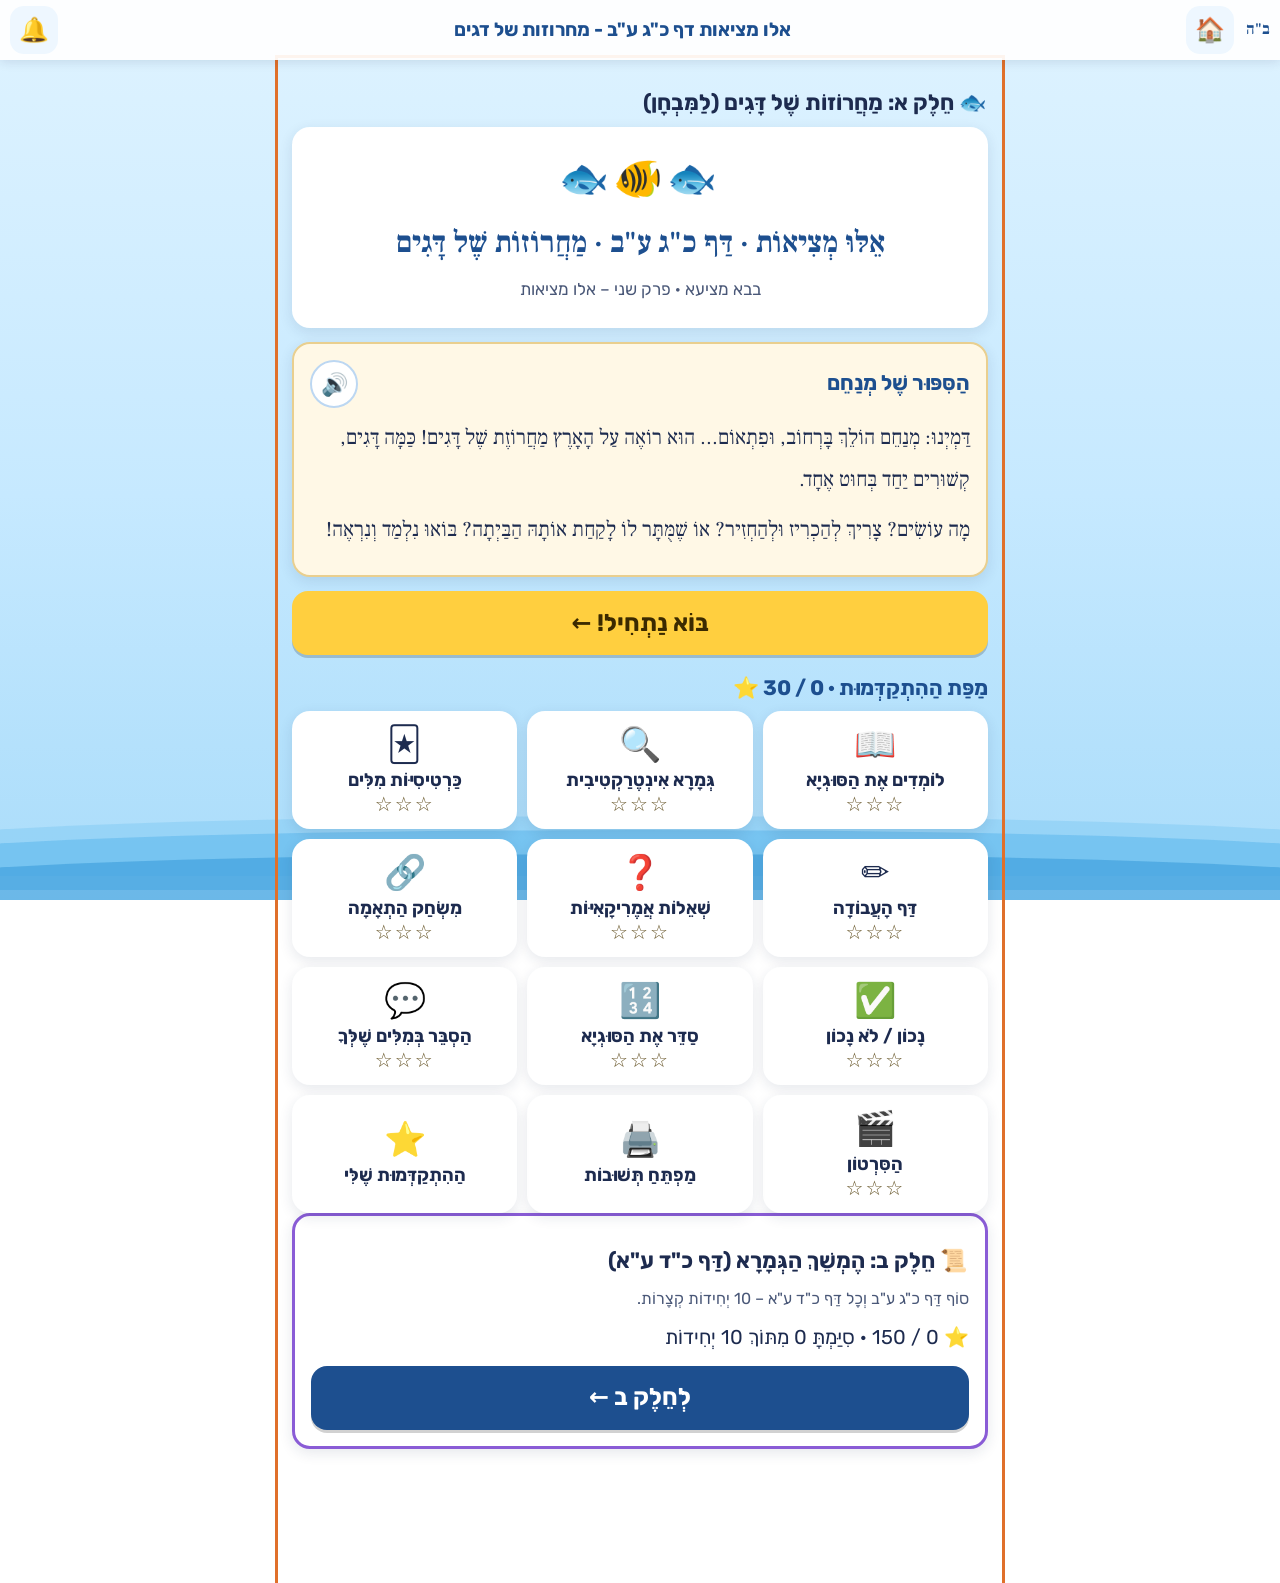
<file: index.html>
<!doctype html>
<html lang="he" dir="rtl">
<head>
<meta charset="utf-8">
<meta name="viewport" content="width=device-width, initial-scale=1, viewport-fit=cover">
<title>מחרוזות של דגים · בבא מציעא כ"ג ע"ב · עזר ללימוד</title>
<meta name="description" content="אתר עזר ללימוד גמרא: בבא מציעא דף כ&quot;ג ע&quot;ב, מחרוזות של דגים. לכיתה ד'.">
<meta name="theme-color" content="#1d4f8f">
<link rel="manifest" href="manifest.webmanifest">
<link rel="icon" href="icons/icon.svg" type="image/svg+xml">
<link rel="apple-touch-icon" href="icons/icon-192.png">
<link rel="preload" href="fonts/Rubik-Hebrew.woff2" as="font" type="font/woff2" crossorigin>
<link rel="preload" href="fonts/FrankRuhlLibre-Hebrew.woff2" as="font" type="font/woff2" crossorigin>
<link rel="preload" href="data/site_data.json" as="fetch" crossorigin>
<link rel="stylesheet" href="css/style.css">
</head>
<body>
<div class="sea" aria-hidden="true"><span class="wave w1"></span><span class="wave w2"></span><span class="wave w3"></span></div>
<header class="topbar">
  <span class="bh" aria-label="בעזרת השם">ב"ה</span>
  <a class="tb-home" href="#/" aria-label="לעמוד הבית">🏠</a>
  <h1 class="tb-title" id="pageTitle">מחרוזות של דגים</h1>
  <button class="tb-sound" id="soundToggle" type="button" aria-label="צלילי משוב: פועל" aria-pressed="true">🔔</button>
</header>
<main id="app" tabindex="-1">
  <div class="loading" role="status">🐟 טוֹעֵן…</div>
</main>
<div id="fx" aria-hidden="true"></div>
<div id="toast" role="status" aria-live="polite"></div>
<noscript><p class="card">כדי להשתמש באתר צריך להפעיל JavaScript.</p></noscript>
<script src="js/util.js"></script>
<script src="js/pages.js"></script>
<script src="js/games.js"></script>
<script src="js/partb.js"></script>
<script src="js/app.js"></script>
</body>
</html>
</file>
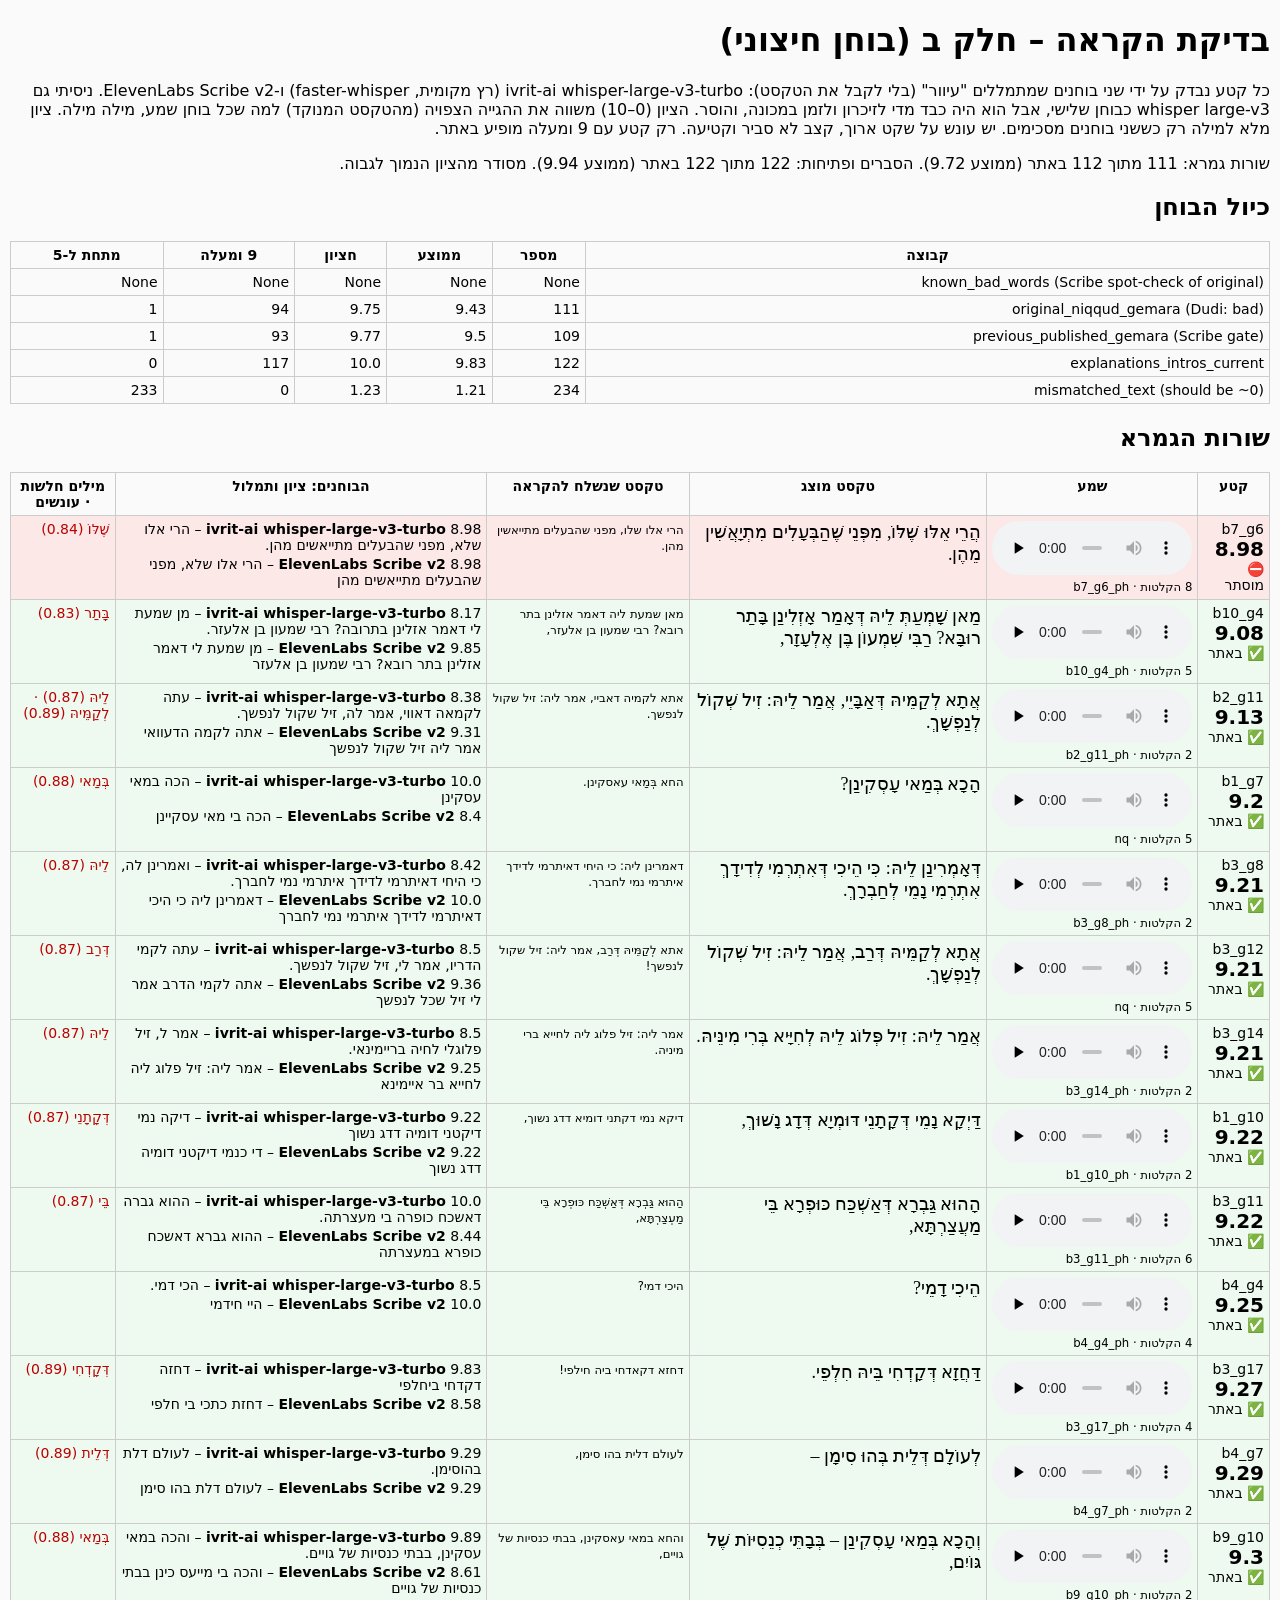
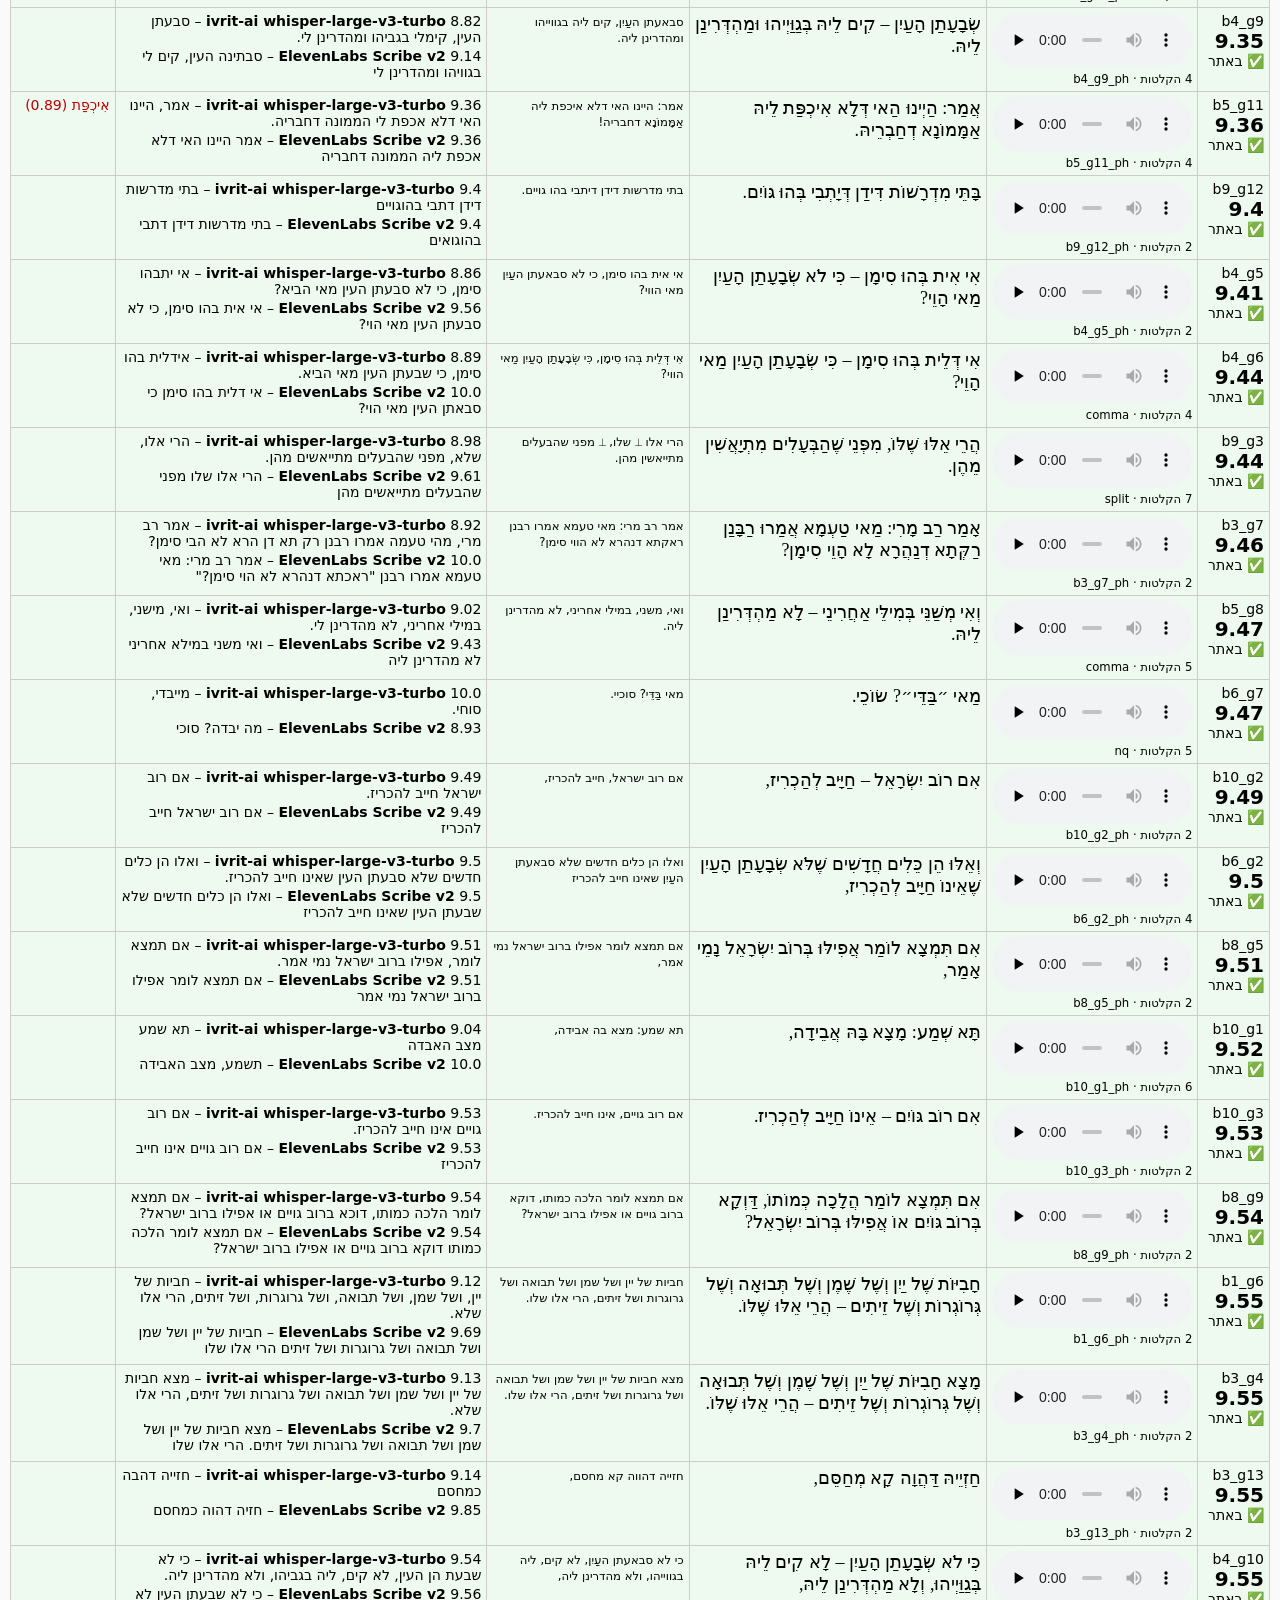
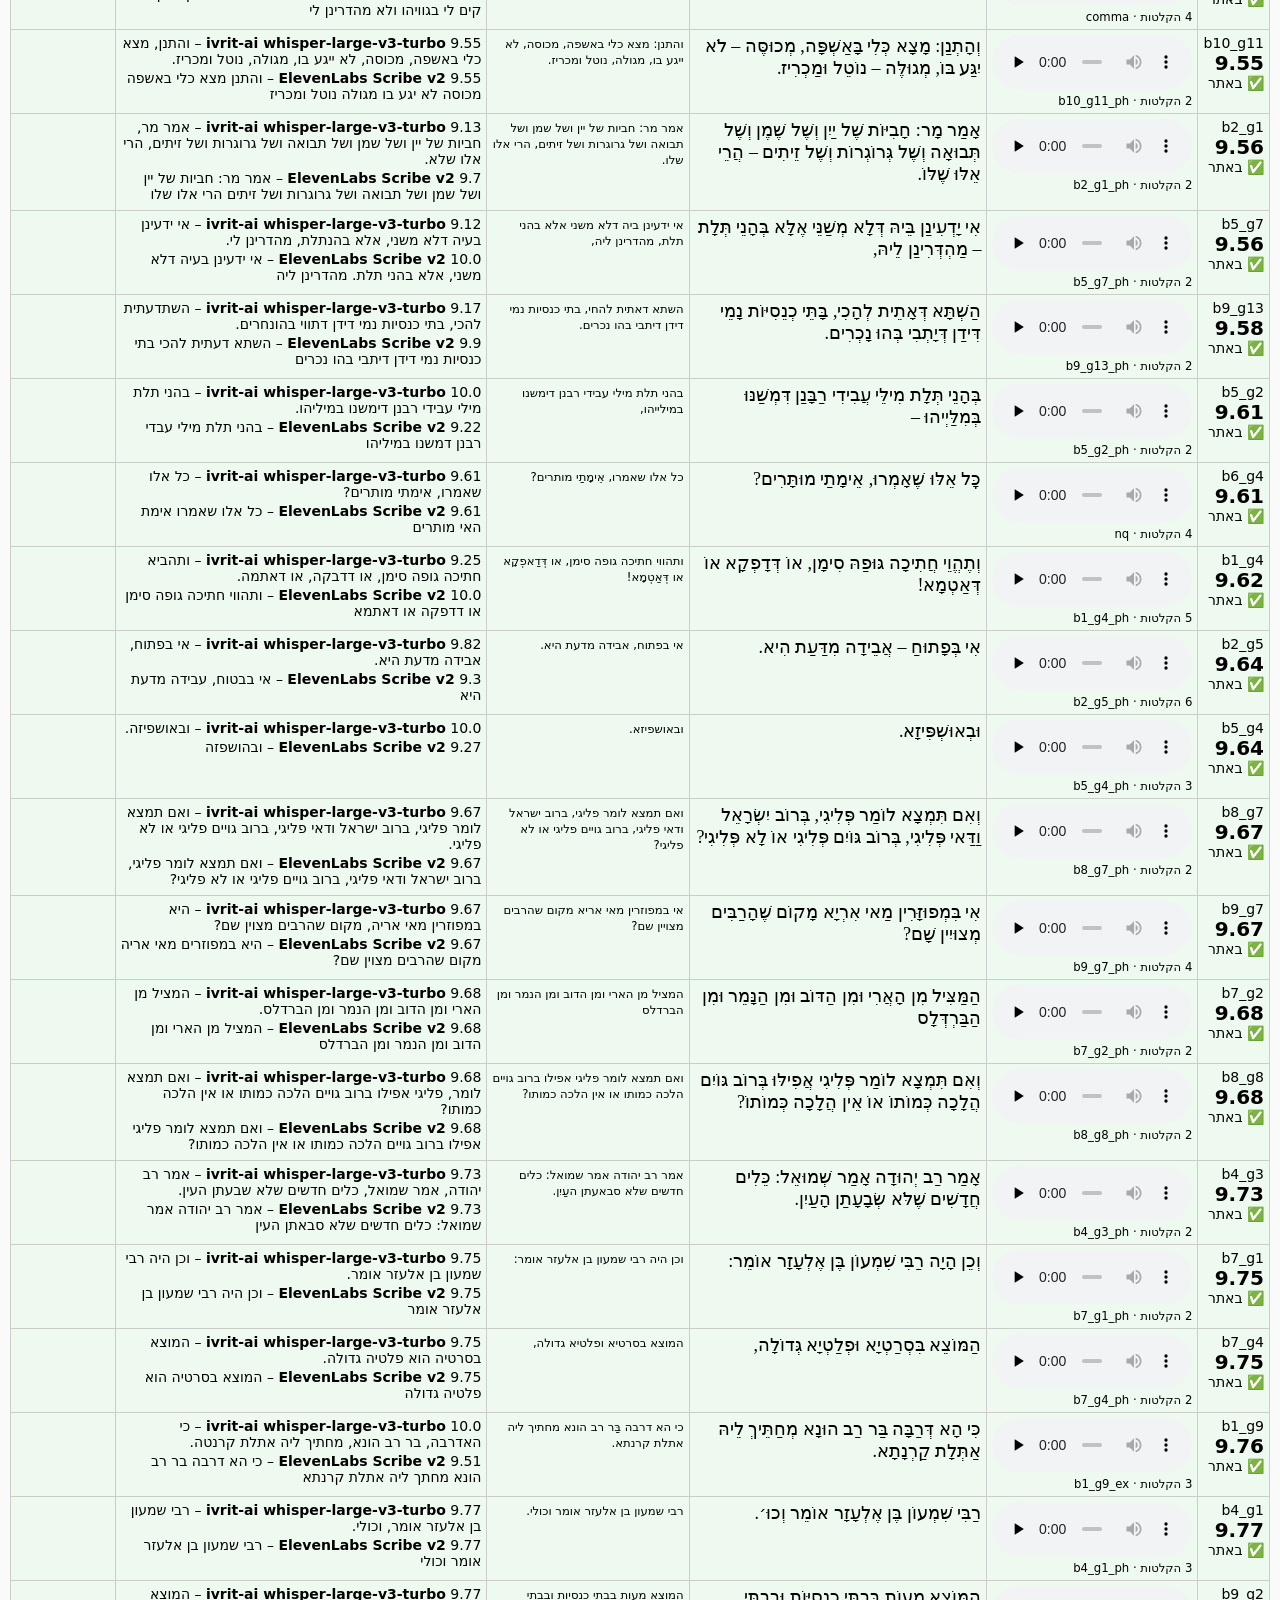
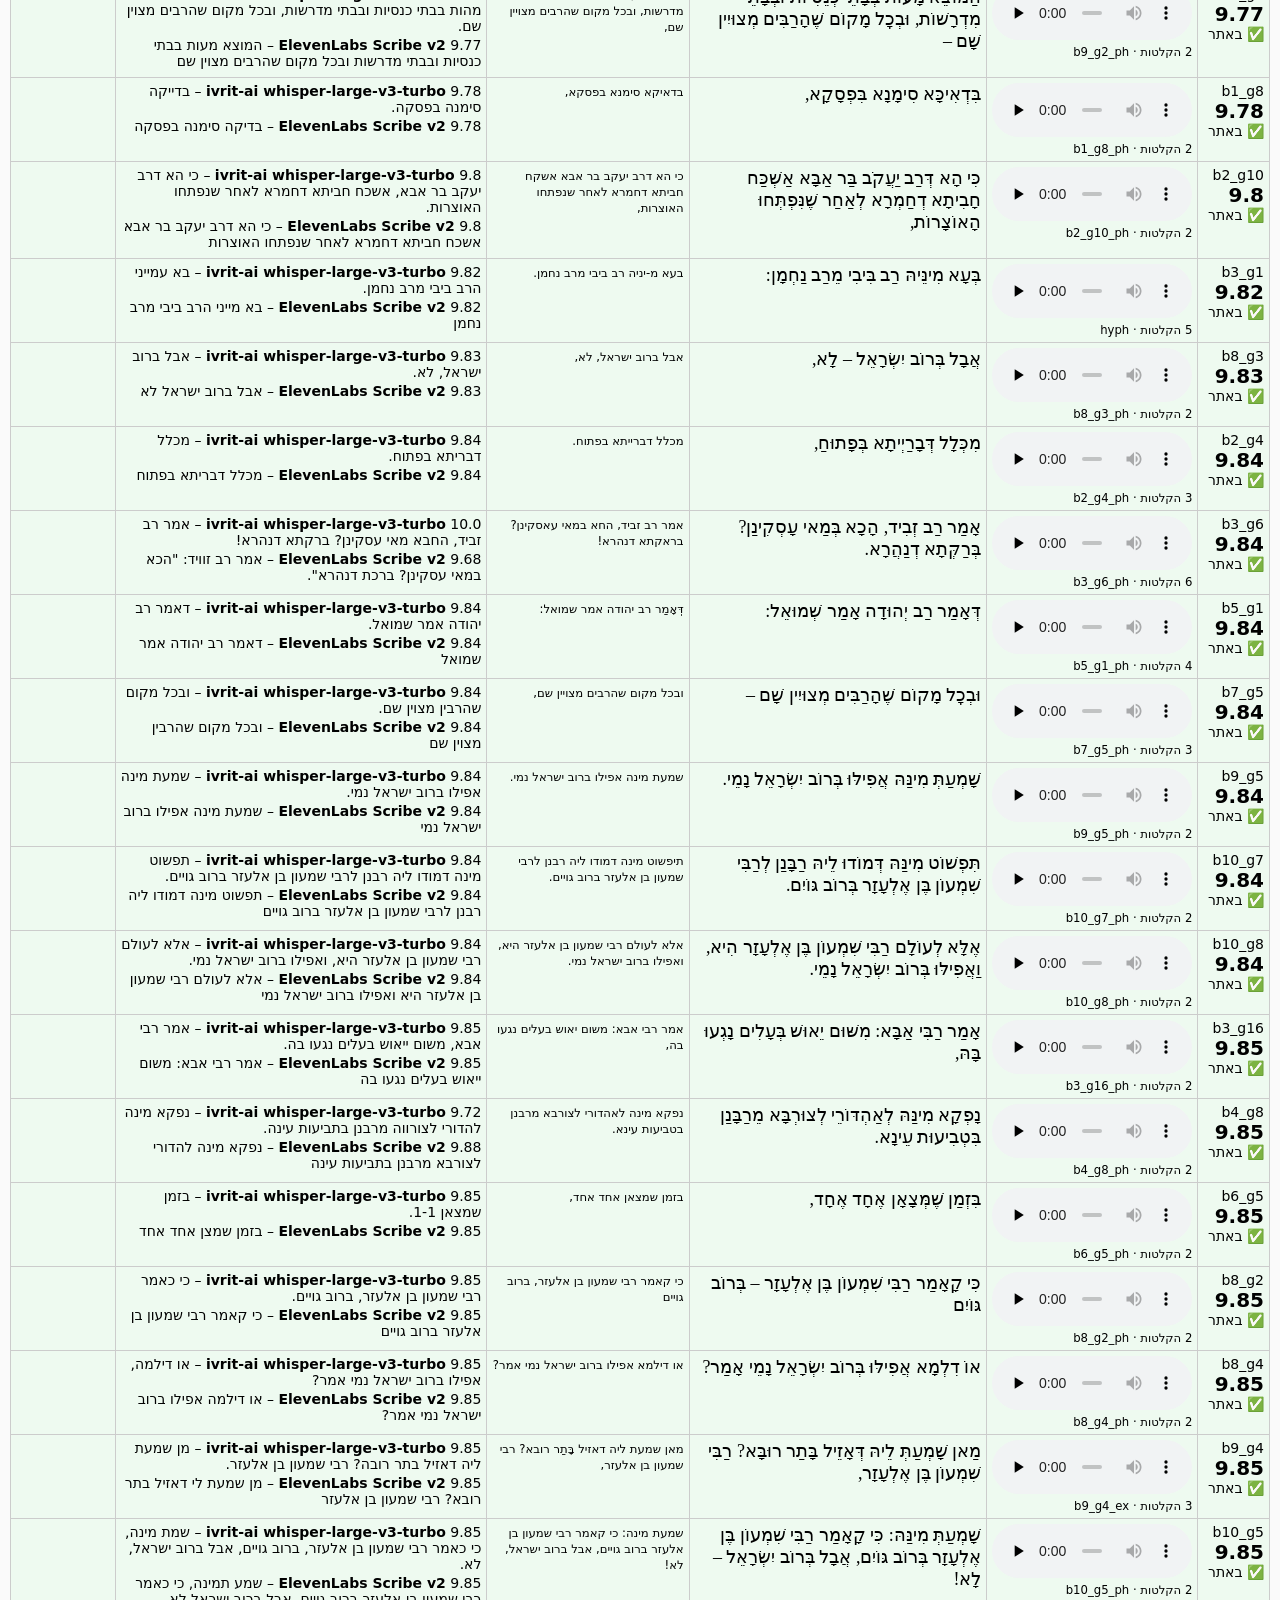
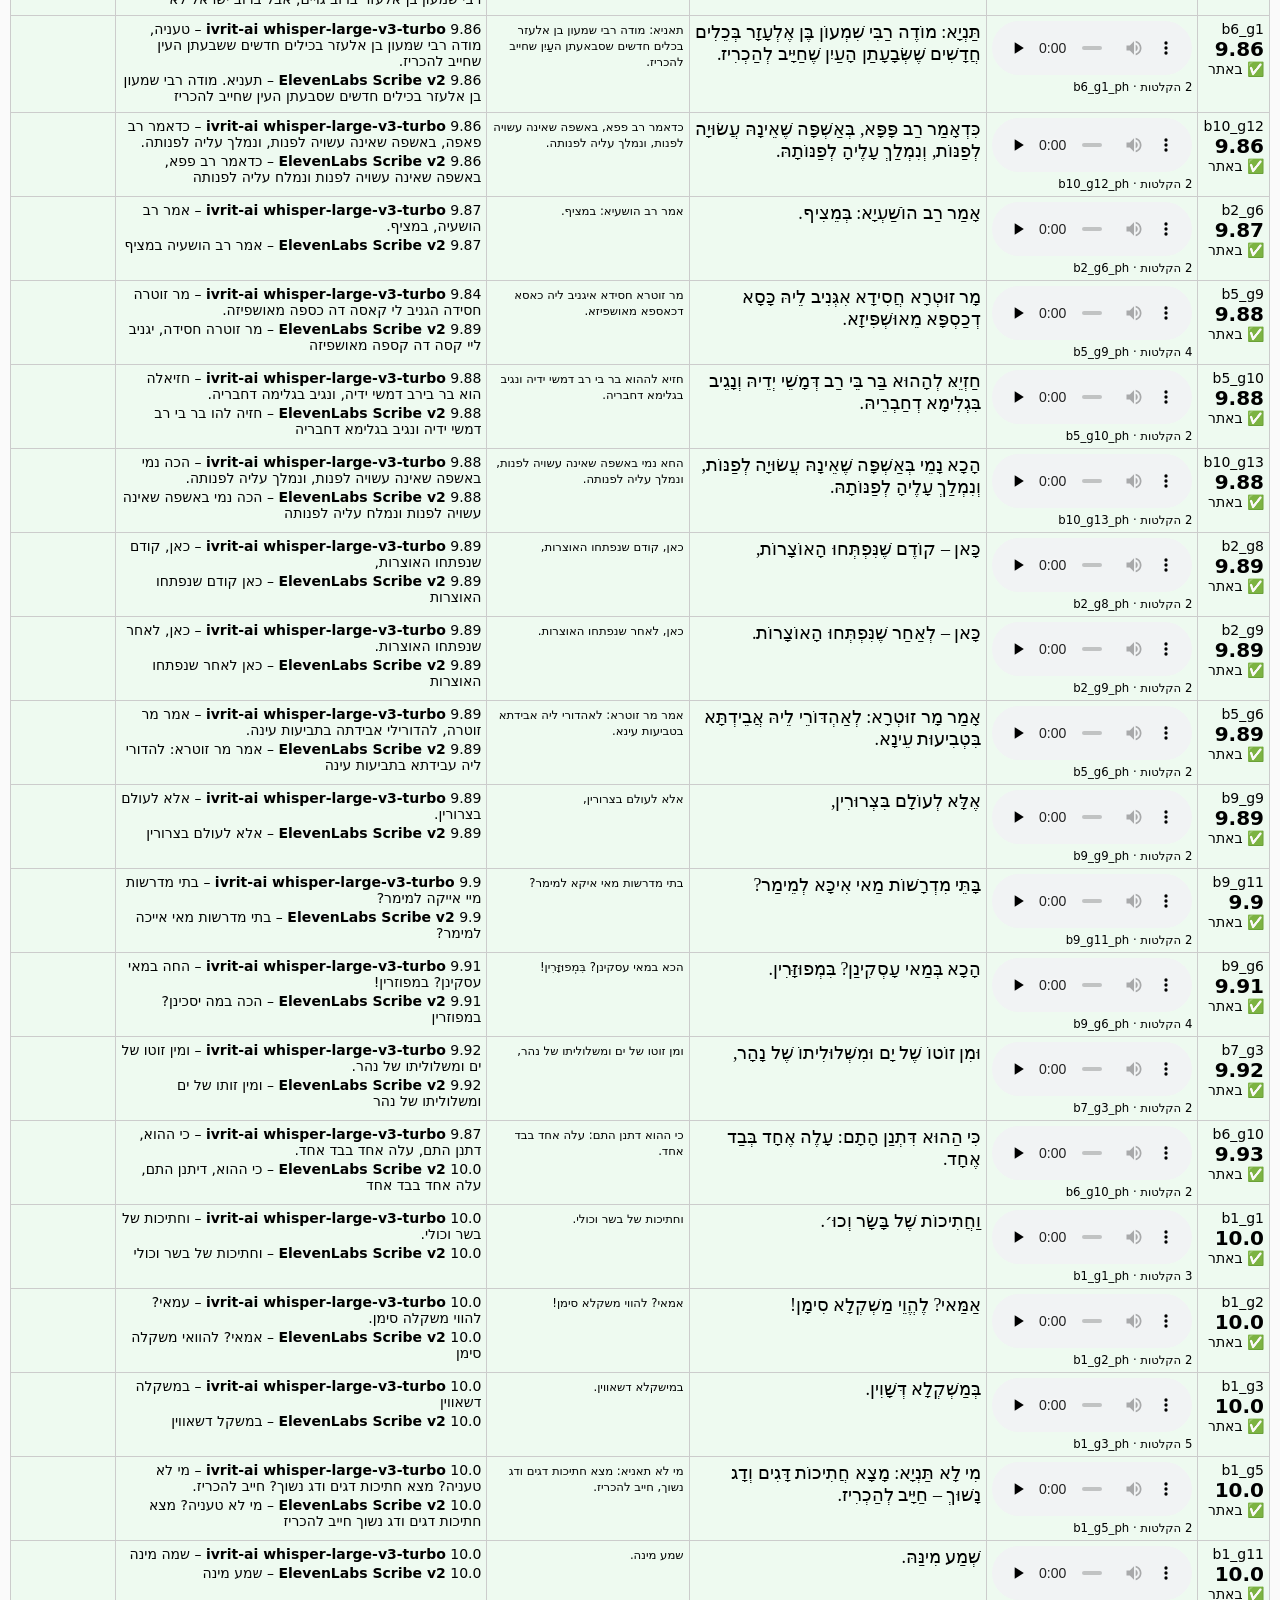
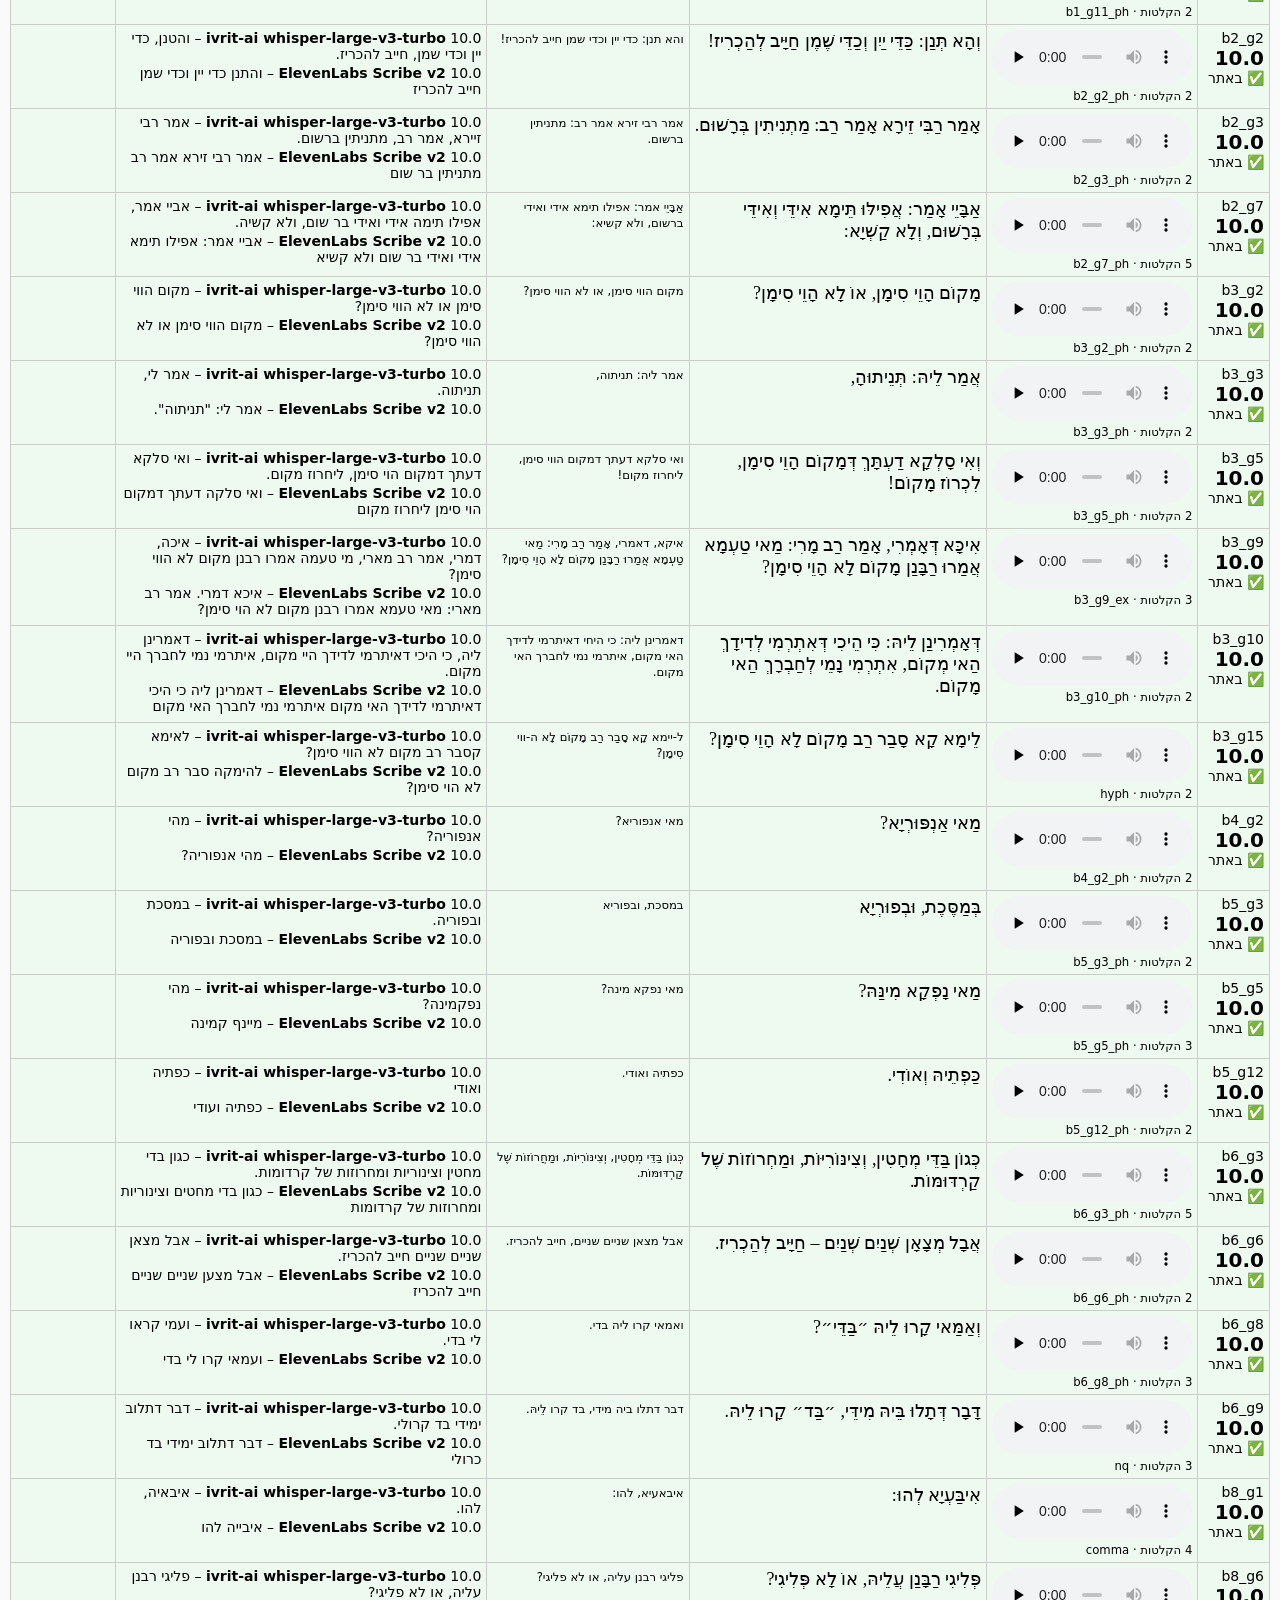
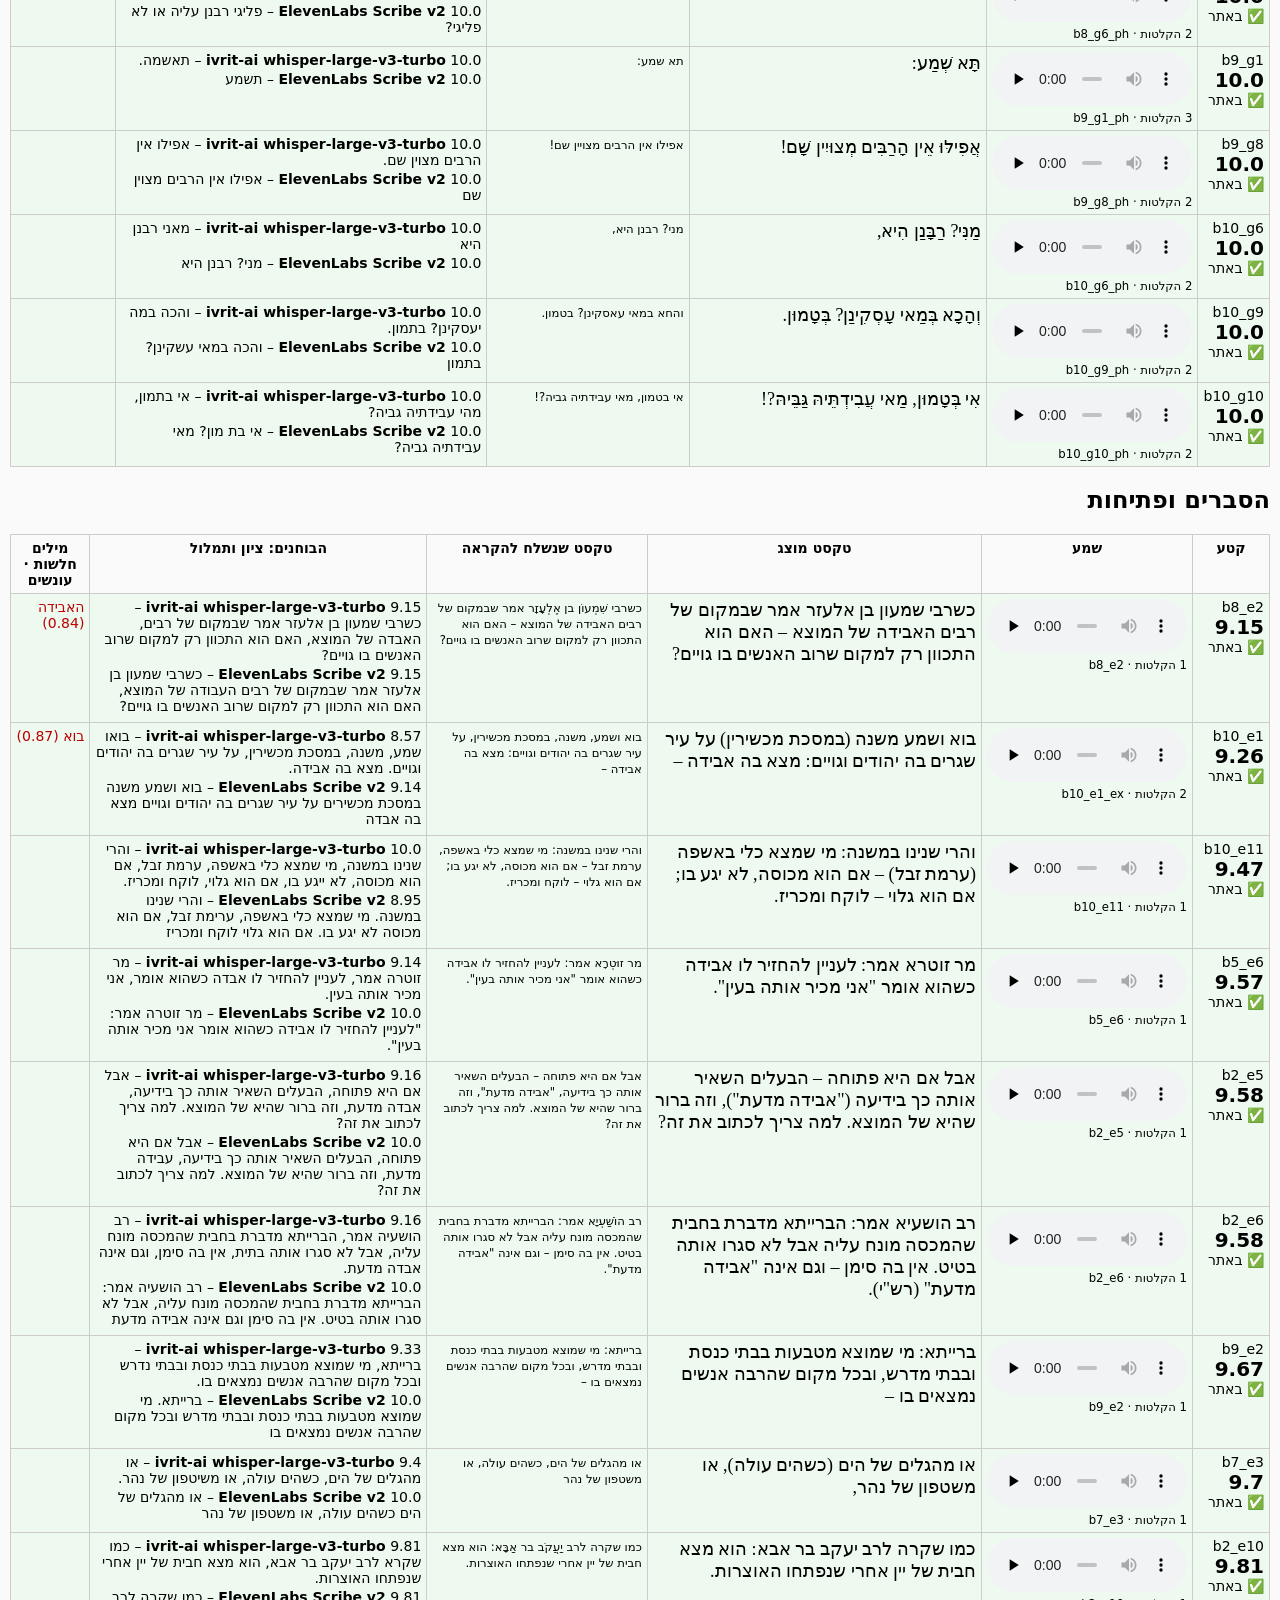
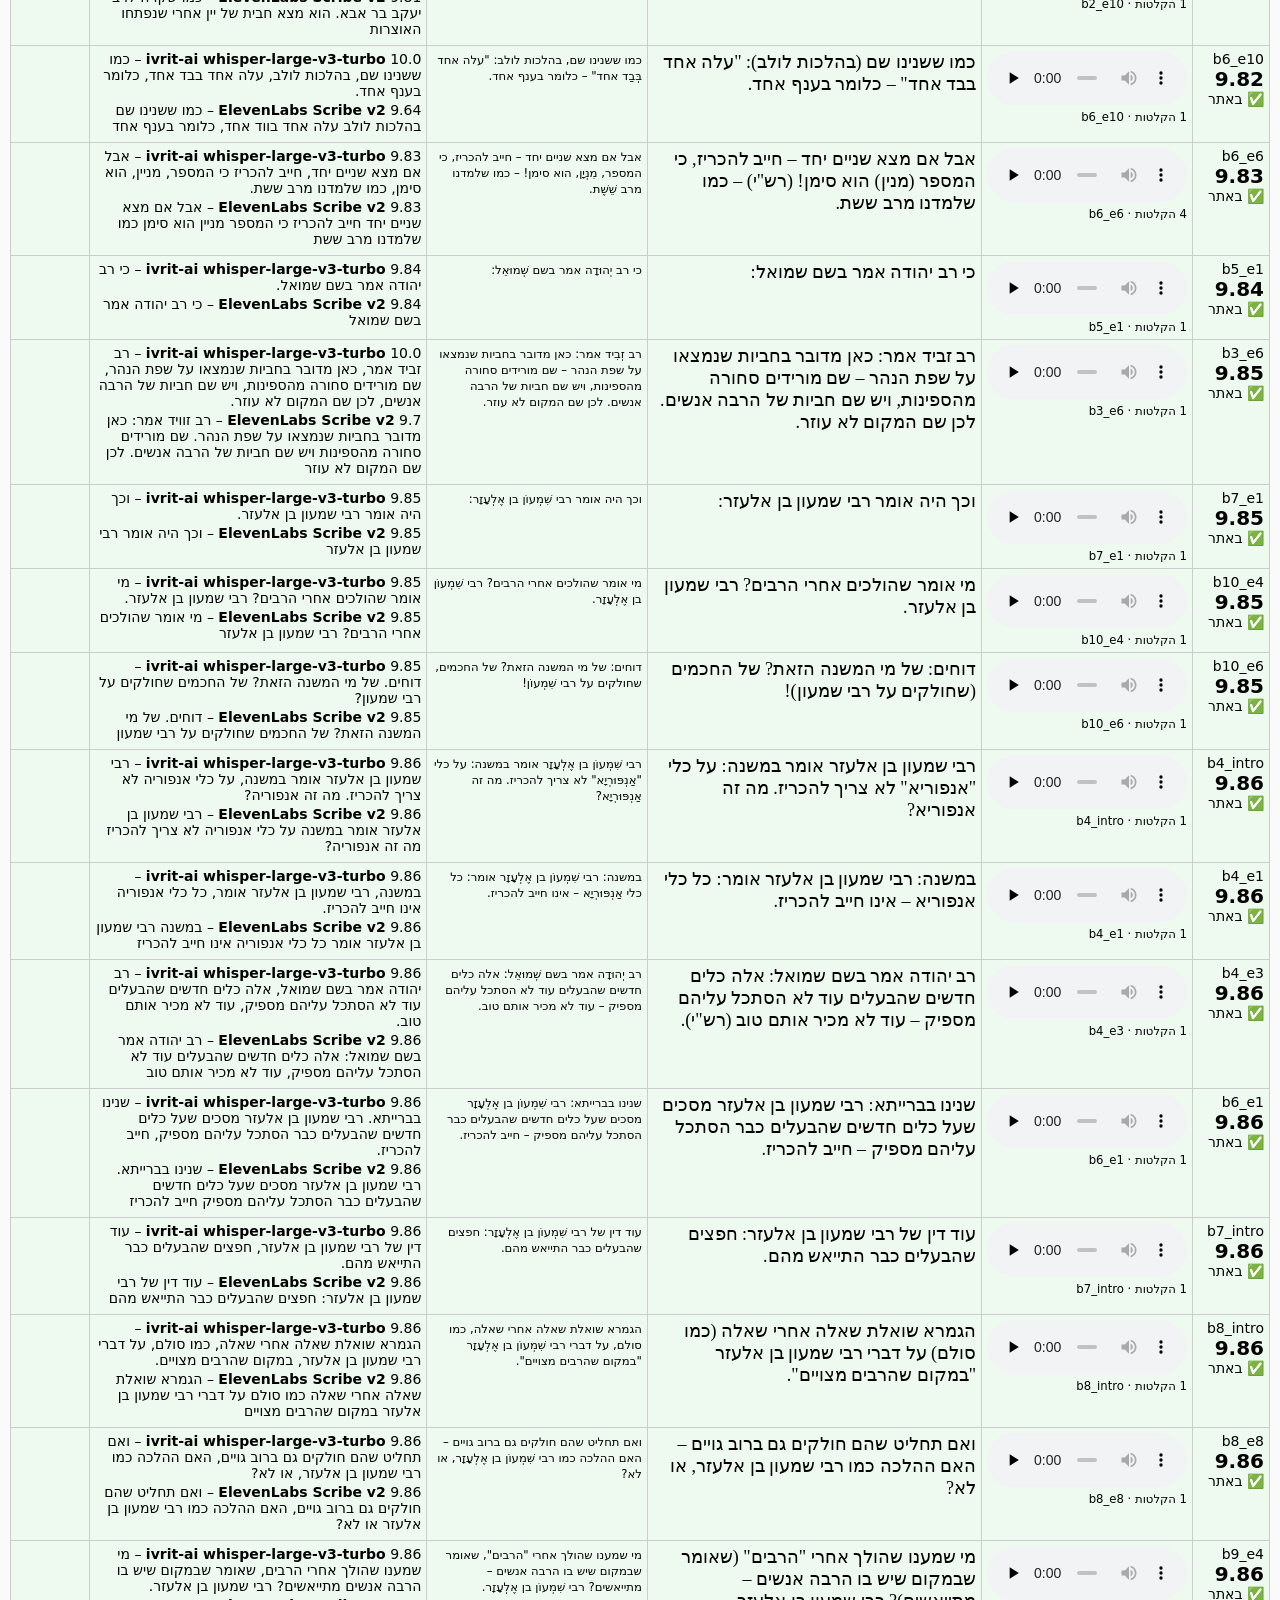
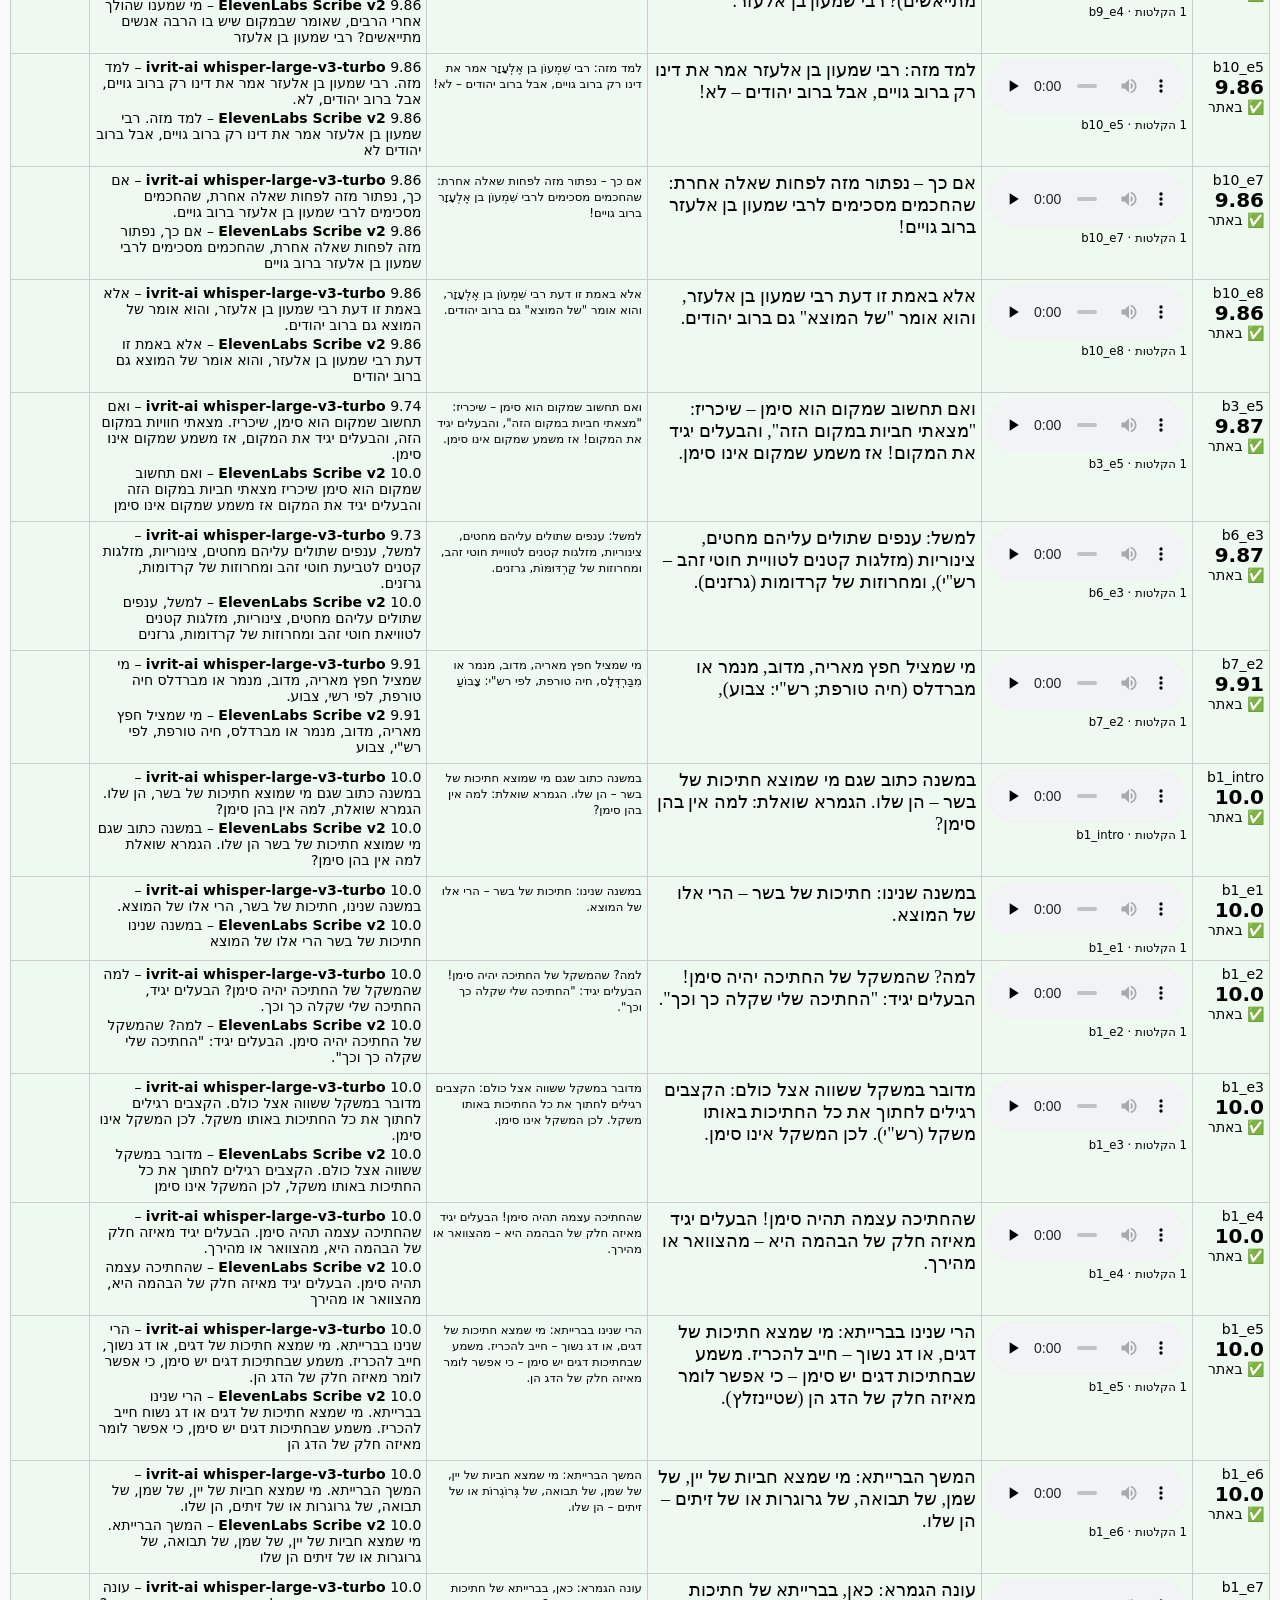
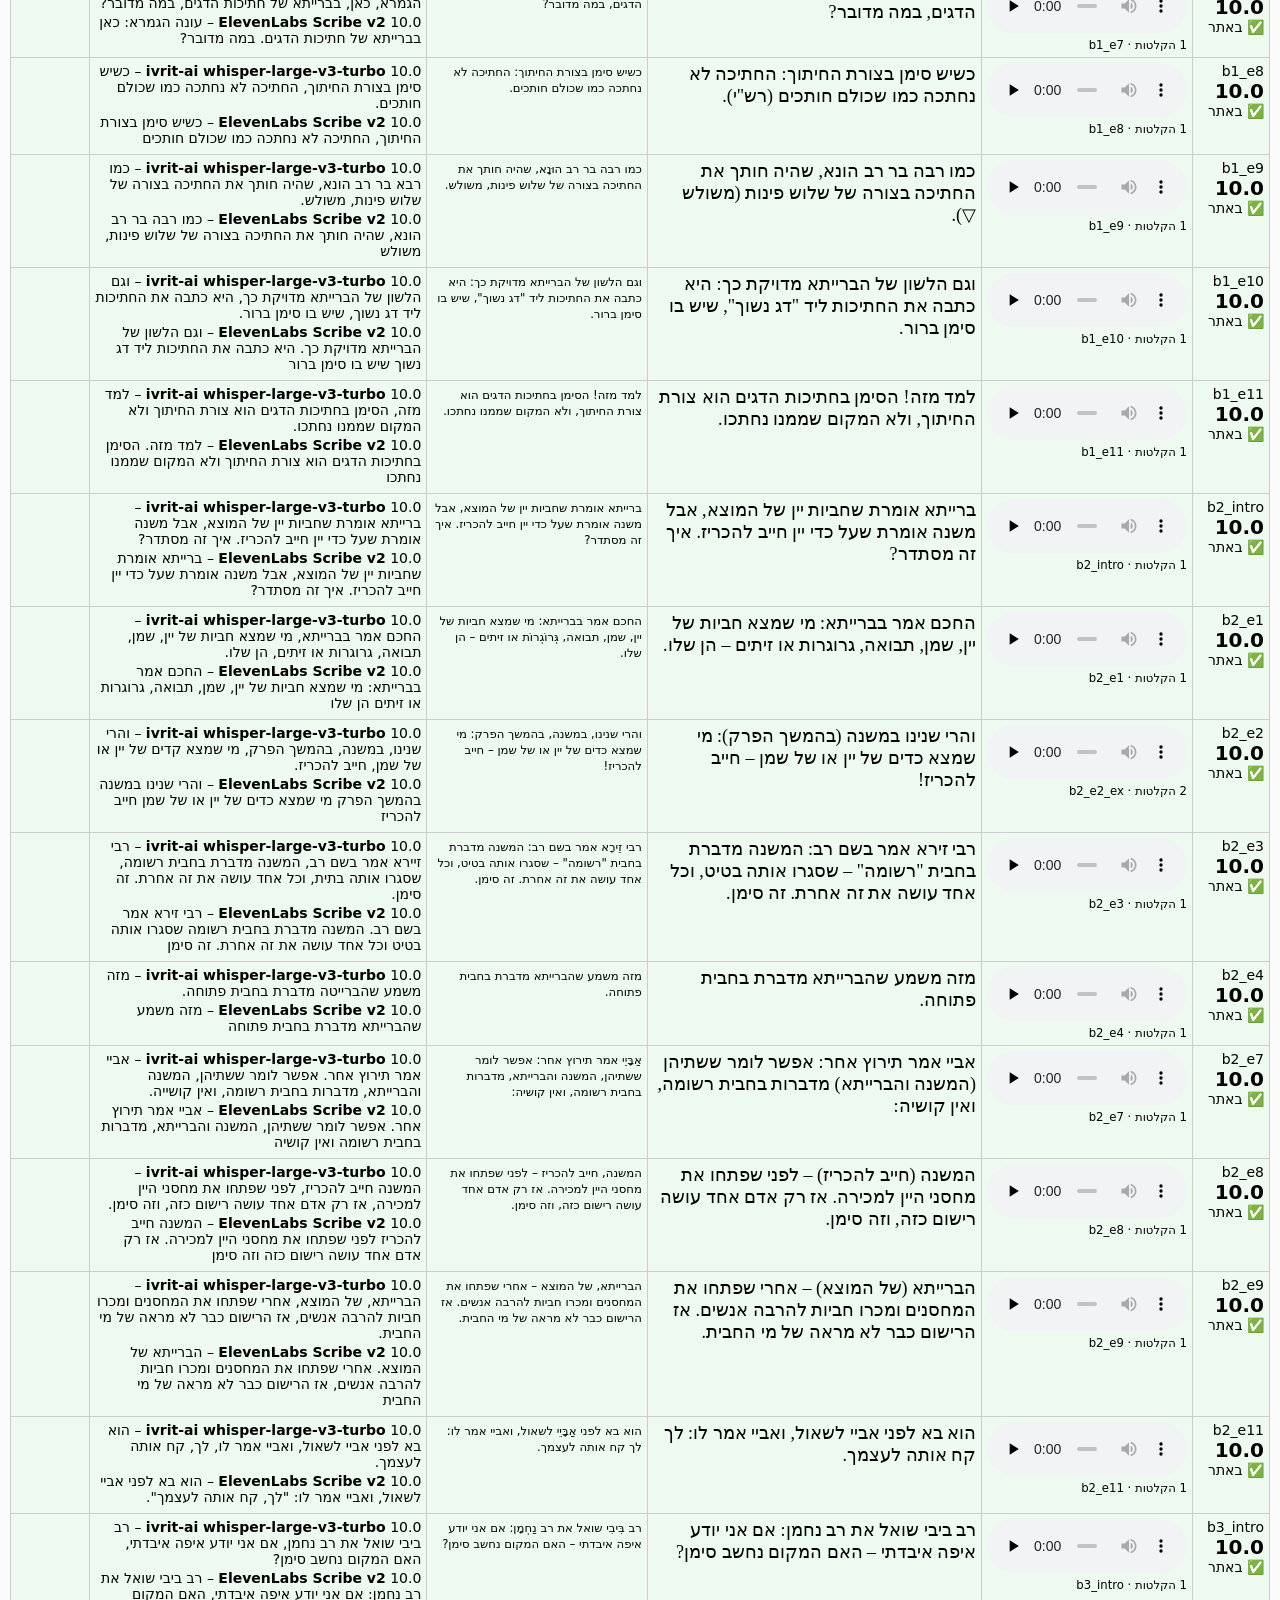
<file: review-audio/index.html>
<!doctype html><html lang="he" dir="rtl"><meta charset="utf-8"><meta name="viewport" content="width=device-width,initial-scale=1"><meta name="robots" content="noindex">
<title>בדיקת הקראה – חלק ב</title><style>body{font-family:system-ui,Arial;margin:10px;background:#fafafa}table{border-collapse:collapse;width:100%;margin-bottom:18px}td,th{border:1px solid #ccc;padding:5px;vertical-align:top;font-size:14px}
tr.bad{background:#fde8e8}tr.ok{background:#eefaf0}.g{font-size:18px;font-family:'Frank Ruhl Libre',David,serif}.f{color:#b00}.sc{font-size:20px}.j div{margin-bottom:3px}audio{width:200px}</style>
<h1>בדיקת הקראה – חלק ב (בוחן חיצוני)</h1>
<p>כל קטע נבדק על ידי שני בוחנים שמתמללים "עיוור" (בלי לקבל את הטקסט): ivrit-ai whisper-large-v3-turbo (רץ מקומית, faster-whisper) ו-ElevenLabs Scribe v2. ניסיתי גם whisper large-v3 כבוחן שלישי, אבל הוא היה כבד מדי לזיכרון ולזמן במכונה, והוסר.
הציון (0–10) משווה את ההגייה הצפויה (מהטקסט המנוקד) למה שכל בוחן שמע, מילה מילה. ציון מלא למילה רק כששני בוחנים מסכימים. יש עונש על שקט ארוך, קצב לא סביר וקטיעה. רק קטע עם 9 ומעלה מופיע באתר.</p>
<p>שורות גמרא: 111 מתוך 112 באתר (ממוצע 9.72). הסברים ופתיחות: 122 מתוך 122 באתר (ממוצע 9.94). מסודר מהציון הנמוך לגבוה.</p>
<h2>כיול הבוחן</h2><table><tr><th>קבוצה</th><th>מספר</th><th>ממוצע</th><th>חציון</th><th>9 ומעלה</th><th>מתחת ל-5</th></tr><tr><td>known_bad_words (Scribe spot-check of original)</td><td>None</td><td>None</td><td>None</td><td>None</td><td>None</td></tr><tr><td>original_niqqud_gemara (Dudi: bad)</td><td>111</td><td>9.43</td><td>9.75</td><td>94</td><td>1</td></tr><tr><td>previous_published_gemara (Scribe gate)</td><td>109</td><td>9.5</td><td>9.77</td><td>93</td><td>1</td></tr><tr><td>explanations_intros_current</td><td>122</td><td>9.83</td><td>10.0</td><td>117</td><td>0</td></tr><tr><td>mismatched_text (should be ~0)</td><td>234</td><td>1.21</td><td>1.23</td><td>0</td><td>233</td></tr></table>
<h2>שורות הגמרא</h2><table><tr><th>קטע</th><th>שמע</th><th>טקסט מוצג</th><th>טקסט שנשלח להקראה</th><th>הבוחנים: ציון ותמלול</th><th>מילים חלשות · עונשים</th></tr><tr class="bad"><td>b7_g6<br><b class="sc">8.98</b><br>⛔ מוסתר</td>
<td><audio controls preload="none" src="audio/b3d1ec8d1d86a1.mp3"></audio><br><small>8 הקלטות · b7_g6_ph</small></td>
<td class="g">הֲרֵי אֵלּוּ שֶׁלּוֹ, מִפְּנֵי שֶׁהַבְּעָלִים מִתְיָאֲשִׁין מֵהֶן.</td><td><small>הרי אלו שלו, מפני שהבעלים מתייאשין מהן.</small></td><td class="j"><div><b>ivrit-ai whisper-large-v3-turbo</b> 8.98 – הרי אלו שלא, מפני שהבעלים מתייאשים מהן.</div><div><b>ElevenLabs Scribe v2</b> 8.98 – הרי אלו שלא, מפני שהבעלים מתייאשים מהן</div></td><td><span class="f">שֶׁלּוֹ (0.84)</span><br><small></small></td></tr><tr class="ok"><td>b10_g4<br><b class="sc">9.08</b><br>✅ באתר</td>
<td><audio controls preload="none" src="../audio/b/b2353460df299e.mp3"></audio><br><small>5 הקלטות · b10_g4_ph</small></td>
<td class="g">מַאן שָׁמְעַתְּ לֵיהּ דְּאָמַר אָזְלִינַן בָּתַר רוּבָּא? רַבִּי שִׁמְעוֹן בֶּן אֶלְעָזָר,</td><td><small>מאן שמעת ליה דאמר אזלינן בתר רובא? רבי שמעון בן אלעזר,</small></td><td class="j"><div><b>ivrit-ai whisper-large-v3-turbo</b> 8.17 – מן שמעת לי דאמר אזלינן בתרובה? רבי שמעון בן אלעזר.</div><div><b>ElevenLabs Scribe v2</b> 9.85 – מן שמעת לי דאמר אזלינן בתר רובא? רבי שמעון בן אלעזר</div></td><td><span class="f">בָּתַר (0.83)</span><br><small></small></td></tr><tr class="ok"><td>b2_g11<br><b class="sc">9.13</b><br>✅ באתר</td>
<td><audio controls preload="none" src="../audio/b/56534839663441.mp3"></audio><br><small>2 הקלטות · b2_g11_ph</small></td>
<td class="g">אֲתָא לְקַמֵּיהּ דְּאַבָּיֵי, אֲמַר לֵיהּ: זִיל שְׁקוֹל לְנַפְשָׁךְ.</td><td><small>אתא לקמיה דאביי, אמר ליה: זיל שקול לנפשך.</small></td><td class="j"><div><b>ivrit-ai whisper-large-v3-turbo</b> 8.38 – עתה לקמאה דאווי, אמר לה, זיל שקול לנפשך.</div><div><b>ElevenLabs Scribe v2</b> 9.31 – אתה לקמה הדעוואי אמר ליה זיל שקול לנפשך</div></td><td><span class="f">לֵיהּ (0.87) · לְקַמֵּיהּ (0.89)</span><br><small></small></td></tr><tr class="ok"><td>b1_g7<br><b class="sc">9.2</b><br>✅ באתר</td>
<td><audio controls preload="none" src="../audio/b/2c5a889eeb25c4.mp3"></audio><br><small>5 הקלטות · nq</small></td>
<td class="g">הָכָא בְּמַאי עָסְקִינַן?</td><td><small>החא בְּמַאי עאסקינן.</small></td><td class="j"><div><b>ivrit-ai whisper-large-v3-turbo</b> 10.0 – הכה במאי עסקינן</div><div><b>ElevenLabs Scribe v2</b> 8.4 – הכה בי מאי עסקיינן</div></td><td><span class="f">בְּמַאי (0.88)</span><br><small></small></td></tr><tr class="ok"><td>b3_g8<br><b class="sc">9.21</b><br>✅ באתר</td>
<td><audio controls preload="none" src="../audio/b/257bd2c95bb0e9.mp3"></audio><br><small>2 הקלטות · b3_g8_ph</small></td>
<td class="g">דְּאָמְרִינַן לֵיהּ: כִּי הֵיכִי דְּאִתְרְמִי לְדִידָךְ אִתְרְמִי נָמֵי לְחַבְרָךְ.</td><td><small>דאמרינן ליה: כי היחי דאיתרמי לדידך איתרמי נמי לחברך.</small></td><td class="j"><div><b>ivrit-ai whisper-large-v3-turbo</b> 8.42 – ואמרינן לה, כי היחי דאיתרמי לדידך איתרמי נמי לחברך.</div><div><b>ElevenLabs Scribe v2</b> 10.0 – דאמרינן ליה כי היכי דאיתרמי לדידך איתרמי נמי לחברך</div></td><td><span class="f">לֵיהּ (0.87)</span><br><small></small></td></tr><tr class="ok"><td>b3_g12<br><b class="sc">9.21</b><br>✅ באתר</td>
<td><audio controls preload="none" src="../audio/b/3ae83d7087f035.mp3"></audio><br><small>5 הקלטות · nq</small></td>
<td class="g">אֲתָא לְקַמֵּיהּ דְּרַב, אֲמַר לֵיהּ: זִיל שְׁקוֹל לְנַפְשָׁךְ.</td><td><small>אתא לְקַמֵּיהּ דְּרַב, אמר ליה: זיל שקול לנפשך!</small></td><td class="j"><div><b>ivrit-ai whisper-large-v3-turbo</b> 8.5 – עתה לקמי הדריו, אמר לי, זיל שקול לנפשך.</div><div><b>ElevenLabs Scribe v2</b> 9.36 – אתה לקמי הדרב אמר לי זיל שכל לנפשך</div></td><td><span class="f">דְּרַב (0.87)</span><br><small></small></td></tr><tr class="ok"><td>b3_g14<br><b class="sc">9.21</b><br>✅ באתר</td>
<td><audio controls preload="none" src="../audio/b/a9178520fa9419.mp3"></audio><br><small>2 הקלטות · b3_g14_ph</small></td>
<td class="g">אֲמַר לֵיהּ: זִיל פְּלוֹג לֵיהּ לְחִיָּיא בְּרִי מִינֵּיהּ.</td><td><small>אמר ליה: זיל פלוג ליה לחייא ברי מיניה.</small></td><td class="j"><div><b>ivrit-ai whisper-large-v3-turbo</b> 8.5 – אמר ל, זיל פלוגלי לחיה בריימינאי.</div><div><b>ElevenLabs Scribe v2</b> 9.25 – אמר ליה: זיל פלוג ליה לחייא בר איימינא</div></td><td><span class="f">לֵיהּ (0.87)</span><br><small></small></td></tr><tr class="ok"><td>b1_g10<br><b class="sc">9.22</b><br>✅ באתר</td>
<td><audio controls preload="none" src="../audio/b/a8d3b87490eabe.mp3"></audio><br><small>2 הקלטות · b1_g10_ph</small></td>
<td class="g">דַּיְקָא נָמֵי דְּקָתָנֵי דּוּמְיָא דְּדָג נָשׁוּךְ,</td><td><small>דיקא נמי דקתני דומיא דדג נשוך,</small></td><td class="j"><div><b>ivrit-ai whisper-large-v3-turbo</b> 9.22 – דיקה נמי דיקטני דומיה דדג נשוך</div><div><b>ElevenLabs Scribe v2</b> 9.22 – די כנמי דיקטני דומיה דדג נשוך</div></td><td><span class="f">דְּקָתָנֵי (0.87)</span><br><small></small></td></tr><tr class="ok"><td>b3_g11<br><b class="sc">9.22</b><br>✅ באתר</td>
<td><audio controls preload="none" src="../audio/b/508e47037f9806.mp3"></audio><br><small>6 הקלטות · b3_g11_ph</small></td>
<td class="g">הָהוּא גַּבְרָא דְּאַשְׁכַּח כּוּפְרָא בֵּי מַעֲצַרְתָּא,</td><td><small>הַהוּא גַּבְרָא דְּאַשְׁכַּח כּוּפְרָא בֵּי מַעְצַרְתָּא,</small></td><td class="j"><div><b>ivrit-ai whisper-large-v3-turbo</b> 10.0 – ההוא גברה דאשכח כופרה בי מעצרתה.</div><div><b>ElevenLabs Scribe v2</b> 8.44 – ההוא גברא דאשכח כופרא במעצרתה</div></td><td><span class="f">בֵּי (0.87)</span><br><small></small></td></tr><tr class="ok"><td>b4_g4<br><b class="sc">9.25</b><br>✅ באתר</td>
<td><audio controls preload="none" src="../audio/b/be9be11d135e46.mp3"></audio><br><small>4 הקלטות · b4_g4_ph</small></td>
<td class="g">הֵיכִי דָמֵי?</td><td><small>היכי דמי?</small></td><td class="j"><div><b>ivrit-ai whisper-large-v3-turbo</b> 8.5 – ‫הכי דמי.</div><div><b>ElevenLabs Scribe v2</b> 10.0 – היי חידמי</div></td><td><span class="f"></span><br><small></small></td></tr><tr class="ok"><td>b3_g17<br><b class="sc">9.27</b><br>✅ באתר</td>
<td><audio controls preload="none" src="../audio/b/39a323c9de29c3.mp3"></audio><br><small>4 הקלטות · b3_g17_ph</small></td>
<td class="g">דַּחֲזָא דְּקָדְחִי בֵּיהּ חִלְפֵי.</td><td><small>דחזא דקאדחי ביה חילפי!</small></td><td class="j"><div><b>ivrit-ai whisper-large-v3-turbo</b> 9.83 – דחזה דקדחי ביחלפי</div><div><b>ElevenLabs Scribe v2</b> 8.58 – דחזת כתכי בי חלפי</div></td><td><span class="f">דְּקָדְחִי (0.89)</span><br><small></small></td></tr><tr class="ok"><td>b4_g7<br><b class="sc">9.29</b><br>✅ באתר</td>
<td><audio controls preload="none" src="../audio/b/70288135e29fb9.mp3"></audio><br><small>2 הקלטות · b4_g7_ph</small></td>
<td class="g">לְעוֹלָם דְּלֵית בְּהוּ סִימָן –</td><td><small>לעולם דלית בהו סימן,</small></td><td class="j"><div><b>ivrit-ai whisper-large-v3-turbo</b> 9.29 – לעולם דלת בהוסימן.</div><div><b>ElevenLabs Scribe v2</b> 9.29 – לעולם דלת בהו סימן</div></td><td><span class="f">דְּלֵית (0.89)</span><br><small></small></td></tr><tr class="ok"><td>b9_g10<br><b class="sc">9.3</b><br>✅ באתר</td>
<td><audio controls preload="none" src="../audio/b/8dd8dd0e4996d4.mp3"></audio><br><small>2 הקלטות · b9_g10_ph</small></td>
<td class="g">וְהָכָא בְּמַאי עָסְקִינַן – בְּבָתֵּי כְנֵסִיּוֹת שֶׁל גּוֹיִם,</td><td><small>והחא במאי עאסקינן, בבתי כנסיות של גויים,</small></td><td class="j"><div><b>ivrit-ai whisper-large-v3-turbo</b> 9.89 – והכה במאי עסקינן, בבתי כנסיות של גויים.</div><div><b>ElevenLabs Scribe v2</b> 8.61 – והכה בי מייעס כינן בבתי כנסיות של גויים</div></td><td><span class="f">בְּמַאי (0.88)</span><br><small></small></td></tr><tr class="ok"><td>b4_g9<br><b class="sc">9.35</b><br>✅ באתר</td>
<td><audio controls preload="none" src="../audio/b/0abd68b3a5d28e.mp3"></audio><br><small>4 הקלטות · b4_g9_ph</small></td>
<td class="g">שְׂבָעָתַן הָעַיִן – קִים לֵיהּ בְּגַוַּיְיהוּ וּמַהְדְּרִינַן לֵיהּ.</td><td><small>סבאעתן העַיִן, קים ליה בגווייהו ומהדרינן ליה.</small></td><td class="j"><div><b>ivrit-ai whisper-large-v3-turbo</b> 8.82 – סבעתן העין, קימלי בגביהו ומהדרינן לי.</div><div><b>ElevenLabs Scribe v2</b> 9.14 – סבתינה העין, קים לי בגוויהו ומהדרינן לי</div></td><td><span class="f"></span><br><small></small></td></tr><tr class="ok"><td>b5_g11<br><b class="sc">9.36</b><br>✅ באתר</td>
<td><audio controls preload="none" src="../audio/b/171996d8c544a2.mp3"></audio><br><small>4 הקלטות · b5_g11_ph</small></td>
<td class="g">אֲמַר: הַיְינוּ הַאי דְּלָא אִיכְפַּת לֵיהּ אַמָּמוֹנָא דְחַבְרֵיהּ.</td><td><small>אמר: היינו האי דלא איכפת ליה אַמָּמוֹנָא דחבריה!</small></td><td class="j"><div><b>ivrit-ai whisper-large-v3-turbo</b> 9.36 – אמר, היינו האי דלא אכפת לי הממונה דחבריה.</div><div><b>ElevenLabs Scribe v2</b> 9.36 – אמר היינו האי דלא אכפת ליה הממונה דחבריה</div></td><td><span class="f">אִיכְפַּת (0.89)</span><br><small></small></td></tr><tr class="ok"><td>b9_g12<br><b class="sc">9.4</b><br>✅ באתר</td>
<td><audio controls preload="none" src="../audio/b/0edbc81bf38cd2.mp3"></audio><br><small>2 הקלטות · b9_g12_ph</small></td>
<td class="g">בָּתֵּי מִדְרָשׁוֹת דִּידַן דְּיָתְבִי בְּהוּ גּוֹיִם.</td><td><small>בתי מדרשות דידן דיתבי בהו גויים.</small></td><td class="j"><div><b>ivrit-ai whisper-large-v3-turbo</b> 9.4 – בתי מדרשות דידן דתבי בהוגויים</div><div><b>ElevenLabs Scribe v2</b> 9.4 – בתי מדרשות דידן דתבי בהוגואים</div></td><td><span class="f"></span><br><small></small></td></tr><tr class="ok"><td>b4_g5<br><b class="sc">9.41</b><br>✅ באתר</td>
<td><audio controls preload="none" src="../audio/b/f416ed0ae77388.mp3"></audio><br><small>2 הקלטות · b4_g5_ph</small></td>
<td class="g">אִי אִית בְּהוּ סִימָן – כִּי לֹא שְׂבָעָתַן הָעַיִן מַאי הָוֵי?</td><td><small>אי אית בהו סימן, כי לא סבאעתן העַיִן מאי הווי?</small></td><td class="j"><div><b>ivrit-ai whisper-large-v3-turbo</b> 8.86 – אי יתבהו סימן, כי לא סבעתן העין מאי הביא?</div><div><b>ElevenLabs Scribe v2</b> 9.56 – אי אית בהו סימן, כי לא סבעתן העין מאי הוי?</div></td><td><span class="f"></span><br><small></small></td></tr><tr class="ok"><td>b4_g6<br><b class="sc">9.44</b><br>✅ באתר</td>
<td><audio controls preload="none" src="../audio/b/0a196365fc47d2.mp3"></audio><br><small>4 הקלטות · comma</small></td>
<td class="g">אִי דְּלֵית בְּהוּ סִימָן – כִּי שְׂבָעָתַן הָעַיִן מַאי הָוֵי?</td><td><small>אִי דְּלֵית בְּהוּ סִימָן, כִּי שְׂבָעָתַן הָעַיִן מַאי הווי?</small></td><td class="j"><div><b>ivrit-ai whisper-large-v3-turbo</b> 8.89 – אידלית בהו סימן, כי שבעתן העין מאי הביא.</div><div><b>ElevenLabs Scribe v2</b> 10.0 – אי דלית בהו סימן כי סבאתן העין מאי הוי?</div></td><td><span class="f"></span><br><small></small></td></tr><tr class="ok"><td>b9_g3<br><b class="sc">9.44</b><br>✅ באתר</td>
<td><audio controls preload="none" src="../audio/b/cat_bbce9c250c.mp3"></audio><br><small>7 הקלטות · split</small></td>
<td class="g">הֲרֵי אֵלּוּ שֶׁלּוֹ, מִפְּנֵי שֶׁהַבְּעָלִים מִתְיָאֲשִׁין מֵהֶן.</td><td><small>הרי אלו ⟂ שלו, ⟂ מפני שהבעלים מתייאשין מהן.</small></td><td class="j"><div><b>ivrit-ai whisper-large-v3-turbo</b> 8.98 – הרי אלו, שלא, מפני שהבעלים מתייאשים מהן.</div><div><b>ElevenLabs Scribe v2</b> 9.61 – הרי אלו שלו מפני שהבעלים מתייאשים מהן</div></td><td><span class="f"></span><br><small></small></td></tr><tr class="ok"><td>b3_g7<br><b class="sc">9.46</b><br>✅ באתר</td>
<td><audio controls preload="none" src="../audio/b/820e4b7278abf0.mp3"></audio><br><small>2 הקלטות · b3_g7_ph</small></td>
<td class="g">אָמַר רַב מָרִי: מַאי טַעְמָא אֲמַרוּ רַבָּנַן רַקְּתָא דְנַהֲרָא לָא הָוֵי סִימָן?</td><td><small>אמר רב מרי: מאי טעמא אמרו רבנן ראקתא דנהרא לא הווי סימן?</small></td><td class="j"><div><b>ivrit-ai whisper-large-v3-turbo</b> 8.92 – אמר רב מרי, מהי טעמה אמרו רבנן רק תא דן הרא לא הבי סימן?</div><div><b>ElevenLabs Scribe v2</b> 10.0 – אמר רב מרי: מאי טעמא אמרו רבנן &quot;ראכתא דנהרא לא הוי סימן?&quot;</div></td><td><span class="f"></span><br><small></small></td></tr><tr class="ok"><td>b5_g8<br><b class="sc">9.47</b><br>✅ באתר</td>
<td><audio controls preload="none" src="../audio/b/590ef99721b006.mp3"></audio><br><small>5 הקלטות · comma</small></td>
<td class="g">וְאִי מְשַׁנֵּי בְּמִילֵּי אַחֲרִינֵי – לָא מַהְדְּרִינַן לֵיהּ.</td><td><small>ואי, משני, במילי אחריני, לא מהדרינן ליה.</small></td><td class="j"><div><b>ivrit-ai whisper-large-v3-turbo</b> 9.02 – ואי, מישני, במילי אחריני, לא מהדרינן לי.</div><div><b>ElevenLabs Scribe v2</b> 9.43 – ואי משני במילא אחריני לא מהדרינן ליה</div></td><td><span class="f"></span><br><small></small></td></tr><tr class="ok"><td>b6_g7<br><b class="sc">9.47</b><br>✅ באתר</td>
<td><audio controls preload="none" src="../audio/b/a18a25db294a6b.mp3"></audio><br><small>5 הקלטות · nq</small></td>
<td class="g">מַאי ״בַּדֵּי״? שׂוֹכֵי.</td><td><small>מאי בַּדֵּי? סוכיי.</small></td><td class="j"><div><b>ivrit-ai whisper-large-v3-turbo</b> 10.0 – ‫מייבדי, סוחי.</div><div><b>ElevenLabs Scribe v2</b> 8.93 – מה יבדה? סוכי</div></td><td><span class="f"></span><br><small></small></td></tr><tr class="ok"><td>b10_g2<br><b class="sc">9.49</b><br>✅ באתר</td>
<td><audio controls preload="none" src="../audio/b/fa18966f3f05b2.mp3"></audio><br><small>2 הקלטות · b10_g2_ph</small></td>
<td class="g">אִם רוֹב יִשְׂרָאֵל – חַיָּיב לְהַכְרִיז,</td><td><small>אם רוב ישראל, חייב להכריז,</small></td><td class="j"><div><b>ivrit-ai whisper-large-v3-turbo</b> 9.49 – אם רוב ישראל חייב להכריז.</div><div><b>ElevenLabs Scribe v2</b> 9.49 – אם רוב ישראל חייב להכריז</div></td><td><span class="f"></span><br><small></small></td></tr><tr class="ok"><td>b6_g2<br><b class="sc">9.5</b><br>✅ באתר</td>
<td><audio controls preload="none" src="../audio/b/cfbb323d12fc5a.mp3"></audio><br><small>4 הקלטות · b6_g2_ph</small></td>
<td class="g">וְאֵלּוּ הֵן כֵּלִים חֲדָשִׁים שֶׁלֹּא שְׂבָעָתַן הָעַיִן שֶׁאֵינוֹ חַיָּיב לְהַכְרִיז,</td><td><small>ואלו הן כלים חדשים שלא סבאעתן העַיִן שאינו חייב להכריז </small></td><td class="j"><div><b>ivrit-ai whisper-large-v3-turbo</b> 9.5 – ואלו הן כלים חדשים שלא סבעתן העין שאינו חייב להכריז.</div><div><b>ElevenLabs Scribe v2</b> 9.5 – ואלו הן כלים חדשים שלא שבעתן העין שאינו חייב להכריז</div></td><td><span class="f"></span><br><small></small></td></tr><tr class="ok"><td>b8_g5<br><b class="sc">9.51</b><br>✅ באתר</td>
<td><audio controls preload="none" src="../audio/b/b1695dc1bd1618.mp3"></audio><br><small>2 הקלטות · b8_g5_ph</small></td>
<td class="g">אִם תִּמְצָא לוֹמַר אֲפִילּוּ בְּרוֹב יִשְׂרָאֵל נָמֵי אָמַר,</td><td><small>אם תמצא לומר אפילו ברוב ישראל נמי אמר,</small></td><td class="j"><div><b>ivrit-ai whisper-large-v3-turbo</b> 9.51 – אם תמצא לומר, אפילו ברוב ישראל נמי אמר.</div><div><b>ElevenLabs Scribe v2</b> 9.51 – אם תמצא לומר אפילו ברוב ישראל נמי אמר</div></td><td><span class="f"></span><br><small></small></td></tr><tr class="ok"><td>b10_g1<br><b class="sc">9.52</b><br>✅ באתר</td>
<td><audio controls preload="none" src="../audio/b/8b439de7864d12.mp3"></audio><br><small>6 הקלטות · b10_g1_ph</small></td>
<td class="g">תָּא שְׁמַע: מָצָא בָּהּ אֲבֵידָה,</td><td><small>תא שמע: מצא בה אבידה,</small></td><td class="j"><div><b>ivrit-ai whisper-large-v3-turbo</b> 9.04 – תא שמע מצב האבדה</div><div><b>ElevenLabs Scribe v2</b> 10.0 – תשמע, מצב האבידה</div></td><td><span class="f"></span><br><small></small></td></tr><tr class="ok"><td>b10_g3<br><b class="sc">9.53</b><br>✅ באתר</td>
<td><audio controls preload="none" src="../audio/b/f8a1f2a71820e2.mp3"></audio><br><small>2 הקלטות · b10_g3_ph</small></td>
<td class="g">אִם רוֹב גּוֹיִם – אֵינוֹ חַיָּיב לְהַכְרִיז.</td><td><small>אם רוב גויים, אינו חייב להכריז.</small></td><td class="j"><div><b>ivrit-ai whisper-large-v3-turbo</b> 9.53 – אם רוב גויים אינו חייב להכריז.</div><div><b>ElevenLabs Scribe v2</b> 9.53 – אם רוב גויים אינו חייב להכריז</div></td><td><span class="f"></span><br><small></small></td></tr><tr class="ok"><td>b8_g9<br><b class="sc">9.54</b><br>✅ באתר</td>
<td><audio controls preload="none" src="../audio/b/beadbd88d240da.mp3"></audio><br><small>2 הקלטות · b8_g9_ph</small></td>
<td class="g">אִם תִּמְצָא לוֹמַר הֲלָכָה כְּמוֹתוֹ, דַּוְקָא בְּרוֹב גּוֹיִם אוֹ אֲפִילּוּ בְּרוֹב יִשְׂרָאֵל?</td><td><small>אם תמצא לומר הלכה כמותו, דוקא ברוב גויים או אפילו ברוב ישראל?</small></td><td class="j"><div><b>ivrit-ai whisper-large-v3-turbo</b> 9.54 – אם תמצא לומר הלכה כמותו, דוכא ברוב גויים או אפילו ברוב ישראל?</div><div><b>ElevenLabs Scribe v2</b> 9.54 – אם תמצא לומר הלכה כמותו דוקא ברוב גויים או אפילו ברוב ישראל?</div></td><td><span class="f"></span><br><small></small></td></tr><tr class="ok"><td>b1_g6<br><b class="sc">9.55</b><br>✅ באתר</td>
<td><audio controls preload="none" src="../audio/b/9731499a8699f0.mp3"></audio><br><small>2 הקלטות · b1_g6_ph</small></td>
<td class="g">חָבִיּוֹת שֶׁל יַיִן וְשֶׁל שֶׁמֶן וְשֶׁל תְּבוּאָה וְשֶׁל גְּרוֹגְרוֹת וְשֶׁל זֵיתִים – הֲרֵי אֵלּוּ שֶׁלּוֹ.</td><td><small>חביות של יין ושל שמן ושל תבואה ושל גרוגרות ושל זיתים, הרי אלו שלו.</small></td><td class="j"><div><b>ivrit-ai whisper-large-v3-turbo</b> 9.12 – חביות של יין, ושל שמן, ושל תבואה, ושל גרוגרות, ושל זיתים, הרי אלו שלא.</div><div><b>ElevenLabs Scribe v2</b> 9.69 – חביות של יין ושל שמן ושל תבואה ושל גרוגרות ושל זיתים הרי אלו שלו</div></td><td><span class="f"></span><br><small></small></td></tr><tr class="ok"><td>b3_g4<br><b class="sc">9.55</b><br>✅ באתר</td>
<td><audio controls preload="none" src="../audio/b/dba55c493d02cd.mp3"></audio><br><small>2 הקלטות · b3_g4_ph</small></td>
<td class="g">מָצָא חָבִיּוֹת שֶׁל יַיִן וְשֶׁל שֶׁמֶן וְשֶׁל תְּבוּאָה וְשֶׁל גְּרוֹגְרוֹת וְשֶׁל זֵיתִים – הֲרֵי אֵלּוּ שֶׁלּוֹ.</td><td><small>מצא חביות של יין ושל שמן ושל תבואה ושל גרוגרות ושל זיתים, הרי אלו שלו.</small></td><td class="j"><div><b>ivrit-ai whisper-large-v3-turbo</b> 9.13 – מצא חביות של יין ושל שמן ושל תבואה ושל גרוגרות ושל זיתים, הרי אלו שלא.</div><div><b>ElevenLabs Scribe v2</b> 9.7 – מצא חביות של יין ושל שמן ושל תבואה ושל גרוגרות ושל זיתים. הרי אלו שלו</div></td><td><span class="f"></span><br><small></small></td></tr><tr class="ok"><td>b3_g13<br><b class="sc">9.55</b><br>✅ באתר</td>
<td><audio controls preload="none" src="../audio/b/3a423a74dd8ee6.mp3"></audio><br><small>2 הקלטות · b3_g13_ph</small></td>
<td class="g">חַזְיֵיהּ דַּהֲוָה קָא מְחַסֵּם,</td><td><small>חזייה דהווה קא מחסם,</small></td><td class="j"><div><b>ivrit-ai whisper-large-v3-turbo</b> 9.14 – חזייה דהבה כמחסם</div><div><b>ElevenLabs Scribe v2</b> 9.85 – חזיה דהוה כמחסם</div></td><td><span class="f"></span><br><small></small></td></tr><tr class="ok"><td>b4_g10<br><b class="sc">9.55</b><br>✅ באתר</td>
<td><audio controls preload="none" src="../audio/b/6841d2735fe863.mp3"></audio><br><small>4 הקלטות · comma</small></td>
<td class="g">כִּי לֹא שְׂבָעָתַן הָעַיִן – לָא קִים לֵיהּ בְּגַוַּיְיהוּ, וְלָא מַהְדְּרִינַן לֵיהּ,</td><td><small>כי לא סבאעתן העַיִן, לא קים, ליה בגווייהו, ולא מהדרינן ליה,</small></td><td class="j"><div><b>ivrit-ai whisper-large-v3-turbo</b> 9.54 – כי לא שבעת הן העין, לא קים, ליה בגביהו, ולא מהדרינן ליה.</div><div><b>ElevenLabs Scribe v2</b> 9.56 – כי לא שבעתן העין לא קים לי בגוויהו ולא מהדרינן לי</div></td><td><span class="f"></span><br><small></small></td></tr><tr class="ok"><td>b10_g11<br><b class="sc">9.55</b><br>✅ באתר</td>
<td><audio controls preload="none" src="../audio/b/0f929ba1600657.mp3"></audio><br><small>2 הקלטות · b10_g11_ph</small></td>
<td class="g">וְהָתְנַן: מָצָא כְּלִי בָּאַשְׁפָּה, מְכוּסֶּה – לֹא יִגַּע בּוֹ, מְגוּלֶּה – נוֹטֵל וּמַכְרִיז.</td><td><small>והתנן: מצא כלי באשפה, מכוסה, לא ייגע בו, מגולה, נוטל ומכריז.</small></td><td class="j"><div><b>ivrit-ai whisper-large-v3-turbo</b> 9.55 – והתנן, מצא כלי באשפה, מכוסה, לא ייגע בו, מגולה, נוטל ומכריז.</div><div><b>ElevenLabs Scribe v2</b> 9.55 – והתנן מצא כלי באשפה מכוסה לא יגע בו מגולה נוטל ומכריז</div></td><td><span class="f"></span><br><small></small></td></tr><tr class="ok"><td>b2_g1<br><b class="sc">9.56</b><br>✅ באתר</td>
<td><audio controls preload="none" src="../audio/b/3842466852e1b4.mp3"></audio><br><small>2 הקלטות · b2_g1_ph</small></td>
<td class="g">אָמַר מָר: חָבִיּוֹת שֶׁל יַיִן וְשֶׁל שֶׁמֶן וְשֶׁל תְּבוּאָה וְשֶׁל גְּרוֹגְרוֹת וְשֶׁל זֵיתִים – הֲרֵי אֵלּוּ שֶׁלּוֹ.</td><td><small>אמר מר: חביות של יין ושל שמן ושל תבואה ושל גרוגרות ושל זיתים, הרי אלו שלו.</small></td><td class="j"><div><b>ivrit-ai whisper-large-v3-turbo</b> 9.13 – אמר מר, חביות של יין ושל שמן ושל תבואה ושל גרוגרות ושל זיתים, הרי אלו שלא.</div><div><b>ElevenLabs Scribe v2</b> 9.7 – אמר מר: חביות של יין ושל שמן ושל תבואה ושל גרוגרות ושל זיתים הרי אלו שלו</div></td><td><span class="f"></span><br><small></small></td></tr><tr class="ok"><td>b5_g7<br><b class="sc">9.56</b><br>✅ באתר</td>
<td><audio controls preload="none" src="../audio/b/817f36dbdfaab3.mp3"></audio><br><small>2 הקלטות · b5_g7_ph</small></td>
<td class="g">אִי יָדְעִינַן בֵּיהּ דְּלָא מְשַׁנֵּי אֶלָּא בְּהָנֵי תְּלָת – מַהְדְּרִינַן לֵיהּ,</td><td><small>אי ידעינן ביה דלא משני אלא בהני תלת, מהדרינן ליה,</small></td><td class="j"><div><b>ivrit-ai whisper-large-v3-turbo</b> 9.12 – ‫אי ידעינן בעיה דלא משני, ‫אלא בהנתלת, מהדרינן לי.</div><div><b>ElevenLabs Scribe v2</b> 10.0 – אי ידעינן בעיה דלא משני, אלא בהני תלת. מהדרינן ליה</div></td><td><span class="f"></span><br><small></small></td></tr><tr class="ok"><td>b9_g13<br><b class="sc">9.58</b><br>✅ באתר</td>
<td><audio controls preload="none" src="../audio/b/43ab3c3ed117eb.mp3"></audio><br><small>2 הקלטות · b9_g13_ph</small></td>
<td class="g">הַשְׁתָּא דְּאָתֵית לְהָכִי, בָּתֵּי כְנֵסִיּוֹת נָמֵי דִּידַן דְּיָתְבִי בְּהוּ נָכְרִים.</td><td><small>השתא דאתית להחי, בתי כנסיות נמי דידן דיתבי בהו נכרים.</small></td><td class="j"><div><b>ivrit-ai whisper-large-v3-turbo</b> 9.17 – השתדעתית להכי, בתי כנסיות נמי דידן דתווי בהונחרים.</div><div><b>ElevenLabs Scribe v2</b> 9.9 – השתא דעתית להכי בתי כנסיות נמי דידן דיתבי בהו נכרים</div></td><td><span class="f"></span><br><small></small></td></tr><tr class="ok"><td>b5_g2<br><b class="sc">9.61</b><br>✅ באתר</td>
<td><audio controls preload="none" src="../audio/b/7705139da52bb0.mp3"></audio><br><small>2 הקלטות · b5_g2_ph</small></td>
<td class="g">בְּהָנֵי תְּלָת מִילֵּי עֲבִידִי רַבָּנַן דִּמְשַׁנּוּ בְּמִלַּיְיהוּ –</td><td><small>בהני תלת מילי עבידי רבנן דימשנו במילייהו,</small></td><td class="j"><div><b>ivrit-ai whisper-large-v3-turbo</b> 10.0 – בהני תלת מילי עבידי רבנן דימשנו במיליהו.</div><div><b>ElevenLabs Scribe v2</b> 9.22 – בהני תלת מילי עבדי רבנן דמשנו במיליהו</div></td><td><span class="f"></span><br><small></small></td></tr><tr class="ok"><td>b6_g4<br><b class="sc">9.61</b><br>✅ באתר</td>
<td><audio controls preload="none" src="../audio/b/bce1786d710815.mp3"></audio><br><small>4 הקלטות · nq</small></td>
<td class="g">כׇּל אֵלּוּ שֶׁאָמְרוּ, אֵימָתַי מוּתָּרִים?</td><td><small>כל אלו שאמרו, אֵימָתַי מותרים?</small></td><td class="j"><div><b>ivrit-ai whisper-large-v3-turbo</b> 9.61 – ‫כל אלו שאמרו, אימתי מותרים?</div><div><b>ElevenLabs Scribe v2</b> 9.61 – כל אלו שאמרו אימת האי מותרים</div></td><td><span class="f"></span><br><small></small></td></tr><tr class="ok"><td>b1_g4<br><b class="sc">9.62</b><br>✅ באתר</td>
<td><audio controls preload="none" src="../audio/b/bb0f3e94f0b8de.mp3"></audio><br><small>5 הקלטות · b1_g4_ph</small></td>
<td class="g">וְתֶהֱוֵי חֲתִיכָה גּוּפַהּ סִימָן, אוֹ דְּדָפְקָא אוֹ דְּאַטְמָא!</td><td><small>ותהווי חתיכה גופה סימן, או דְּדַאפְקָא או דְּאַטְמָא!</small></td><td class="j"><div><b>ivrit-ai whisper-large-v3-turbo</b> 9.25 – ותהביא חתיכה גופה סימן, או דדבקה, או דאתמה.</div><div><b>ElevenLabs Scribe v2</b> 10.0 – ותהווי חתיכה גופה סימן או דדפקה או דאתמא</div></td><td><span class="f"></span><br><small></small></td></tr><tr class="ok"><td>b2_g5<br><b class="sc">9.64</b><br>✅ באתר</td>
<td><audio controls preload="none" src="../audio/b/80d2bd51b36060.mp3"></audio><br><small>6 הקלטות · b2_g5_ph</small></td>
<td class="g">אִי בְּפָתוּחַ – אֲבֵידָה מִדַּעַת הִיא.</td><td><small>אי בפתוח, אבידה מדעת היא.</small></td><td class="j"><div><b>ivrit-ai whisper-large-v3-turbo</b> 9.82 – אי בפתוח, אבידה מדעת היא.</div><div><b>ElevenLabs Scribe v2</b> 9.3 – אי בבטוח, עבידה מדעת היא</div></td><td><span class="f"></span><br><small></small></td></tr><tr class="ok"><td>b5_g4<br><b class="sc">9.64</b><br>✅ באתר</td>
<td><audio controls preload="none" src="../audio/b/92ad337d22320d.mp3"></audio><br><small>3 הקלטות · b5_g4_ph</small></td>
<td class="g">וּבְאוּשְׁפִּיזָא.</td><td><small>ובאושפיזא.</small></td><td class="j"><div><b>ivrit-ai whisper-large-v3-turbo</b> 10.0 – ובאושפיזה.</div><div><b>ElevenLabs Scribe v2</b> 9.27 – ובהושפזה</div></td><td><span class="f"></span><br><small></small></td></tr><tr class="ok"><td>b8_g7<br><b class="sc">9.67</b><br>✅ באתר</td>
<td><audio controls preload="none" src="../audio/b/8fc8036451031b.mp3"></audio><br><small>2 הקלטות · b8_g7_ph</small></td>
<td class="g">וְאִם תִּמְצָא לוֹמַר פְּלִיגִי, בְּרוֹב יִשְׂרָאֵל וַדַּאי פְּלִיגִי, בְּרוֹב גּוֹיִם פְּלִיגִי אוֹ לָא פְּלִיגִי?</td><td><small>ואם תמצא לומר פליגי, ברוב ישראל ודאי פליגי, ברוב גויים פליגי או לא פליגי?</small></td><td class="j"><div><b>ivrit-ai whisper-large-v3-turbo</b> 9.67 – ואם תמצא לומר פליגי, ברוב ישראל ודאי פליגי, ברוב גויים פליגי או לא פליגי.</div><div><b>ElevenLabs Scribe v2</b> 9.67 – ואם תמצא לומר פליגי, ברוב ישראל ודאי פליגי, ברוב גויים פליגי או לא פליגי?</div></td><td><span class="f"></span><br><small></small></td></tr><tr class="ok"><td>b9_g7<br><b class="sc">9.67</b><br>✅ באתר</td>
<td><audio controls preload="none" src="../audio/b/cc46b78ce0e8c4.mp3"></audio><br><small>4 הקלטות · b9_g7_ph</small></td>
<td class="g">אִי בִּמְפוּזָּרִין מַאי אִרְיָא מָקוֹם שֶׁהָרַבִּים מְצוּיִין שָׁם?</td><td><small>אי במפוזרין מאי אריא מקום שהרבים מצויין שם?</small></td><td class="j"><div><b>ivrit-ai whisper-large-v3-turbo</b> 9.67 – היא במפוזרין מאי אריה, מקום שהרבים מצוין שם?</div><div><b>ElevenLabs Scribe v2</b> 9.67 – היא במפוזרים מאי אריה מקום שהרבים מצוין שם?</div></td><td><span class="f"></span><br><small></small></td></tr><tr class="ok"><td>b7_g2<br><b class="sc">9.68</b><br>✅ באתר</td>
<td><audio controls preload="none" src="../audio/b/29262f21029638.mp3"></audio><br><small>2 הקלטות · b7_g2_ph</small></td>
<td class="g">הַמַּצִּיל מִן הָאֲרִי וּמִן הַדּוֹב וּמִן הַנָּמֵר וּמִן הַבַּרְדְּלָס</td><td><small>המציל מן הארי ומן הדוב ומן הנמר ומן הברדלס</small></td><td class="j"><div><b>ivrit-ai whisper-large-v3-turbo</b> 9.68 – המציל מן הארי ומן הדוב ומן הנמר ומן הברדלס.</div><div><b>ElevenLabs Scribe v2</b> 9.68 – המציל מן הארי ומן הדוב ומן הנמר ומן הברדלס</div></td><td><span class="f"></span><br><small></small></td></tr><tr class="ok"><td>b8_g8<br><b class="sc">9.68</b><br>✅ באתר</td>
<td><audio controls preload="none" src="../audio/b/e9a9eccf926f97.mp3"></audio><br><small>2 הקלטות · b8_g8_ph</small></td>
<td class="g">וְאִם תִּמְצָא לוֹמַר פְּלִיגִי אֲפִילּוּ בְּרוֹב גּוֹיִם הֲלָכָה כְּמוֹתוֹ אוֹ אֵין הֲלָכָה כְּמוֹתוֹ?</td><td><small>ואם תמצא לומר פליגי אפילו ברוב גויים הלכה כמותו או אין הלכה כמותו?</small></td><td class="j"><div><b>ivrit-ai whisper-large-v3-turbo</b> 9.68 – ואם תמצא לומר, פליגי אפילו ברוב גויים הלכה כמותו או אין הלכה כמותו?</div><div><b>ElevenLabs Scribe v2</b> 9.68 – ואם תמצא לומר פליגי אפילו ברוב גויים הלכה כמותו או אין הלכה כמותו?</div></td><td><span class="f"></span><br><small></small></td></tr><tr class="ok"><td>b4_g3<br><b class="sc">9.73</b><br>✅ באתר</td>
<td><audio controls preload="none" src="../audio/b/68cd04c9cfeab1.mp3"></audio><br><small>2 הקלטות · b4_g3_ph</small></td>
<td class="g">אָמַר רַב יְהוּדָה אָמַר שְׁמוּאֵל: כֵּלִים חֲדָשִׁים שֶׁלֹּא שְׂבָעָתַן הָעַיִן.</td><td><small>אמר רב יהודה אמר שמואל: כלים חדשים שלא סבאעתן העַיִן.</small></td><td class="j"><div><b>ivrit-ai whisper-large-v3-turbo</b> 9.73 – אמר רב יהודה, אמר שמואל, כלים חדשים שלא שבעתן העין.</div><div><b>ElevenLabs Scribe v2</b> 9.73 – אמר רב יהודה אמר שמואל: כלים חדשים שלא סבאתן העין</div></td><td><span class="f"></span><br><small></small></td></tr><tr class="ok"><td>b7_g1<br><b class="sc">9.75</b><br>✅ באתר</td>
<td><audio controls preload="none" src="../audio/b/226f9b370fef8a.mp3"></audio><br><small>2 הקלטות · b7_g1_ph</small></td>
<td class="g">וְכֵן הָיָה רַבִּי שִׁמְעוֹן בֶּן אֶלְעָזָר אוֹמֵר:</td><td><small>וכן היה רבי שמעון בן אלעזר אומר:</small></td><td class="j"><div><b>ivrit-ai whisper-large-v3-turbo</b> 9.75 – וכן היה רבי שמעון בן אלעזר אומר.</div><div><b>ElevenLabs Scribe v2</b> 9.75 – וכן היה רבי שמעון בן אלעזר אומר</div></td><td><span class="f"></span><br><small></small></td></tr><tr class="ok"><td>b7_g4<br><b class="sc">9.75</b><br>✅ באתר</td>
<td><audio controls preload="none" src="../audio/b/9ef19f376044da.mp3"></audio><br><small>2 הקלטות · b7_g4_ph</small></td>
<td class="g">הַמּוֹצֵא בִּסְרַטְיָא וּפְלַטְיָא גְּדוֹלָה,</td><td><small>המוצא בסרטיא ופלטיא גדולה,</small></td><td class="j"><div><b>ivrit-ai whisper-large-v3-turbo</b> 9.75 – ‫המוצא בסרטיה הוא פלטיה גדולה.</div><div><b>ElevenLabs Scribe v2</b> 9.75 – המוצא בסרטיה הוא פלטיה גדולה</div></td><td><span class="f"></span><br><small></small></td></tr><tr class="ok"><td>b1_g9<br><b class="sc">9.76</b><br>✅ באתר</td>
<td><audio controls preload="none" src="../audio/b/b22644f62cc6df.mp3"></audio><br><small>3 הקלטות · b1_g9_ex</small></td>
<td class="g">כִּי הָא דְּרַבָּה בַּר רַב הוּנָא מְחַתֵּיךְ לֵיהּ אַתְּלָת קַרְנָתָא.</td><td><small>כי הא דרבה בַּר רב הונא מחתיך ליה אתלת קרנתא.</small></td><td class="j"><div><b>ivrit-ai whisper-large-v3-turbo</b> 10.0 – כי האדרבה, בר רב הונא, מחתיך ליה אתלת קרנטה.</div><div><b>ElevenLabs Scribe v2</b> 9.51 – כי הא דרבה בר רב הונא מחתך ליה אתלת קרנתא</div></td><td><span class="f"></span><br><small></small></td></tr><tr class="ok"><td>b4_g1<br><b class="sc">9.77</b><br>✅ באתר</td>
<td><audio controls preload="none" src="../audio/b/6a90bd5d4592a0.mp3"></audio><br><small>3 הקלטות · b4_g1_ph</small></td>
<td class="g">רַבִּי שִׁמְעוֹן בֶּן אֶלְעָזָר אוֹמֵר וְכוּ׳.</td><td><small>רבי שמעון בן אלעזר אומר וכולי.</small></td><td class="j"><div><b>ivrit-ai whisper-large-v3-turbo</b> 9.77 – רבי שמעון בן אלעזר אומר, וכולי.</div><div><b>ElevenLabs Scribe v2</b> 9.77 – רבי שמעון בן אלעזר אומר וכולי</div></td><td><span class="f"></span><br><small></small></td></tr><tr class="ok"><td>b9_g2<br><b class="sc">9.77</b><br>✅ באתר</td>
<td><audio controls preload="none" src="../audio/b/35df428cf00f34.mp3"></audio><br><small>2 הקלטות · b9_g2_ph</small></td>
<td class="g">הַמּוֹצֵא מָעוֹת בְּבָתֵּי כְנֵסִיּוֹת וּבְבָתֵּי מִדְרָשׁוֹת, וּבְכׇל מָקוֹם שֶׁהָרַבִּים מְצוּיִין שָׁם –</td><td><small>המוצא מעות בבתי כנסיות ובבתי מדרשות, ובכל מקום שהרבים מצויין שם,</small></td><td class="j"><div><b>ivrit-ai whisper-large-v3-turbo</b> 9.77 – המוצא מהות בבתי כנסיות ובבתי מדרשות, ובכל מקום שהרבים מצוין שם.</div><div><b>ElevenLabs Scribe v2</b> 9.77 – המוצא מעות בבתי כנסיות ובבתי מדרשות ובכל מקום שהרבים מצוין שם</div></td><td><span class="f"></span><br><small></small></td></tr><tr class="ok"><td>b1_g8<br><b class="sc">9.78</b><br>✅ באתר</td>
<td><audio controls preload="none" src="../audio/b/de40c0aff61c56.mp3"></audio><br><small>2 הקלטות · b1_g8_ph</small></td>
<td class="g">בִּדְאִיכָּא סִימָנָא בִּפְסָקָא,</td><td><small>בדאיקא סימנא בפסקא,</small></td><td class="j"><div><b>ivrit-ai whisper-large-v3-turbo</b> 9.78 – בדייקה סימנה בפסקה.</div><div><b>ElevenLabs Scribe v2</b> 9.78 – בדיקה סימנה בפסקה</div></td><td><span class="f"></span><br><small></small></td></tr><tr class="ok"><td>b2_g10<br><b class="sc">9.8</b><br>✅ באתר</td>
<td><audio controls preload="none" src="../audio/b/771caae4f88029.mp3"></audio><br><small>2 הקלטות · b2_g10_ph</small></td>
<td class="g">כִּי הָא דְּרַב יַעֲקֹב בַּר אַבָּא אַשְׁכַּח חָבִיתָא דְחַמְרָא לְאַחַר שֶׁנִּפְתְּחוּ הָאוֹצָרוֹת,</td><td><small>כי הא דרב יעקב בר אבא אשקח חביתא דחמרא לאחר שנפתחו האוצרות,</small></td><td class="j"><div><b>ivrit-ai whisper-large-v3-turbo</b> 9.8 – כי הא דרב יעקב בר אבא, אשכח חביתא דחמרא לאחר שנפתחו האוצרות.</div><div><b>ElevenLabs Scribe v2</b> 9.8 – כי הא דרב יעקב בר אבא אשכח חביתא דחמרא לאחר שנפתחו האוצרות</div></td><td><span class="f"></span><br><small></small></td></tr><tr class="ok"><td>b3_g1<br><b class="sc">9.82</b><br>✅ באתר</td>
<td><audio controls preload="none" src="../audio/b/40d77907b6497d.mp3"></audio><br><small>5 הקלטות · hyph</small></td>
<td class="g">בְּעָא מִינֵּיהּ רַב בִּיבִי מֵרַב נַחְמָן:</td><td><small>בעא מ-יניה רב ביבי מרב נחמן.</small></td><td class="j"><div><b>ivrit-ai whisper-large-v3-turbo</b> 9.82 – בא עמייני הרב ביבי מרב נחמן.</div><div><b>ElevenLabs Scribe v2</b> 9.82 – בא מייני הרב ביבי מרב נחמן</div></td><td><span class="f"></span><br><small></small></td></tr><tr class="ok"><td>b8_g3<br><b class="sc">9.83</b><br>✅ באתר</td>
<td><audio controls preload="none" src="../audio/b/0b552cc4d63025.mp3"></audio><br><small>2 הקלטות · b8_g3_ph</small></td>
<td class="g">אֲבָל בְּרוֹב יִשְׂרָאֵל – לָא,</td><td><small>אבל ברוב ישראל, לא,</small></td><td class="j"><div><b>ivrit-ai whisper-large-v3-turbo</b> 9.83 – אבל ברוב ישראל, לא.</div><div><b>ElevenLabs Scribe v2</b> 9.83 – אבל ברוב ישראל לא</div></td><td><span class="f"></span><br><small></small></td></tr><tr class="ok"><td>b2_g4<br><b class="sc">9.84</b><br>✅ באתר</td>
<td><audio controls preload="none" src="../audio/b/2c3d4a658426d6.mp3"></audio><br><small>3 הקלטות · b2_g4_ph</small></td>
<td class="g">מִכְּלָל דְּבָרַיְיתָא בְּפָתוּחַ,</td><td><small>מכלל דברייתא בפתוח.</small></td><td class="j"><div><b>ivrit-ai whisper-large-v3-turbo</b> 9.84 – ‫מכלל דבריתא בפתוח.</div><div><b>ElevenLabs Scribe v2</b> 9.84 – מכלל דבריתא בפתוח</div></td><td><span class="f"></span><br><small></small></td></tr><tr class="ok"><td>b3_g6<br><b class="sc">9.84</b><br>✅ באתר</td>
<td><audio controls preload="none" src="../audio/b/dedbca1f58546e.mp3"></audio><br><small>6 הקלטות · b3_g6_ph</small></td>
<td class="g">אָמַר רַב זְבִיד, הָכָא בְּמַאי עָסְקִינַן? בְּרַקְּתָא דְנַהֲרָא.</td><td><small>אמר רב זביד, החא במאי עאסקינן? בראקתא דנהרא!</small></td><td class="j"><div><b>ivrit-ai whisper-large-v3-turbo</b> 10.0 – אמר רב זביד, החבא מאי עסקינן? ברקתא דנהרא!</div><div><b>ElevenLabs Scribe v2</b> 9.68 – אמר רב זוויד: &quot;הכא במאי עסקינן? ברכת דנהרא&quot;.</div></td><td><span class="f"></span><br><small></small></td></tr><tr class="ok"><td>b5_g1<br><b class="sc">9.84</b><br>✅ באתר</td>
<td><audio controls preload="none" src="../audio/b/718fa4646ac3ac.mp3"></audio><br><small>4 הקלטות · b5_g1_ph</small></td>
<td class="g">דְּאָמַר רַב יְהוּדָה אָמַר שְׁמוּאֵל:</td><td><small>דְּאָמַר רב יהודה אמר שמואל:</small></td><td class="j"><div><b>ivrit-ai whisper-large-v3-turbo</b> 9.84 – דאמר רב יהודה אמר שמואל.</div><div><b>ElevenLabs Scribe v2</b> 9.84 – דאמר רב יהודה אמר שמואל</div></td><td><span class="f"></span><br><small></small></td></tr><tr class="ok"><td>b7_g5<br><b class="sc">9.84</b><br>✅ באתר</td>
<td><audio controls preload="none" src="../audio/b/42592d7afdaeb8.mp3"></audio><br><small>3 הקלטות · b7_g5_ph</small></td>
<td class="g">וּבְכׇל מָקוֹם שֶׁהָרַבִּים מְצוּיִין שָׁם –</td><td><small>ובכל מקום שהרבים מצויין שם,</small></td><td class="j"><div><b>ivrit-ai whisper-large-v3-turbo</b> 9.84 – ובכל מקום שהרבין מצוין שם.</div><div><b>ElevenLabs Scribe v2</b> 9.84 – ובכל מקום שהרבין מצוין שם</div></td><td><span class="f"></span><br><small></small></td></tr><tr class="ok"><td>b9_g5<br><b class="sc">9.84</b><br>✅ באתר</td>
<td><audio controls preload="none" src="../audio/b/40c6508d060576.mp3"></audio><br><small>2 הקלטות · b9_g5_ph</small></td>
<td class="g">שָׁמְעַתְּ מִינַּהּ אֲפִילּוּ בְּרוֹב יִשְׂרָאֵל נָמֵי.</td><td><small>שמעת מינה אפילו ברוב ישראל נמי.</small></td><td class="j"><div><b>ivrit-ai whisper-large-v3-turbo</b> 9.84 – שמעת מינה אפילו ברוב ישראל נמי.</div><div><b>ElevenLabs Scribe v2</b> 9.84 – שמעת מינה אפילו ברוב ישראל נמי</div></td><td><span class="f"></span><br><small></small></td></tr><tr class="ok"><td>b10_g7<br><b class="sc">9.84</b><br>✅ באתר</td>
<td><audio controls preload="none" src="../audio/b/87ec37f9d3ab5d.mp3"></audio><br><small>2 הקלטות · b10_g7_ph</small></td>
<td class="g">תִּפְשׁוֹט מִינַּהּ דְּמוֹדוּ לֵיהּ רַבָּנַן לְרַבִּי שִׁמְעוֹן בֶּן אֶלְעָזָר בְּרוֹב גּוֹיִם.</td><td><small>תיפשוט מינה דמודו ליה רבנן לרבי שמעון בן אלעזר ברוב גויים.</small></td><td class="j"><div><b>ivrit-ai whisper-large-v3-turbo</b> 9.84 – תפשוט מינה דמודו ליה רבנן לרבי שמעון בן אלעזר ברוב גויים.</div><div><b>ElevenLabs Scribe v2</b> 9.84 – תפשוט מינה דמודו ליה רבנן לרבי שמעון בן אלעזר ברוב גויים</div></td><td><span class="f"></span><br><small></small></td></tr><tr class="ok"><td>b10_g8<br><b class="sc">9.84</b><br>✅ באתר</td>
<td><audio controls preload="none" src="../audio/b/a5e4ff33a69001.mp3"></audio><br><small>2 הקלטות · b10_g8_ph</small></td>
<td class="g">אֶלָּא לְעוֹלָם רַבִּי שִׁמְעוֹן בֶּן אֶלְעָזָר הִיא, וַאֲפִילּוּ בְּרוֹב יִשְׂרָאֵל נָמֵי.</td><td><small>אלא לעולם רבי שמעון בן אלעזר היא, ואפילו ברוב ישראל נמי.</small></td><td class="j"><div><b>ivrit-ai whisper-large-v3-turbo</b> 9.84 – אלא לעולם רבי שמעון בן אלעזר היא, ואפילו ברוב ישראל נמי.</div><div><b>ElevenLabs Scribe v2</b> 9.84 – אלא לעולם רבי שמעון בן אלעזר היא ואפילו ברוב ישראל נמי</div></td><td><span class="f"></span><br><small></small></td></tr><tr class="ok"><td>b3_g16<br><b class="sc">9.85</b><br>✅ באתר</td>
<td><audio controls preload="none" src="../audio/b/1d0ebd7fc800b2.mp3"></audio><br><small>2 הקלטות · b3_g16_ph</small></td>
<td class="g">אָמַר רַבִּי אַבָּא: מִשּׁוּם יֵאוּשׁ בְּעָלִים נָגְעוּ בָּהּ,</td><td><small>אמר רבי אבא: משום יאוש בעלים נגעו בה,</small></td><td class="j"><div><b>ivrit-ai whisper-large-v3-turbo</b> 9.85 – אמר רבי אבא, משום ייאוש בעלים נגעו בה.</div><div><b>ElevenLabs Scribe v2</b> 9.85 – אמר רבי אבא: משום ייאוש בעלים נגעו בה</div></td><td><span class="f"></span><br><small></small></td></tr><tr class="ok"><td>b4_g8<br><b class="sc">9.85</b><br>✅ באתר</td>
<td><audio controls preload="none" src="../audio/b/fa5a1f109d6735.mp3"></audio><br><small>2 הקלטות · b4_g8_ph</small></td>
<td class="g">נָפְקָא מִינַּהּ לְאַהְדּוֹרֵי לְצוּרְבָּא מֵרַבָּנַן בִּטְבִיעוּת עֵינָא.</td><td><small>נפקא מינה לאהדורי לצורבא מרבנן בטביעות עינא.</small></td><td class="j"><div><b>ivrit-ai whisper-large-v3-turbo</b> 9.72 – נפקא מינה להדורי לצורווה מרבנן בתביעות עינה.</div><div><b>ElevenLabs Scribe v2</b> 9.88 – נפקא מינה להדורי לצורבא מרבנן בתביעות עינה</div></td><td><span class="f"></span><br><small></small></td></tr><tr class="ok"><td>b6_g5<br><b class="sc">9.85</b><br>✅ באתר</td>
<td><audio controls preload="none" src="../audio/b/c699a8abbd3fc1.mp3"></audio><br><small>2 הקלטות · b6_g5_ph</small></td>
<td class="g">בִּזְמַן שֶׁמְּצָאָן אֶחָד אֶחָד,</td><td><small>בזמן שמצאן אחד אחד,</small></td><td class="j"><div><b>ivrit-ai whisper-large-v3-turbo</b> 9.85 – ‫בזמן שמצאן 1-1.</div><div><b>ElevenLabs Scribe v2</b> 9.85 – בזמן שמצן אחד אחד</div></td><td><span class="f"></span><br><small></small></td></tr><tr class="ok"><td>b8_g2<br><b class="sc">9.85</b><br>✅ באתר</td>
<td><audio controls preload="none" src="../audio/b/75a490fa87e7e0.mp3"></audio><br><small>2 הקלטות · b8_g2_ph</small></td>
<td class="g">כִּי קָאָמַר רַבִּי שִׁמְעוֹן בֶּן אֶלְעָזָר – בְּרוֹב גּוֹיִם</td><td><small>כי קאמר רבי שמעון בן אלעזר, ברוב גויים</small></td><td class="j"><div><b>ivrit-ai whisper-large-v3-turbo</b> 9.85 – כי כאמר רבי שמעון בן אלעזר, ברוב גויים.</div><div><b>ElevenLabs Scribe v2</b> 9.85 – כי קאמר רבי שמעון בן אלעזר ברוב גויים</div></td><td><span class="f"></span><br><small></small></td></tr><tr class="ok"><td>b8_g4<br><b class="sc">9.85</b><br>✅ באתר</td>
<td><audio controls preload="none" src="../audio/b/bc73288aafe3e0.mp3"></audio><br><small>2 הקלטות · b8_g4_ph</small></td>
<td class="g">אוֹ דִלְמָא אֲפִילּוּ בְּרוֹב יִשְׂרָאֵל נָמֵי אָמַר?</td><td><small>או דילמא אפילו ברוב ישראל נמי אמר?</small></td><td class="j"><div><b>ivrit-ai whisper-large-v3-turbo</b> 9.85 – או דילמה, אפילו ברוב ישראל נמי אמר?</div><div><b>ElevenLabs Scribe v2</b> 9.85 – או דילמה אפילו ברוב ישראל נמי אמר?</div></td><td><span class="f"></span><br><small></small></td></tr><tr class="ok"><td>b9_g4<br><b class="sc">9.85</b><br>✅ באתר</td>
<td><audio controls preload="none" src="../audio/b/83fb6a99d6e45c.mp3"></audio><br><small>3 הקלטות · b9_g4_ex</small></td>
<td class="g">מַאן שָׁמְעַתְּ לֵיהּ דְּאָזֵיל בָּתַר רוּבָּא? רַבִּי שִׁמְעוֹן בֶּן אֶלְעָזָר,</td><td><small>מאן שמעת ליה דאזיל בָּתַר רובא? רבי שמעון בן אלעזר,</small></td><td class="j"><div><b>ivrit-ai whisper-large-v3-turbo</b> 9.85 – מן שמעת ליה דאזיל בתר רובה? רבי שמעון בן אלעזר.</div><div><b>ElevenLabs Scribe v2</b> 9.85 – מן שמעת לי דאזיל בתר רובא? רבי שמעון בן אלעזר</div></td><td><span class="f"></span><br><small></small></td></tr><tr class="ok"><td>b10_g5<br><b class="sc">9.85</b><br>✅ באתר</td>
<td><audio controls preload="none" src="../audio/b/1490321fe69b0e.mp3"></audio><br><small>2 הקלטות · b10_g5_ph</small></td>
<td class="g">שָׁמְעַתְּ מִינַּהּ: כִּי קָאָמַר רַבִּי שִׁמְעוֹן בֶּן אֶלְעָזָר בְּרוֹב גּוֹיִם, אֲבָל בְּרוֹב יִשְׂרָאֵל – לָא!</td><td><small>שמעת מינה: כי קאמר רבי שמעון בן אלעזר ברוב גויים, אבל ברוב ישראל, לא!</small></td><td class="j"><div><b>ivrit-ai whisper-large-v3-turbo</b> 9.85 – שמת מינה, כי כאמר רבי שמעון בן אלעזר, ברוב גויים, אבל ברוב ישראל, לא.</div><div><b>ElevenLabs Scribe v2</b> 9.85 – שמע תמינה, כי כאמר רבי שמעון בן אלעזר ברוב גויים, אבל ברוב ישראל לא</div></td><td><span class="f"></span><br><small></small></td></tr><tr class="ok"><td>b6_g1<br><b class="sc">9.86</b><br>✅ באתר</td>
<td><audio controls preload="none" src="../audio/b/a25eeff36995cd.mp3"></audio><br><small>2 הקלטות · b6_g1_ph</small></td>
<td class="g">תַּנְיָא: מוֹדֶה רַבִּי שִׁמְעוֹן בֶּן אֶלְעָזָר בְּכֵלִים חֲדָשִׁים שֶׁשְּׂבָעָתַן הָעַיִן שֶׁחַיָּיב לְהַכְרִיז.</td><td><small>תאניא: מודה רבי שמעון בן אלעזר בכלים חדשים שסבאעתן העַיִן שחייב להכריז.</small></td><td class="j"><div><b>ivrit-ai whisper-large-v3-turbo</b> 9.86 – טעניה, מודה רבי שמעון בן אלעזר בכילים חדשים ששבעתן העין שחייב להכריז.</div><div><b>ElevenLabs Scribe v2</b> 9.86 – תעניא. מודה רבי שמעון בן אלעזר בכילים חדשים שסבעתן העין שחייב להכריז</div></td><td><span class="f"></span><br><small></small></td></tr><tr class="ok"><td>b10_g12<br><b class="sc">9.86</b><br>✅ באתר</td>
<td><audio controls preload="none" src="../audio/b/5479a3431bee0e.mp3"></audio><br><small>2 הקלטות · b10_g12_ph</small></td>
<td class="g">כִּדְאָמַר רַב פָּפָּא, בְּאַשְׁפָּה שֶׁאֵינָהּ עֲשׂוּיָה לְפַנּוֹת, וְנִמְלַךְ עָלֶיהָ לְפַנּוֹתָהּ.</td><td><small>כדאמר רב פפא, באשפה שאינה עשויה לפנות, ונמלך עליה לפנותה.</small></td><td class="j"><div><b>ivrit-ai whisper-large-v3-turbo</b> 9.86 – כדאמר רב פאפה, באשפה שאינה עשויה לפנות, ונמלך עליה לפנותה.</div><div><b>ElevenLabs Scribe v2</b> 9.86 – כדאמר רב פפא, באשפה שאינה עשויה לפנות ונמלח עליה לפנותה</div></td><td><span class="f"></span><br><small></small></td></tr><tr class="ok"><td>b2_g6<br><b class="sc">9.87</b><br>✅ באתר</td>
<td><audio controls preload="none" src="../audio/b/ac966480bce8ed.mp3"></audio><br><small>2 הקלטות · b2_g6_ph</small></td>
<td class="g">אָמַר רַב הוֹשַׁעְיָא: בְּמֵצִיף.</td><td><small>אמר רב הושעיא: במציף.</small></td><td class="j"><div><b>ivrit-ai whisper-large-v3-turbo</b> 9.87 – אמר רב הושעיה, במציף.</div><div><b>ElevenLabs Scribe v2</b> 9.87 – אמר רב הושעיה במציף</div></td><td><span class="f"></span><br><small></small></td></tr><tr class="ok"><td>b5_g9<br><b class="sc">9.88</b><br>✅ באתר</td>
<td><audio controls preload="none" src="../audio/b/930951e945fbad.mp3"></audio><br><small>4 הקלטות · b5_g9_ph</small></td>
<td class="g">מָר זוּטְרָא חֲסִידָא אִגְּנִיב לֵיהּ כָּסָא דְכַסְפָּא מֵאוּשְׁפִּיזָא.</td><td><small>מר זוטרא חסידא איגניב ליה כאסא דכאספא מאושפיזא.</small></td><td class="j"><div><b>ivrit-ai whisper-large-v3-turbo</b> 9.84 – מר זוטרה חסידה הגניב לי קאסה דה כספה מאושפיזה.</div><div><b>ElevenLabs Scribe v2</b> 9.89 – מר זוטרה חסידה, יגניב ליי קסה דה קספה מאושפיזה</div></td><td><span class="f"></span><br><small></small></td></tr><tr class="ok"><td>b5_g10<br><b class="sc">9.88</b><br>✅ באתר</td>
<td><audio controls preload="none" src="../audio/b/e01a7ee4136bef.mp3"></audio><br><small>2 הקלטות · b5_g10_ph</small></td>
<td class="g">חַזְיֵאּ לְהָהוּא בַּר בֵּי רַב דְּמָשֵׁי יְדֵיהּ וְנָגֵיב בִּגְלִימָא דְחַבְרֵיהּ.</td><td><small>חזיא לההוא בר בי רב דמשי ידיה ונגיב בגלימא דחבריה.</small></td><td class="j"><div><b>ivrit-ai whisper-large-v3-turbo</b> 9.88 – חזיאלה הוא בר בירב דמשי ידיה, ונגיב בגלימה דחבריה.</div><div><b>ElevenLabs Scribe v2</b> 9.88 – חזיה להו בר בי רב דמשי ידיה ונגיב בגלימא דחבריה</div></td><td><span class="f"></span><br><small></small></td></tr><tr class="ok"><td>b10_g13<br><b class="sc">9.88</b><br>✅ באתר</td>
<td><audio controls preload="none" src="../audio/b/7c20b0091e655f.mp3"></audio><br><small>2 הקלטות · b10_g13_ph</small></td>
<td class="g">הָכָא נָמֵי בְּאַשְׁפָּה שֶׁאֵינָהּ עֲשׂוּיָה לְפַנּוֹת, וְנִמְלַךְ עָלֶיהָ לְפַנּוֹתָהּ.</td><td><small>החא נמי באשפה שאינה עשויה לפנות, ונמלך עליה לפנותה.</small></td><td class="j"><div><b>ivrit-ai whisper-large-v3-turbo</b> 9.88 – הכה נמי באשפה שאינה עשויה לפנות, ונמלך עליה לפנותה.</div><div><b>ElevenLabs Scribe v2</b> 9.88 – הכה נמי באשפה שאינה עשויה לפנות ונמלח עליה לפנותה</div></td><td><span class="f"></span><br><small></small></td></tr><tr class="ok"><td>b2_g8<br><b class="sc">9.89</b><br>✅ באתר</td>
<td><audio controls preload="none" src="../audio/b/fd409aa9b297b0.mp3"></audio><br><small>2 הקלטות · b2_g8_ph</small></td>
<td class="g">כָּאן – קוֹדֶם שֶׁנִּפְתְּחוּ הָאוֹצָרוֹת,</td><td><small>כאן, קודם שנפתחו האוצרות,</small></td><td class="j"><div><b>ivrit-ai whisper-large-v3-turbo</b> 9.89 – כאן, קודם שנפתחו האוצרות,</div><div><b>ElevenLabs Scribe v2</b> 9.89 – כאן קודם שנפתחו האוצרות</div></td><td><span class="f"></span><br><small></small></td></tr><tr class="ok"><td>b2_g9<br><b class="sc">9.89</b><br>✅ באתר</td>
<td><audio controls preload="none" src="../audio/b/3dad53bdb1b810.mp3"></audio><br><small>2 הקלטות · b2_g9_ph</small></td>
<td class="g">כָּאן – לְאַחַר שֶׁנִּפְתְּחוּ הָאוֹצָרוֹת.</td><td><small>כאן, לאחר שנפתחו האוצרות.</small></td><td class="j"><div><b>ivrit-ai whisper-large-v3-turbo</b> 9.89 – כאן, לאחר שנפתחו האוצרות.</div><div><b>ElevenLabs Scribe v2</b> 9.89 – כאן לאחר שנפתחו האוצרות</div></td><td><span class="f"></span><br><small></small></td></tr><tr class="ok"><td>b5_g6<br><b class="sc">9.89</b><br>✅ באתר</td>
<td><audio controls preload="none" src="../audio/b/f3f0bbec9012bb.mp3"></audio><br><small>2 הקלטות · b5_g6_ph</small></td>
<td class="g">אָמַר מָר זוּטְרָא: לְאַהְדּוֹרֵי לֵיהּ אֲבֵידְתָּא בִּטְבִיעוּת עֵינָא.</td><td><small>אמר מר זוטרא: לאהדורי ליה אבידתא בטביעות עינא.</small></td><td class="j"><div><b>ivrit-ai whisper-large-v3-turbo</b> 9.89 – אמר מר זוטרה, להדורילי אבידתה בתביעות עינה.</div><div><b>ElevenLabs Scribe v2</b> 9.89 – אמר מר זוטרא: להדורי ליה עבידתא בתביעות עינה</div></td><td><span class="f"></span><br><small></small></td></tr><tr class="ok"><td>b9_g9<br><b class="sc">9.89</b><br>✅ באתר</td>
<td><audio controls preload="none" src="../audio/b/bb900e4e4657d1.mp3"></audio><br><small>2 הקלטות · b9_g9_ph</small></td>
<td class="g">אֶלָּא לְעוֹלָם בִּצְרוּרִין,</td><td><small>אלא לעולם בצרורין,</small></td><td class="j"><div><b>ivrit-ai whisper-large-v3-turbo</b> 9.89 – אלא לעולם בצרורין.</div><div><b>ElevenLabs Scribe v2</b> 9.89 – אלא לעולם בצרורין</div></td><td><span class="f"></span><br><small></small></td></tr><tr class="ok"><td>b9_g11<br><b class="sc">9.9</b><br>✅ באתר</td>
<td><audio controls preload="none" src="../audio/b/9736c9d47eddee.mp3"></audio><br><small>2 הקלטות · b9_g11_ph</small></td>
<td class="g">בָּתֵּי מִדְרָשׁוֹת מַאי אִיכָּא לְמֵימַר?</td><td><small>בתי מדרשות מאי איקא למימר?</small></td><td class="j"><div><b>ivrit-ai whisper-large-v3-turbo</b> 9.9 – בתי מדרשות מיי אייקה למימר?</div><div><b>ElevenLabs Scribe v2</b> 9.9 – בתי מדרשות מאי אייכה למימר?</div></td><td><span class="f"></span><br><small></small></td></tr><tr class="ok"><td>b9_g6<br><b class="sc">9.91</b><br>✅ באתר</td>
<td><audio controls preload="none" src="../audio/b/f11d635958654c.mp3"></audio><br><small>4 הקלטות · b9_g6_ph</small></td>
<td class="g">הָכָא בְּמַאי עָסְקִינַן? בִּמְפוּזָּרִין.</td><td><small>הכא במאי עסקינן? בִּמְפוּזָּרִין!</small></td><td class="j"><div><b>ivrit-ai whisper-large-v3-turbo</b> 9.91 – ‫החה במאי עסקינן? ‫במפוזרין!</div><div><b>ElevenLabs Scribe v2</b> 9.91 – הכה במה יסכינן? במפוזרין</div></td><td><span class="f"></span><br><small></small></td></tr><tr class="ok"><td>b7_g3<br><b class="sc">9.92</b><br>✅ באתר</td>
<td><audio controls preload="none" src="../audio/b/c06fc656533616.mp3"></audio><br><small>2 הקלטות · b7_g3_ph</small></td>
<td class="g">וּמִן זוֹטוֹ שֶׁל יָם וּמִשְּׁלוּלִיתוֹ שֶׁל נָהָר,</td><td><small>ומן זוטו של ים ומשלוליתו של נהר,</small></td><td class="j"><div><b>ivrit-ai whisper-large-v3-turbo</b> 9.92 – ומין זוטו של ים ומשלוליתו של נהר.</div><div><b>ElevenLabs Scribe v2</b> 9.92 – ומין זותו של ים ומשלוליתו של נהר</div></td><td><span class="f"></span><br><small></small></td></tr><tr class="ok"><td>b6_g10<br><b class="sc">9.93</b><br>✅ באתר</td>
<td><audio controls preload="none" src="../audio/b/c0482995fa4a3b.mp3"></audio><br><small>2 הקלטות · b6_g10_ph</small></td>
<td class="g">כִּי הַהוּא דִּתְנַן הָתָם: עָלֶה אֶחָד בְּבַד אֶחָד.</td><td><small>כי ההוא דתנן התם: עלה אחד בבד אחד.</small></td><td class="j"><div><b>ivrit-ai whisper-large-v3-turbo</b> 9.87 – כי ההוא, דתנן התם, עלה אחד בבד אחד.</div><div><b>ElevenLabs Scribe v2</b> 10.0 – כי ההוא, דיתנן התם, עלה אחד בבד אחד</div></td><td><span class="f"></span><br><small></small></td></tr><tr class="ok"><td>b1_g1<br><b class="sc">10.0</b><br>✅ באתר</td>
<td><audio controls preload="none" src="../audio/b/e23fc4606f4b9f.mp3"></audio><br><small>3 הקלטות · b1_g1_ph</small></td>
<td class="g">וַחֲתִיכוֹת שֶׁל בָּשָׂר וְכוּ׳.</td><td><small>וחתיכות של בשר וכולי.</small></td><td class="j"><div><b>ivrit-ai whisper-large-v3-turbo</b> 10.0 – וחתיכות של בשר וכולי.</div><div><b>ElevenLabs Scribe v2</b> 10.0 – וחתיכות של בשר וכולי</div></td><td><span class="f"></span><br><small></small></td></tr><tr class="ok"><td>b1_g2<br><b class="sc">10.0</b><br>✅ באתר</td>
<td><audio controls preload="none" src="../audio/b/5030b96d1c7f2e.mp3"></audio><br><small>2 הקלטות · b1_g2_ph</small></td>
<td class="g">אַמַּאי? לֶהֱוֵי מַשְׁקְלָא סִימָן!</td><td><small>אמאי? להווי משקלא סימן!</small></td><td class="j"><div><b>ivrit-ai whisper-large-v3-turbo</b> 10.0 – עמאי? להווי משקלה סימן.</div><div><b>ElevenLabs Scribe v2</b> 10.0 – אמאי? להוואי משקלה סימן</div></td><td><span class="f"></span><br><small></small></td></tr><tr class="ok"><td>b1_g3<br><b class="sc">10.0</b><br>✅ באתר</td>
<td><audio controls preload="none" src="../audio/b/13f08810c3269f.mp3"></audio><br><small>5 הקלטות · b1_g3_ph</small></td>
<td class="g">בְּמַשְׁקְלָא דְּשָׁוִין.</td><td><small>במישקלא דשאווין.</small></td><td class="j"><div><b>ivrit-ai whisper-large-v3-turbo</b> 10.0 – במשקלה דשאווין</div><div><b>ElevenLabs Scribe v2</b> 10.0 – במשקל דשאווין</div></td><td><span class="f"></span><br><small></small></td></tr><tr class="ok"><td>b1_g5<br><b class="sc">10.0</b><br>✅ באתר</td>
<td><audio controls preload="none" src="../audio/b/b0e8c9f42f5e1e.mp3"></audio><br><small>2 הקלטות · b1_g5_ph</small></td>
<td class="g">מִי לָא תַּנְיָא: מָצָא חֲתִיכוֹת דָּגִים וְדָג נָשׁוּךְ – חַיָּיב לְהַכְרִיז.</td><td><small>מי לא תאניא: מצא חתיכות דגים ודג נשוך, חייב להכריז.</small></td><td class="j"><div><b>ivrit-ai whisper-large-v3-turbo</b> 10.0 – מי לא טעניה? מצא חתיכות דגים ודג נשוך? חייב להכריז.</div><div><b>ElevenLabs Scribe v2</b> 10.0 – מי לא טעניה? מצא חתיכות דגים ודג נשוך חייב להכריז</div></td><td><span class="f"></span><br><small></small></td></tr><tr class="ok"><td>b1_g11<br><b class="sc">10.0</b><br>✅ באתר</td>
<td><audio controls preload="none" src="../audio/b/fe49e0445b0a47.mp3"></audio><br><small>2 הקלטות · b1_g11_ph</small></td>
<td class="g">שְׁמַע מִינַּהּ.</td><td><small>שמע מינה.</small></td><td class="j"><div><b>ivrit-ai whisper-large-v3-turbo</b> 10.0 – שמה מינה</div><div><b>ElevenLabs Scribe v2</b> 10.0 – שמע מינה</div></td><td><span class="f"></span><br><small></small></td></tr><tr class="ok"><td>b2_g2<br><b class="sc">10.0</b><br>✅ באתר</td>
<td><audio controls preload="none" src="../audio/b/2f9af7f027fba1.mp3"></audio><br><small>2 הקלטות · b2_g2_ph</small></td>
<td class="g">וְהָא תְּנַן: כַּדֵּי יַיִן וְכַדֵּי שֶׁמֶן חַיָּיב לְהַכְרִיז!</td><td><small>והא תנן: כדי יין וכדי שמן חייב להכריז!</small></td><td class="j"><div><b>ivrit-ai whisper-large-v3-turbo</b> 10.0 – והטנן, כדי יין וכדי שמן, חייב להכריז.</div><div><b>ElevenLabs Scribe v2</b> 10.0 – והתנן כדי יין וכדי שמן חייב להכריז</div></td><td><span class="f"></span><br><small></small></td></tr><tr class="ok"><td>b2_g3<br><b class="sc">10.0</b><br>✅ באתר</td>
<td><audio controls preload="none" src="../audio/b/846c3360494d4b.mp3"></audio><br><small>2 הקלטות · b2_g3_ph</small></td>
<td class="g">אָמַר רַבִּי זֵירָא אָמַר רַב: מַתְנִיתִין בְּרָשׁוּם.</td><td><small>אמר רבי זירא אמר רב: מתניתין ברשום.</small></td><td class="j"><div><b>ivrit-ai whisper-large-v3-turbo</b> 10.0 – אמר רבי זיירא, אמר רב, מתניתין ברשום.</div><div><b>ElevenLabs Scribe v2</b> 10.0 – אמר רבי זירא אמר רב מתניתין בר שום</div></td><td><span class="f"></span><br><small></small></td></tr><tr class="ok"><td>b2_g7<br><b class="sc">10.0</b><br>✅ באתר</td>
<td><audio controls preload="none" src="../audio/b/7823604e5074d4.mp3"></audio><br><small>5 הקלטות · b2_g7_ph</small></td>
<td class="g">אַבָּיֵי אָמַר: אֲפִילּוּ תֵּימָא אִידֵּי וְאִידֵּי בְּרָשׁוּם, וְלָא קַשְׁיָא:</td><td><small>אַבָּיֵי אמר: אפילו תימא אידי ואידי ברשום, ולא קשיא:</small></td><td class="j"><div><b>ivrit-ai whisper-large-v3-turbo</b> 10.0 – אביי אמר, אפילו תימה אידי ואידי בר שום, ולא קשיה.</div><div><b>ElevenLabs Scribe v2</b> 10.0 – אביי אמר: אפילו תימא אידי ואידי בר שום ולא קשיא</div></td><td><span class="f"></span><br><small></small></td></tr><tr class="ok"><td>b3_g2<br><b class="sc">10.0</b><br>✅ באתר</td>
<td><audio controls preload="none" src="../audio/b/13cec6e5d55827.mp3"></audio><br><small>2 הקלטות · b3_g2_ph</small></td>
<td class="g">מָקוֹם הָוֵי סִימָן, אוֹ לָא הָוֵי סִימָן?</td><td><small>מקום הווי סימן, או לא הווי סימן?</small></td><td class="j"><div><b>ivrit-ai whisper-large-v3-turbo</b> 10.0 – ‫מקום הווי סימן או לא הווי סימן?</div><div><b>ElevenLabs Scribe v2</b> 10.0 – מקום הווי סימן או לא הווי סימן?</div></td><td><span class="f"></span><br><small></small></td></tr><tr class="ok"><td>b3_g3<br><b class="sc">10.0</b><br>✅ באתר</td>
<td><audio controls preload="none" src="../audio/b/fbf51c65b23969.mp3"></audio><br><small>2 הקלטות · b3_g3_ph</small></td>
<td class="g">אֲמַר לֵיהּ: תְּנֵיתוּהָ,</td><td><small>אמר ליה: תניתוה,</small></td><td class="j"><div><b>ivrit-ai whisper-large-v3-turbo</b> 10.0 – אמר לי, תניתוה.</div><div><b>ElevenLabs Scribe v2</b> 10.0 – אמר לי: &quot;תניתוה&quot;.</div></td><td><span class="f"></span><br><small></small></td></tr><tr class="ok"><td>b3_g5<br><b class="sc">10.0</b><br>✅ באתר</td>
<td><audio controls preload="none" src="../audio/b/09dcc8a79efe12.mp3"></audio><br><small>2 הקלטות · b3_g5_ph</small></td>
<td class="g">וְאִי סָלְקָא דַעְתָּךְ דְּמָקוֹם הָוֵי סִימָן, לִכְרוֹז מָקוֹם!</td><td><small>ואי סלקא דעתך דמקום הווי סימן, ליחרוז מקום!</small></td><td class="j"><div><b>ivrit-ai whisper-large-v3-turbo</b> 10.0 – ואי סלקא דעתך דמקום הוי סימן, ליחרוז מקום.</div><div><b>ElevenLabs Scribe v2</b> 10.0 – ואי סלקה דעתך דמקום הוי סימן ליחרוז מקום</div></td><td><span class="f"></span><br><small></small></td></tr><tr class="ok"><td>b3_g9<br><b class="sc">10.0</b><br>✅ באתר</td>
<td><audio controls preload="none" src="../audio/b/e7dc73899081db.mp3"></audio><br><small>3 הקלטות · b3_g9_ex</small></td>
<td class="g">אִיכָּא דְּאָמְרִי, אָמַר רַב מָרִי: מַאי טַעְמָא אֲמַרוּ רַבָּנַן מָקוֹם לָא הָוֵי סִימָן?</td><td><small>איקא, דאמרי, אָמַר רַב מָרִי: מַאי טַעְמָא אֲמַרוּ רַבָּנַן מָקוֹם לָא הָוֵי סִימָן?</small></td><td class="j"><div><b>ivrit-ai whisper-large-v3-turbo</b> 10.0 – איכה, דמרי, אמר רב מארי, מי טעמה אמרו רבנן מקום לא הווי סימן?</div><div><b>ElevenLabs Scribe v2</b> 10.0 – איכא דמרי. אמר רב מארי: מאי טעמא אמרו רבנן מקום לא הוי סימן?</div></td><td><span class="f"></span><br><small></small></td></tr><tr class="ok"><td>b3_g10<br><b class="sc">10.0</b><br>✅ באתר</td>
<td><audio controls preload="none" src="../audio/b/1f4a52346bab1a.mp3"></audio><br><small>2 הקלטות · b3_g10_ph</small></td>
<td class="g">דְּאָמְרִינַן לֵיהּ: כִּי הֵיכִי דְּאִתְרְמִי לְדִידָךְ הַאי מְקוֹם, אִתְרְמִי נָמֵי לְחַבְרָךְ הַאי מָקוֹם.</td><td><small>דאמרינן ליה: כי היחי דאיתרמי לדידך האי מקום, איתרמי נמי לחברך האי מקום.</small></td><td class="j"><div><b>ivrit-ai whisper-large-v3-turbo</b> 10.0 – דאמרינן ליה, כי היכי דאיתרמי לדידך היי מקום, איתרמי נמי לחברך היי מקום.</div><div><b>ElevenLabs Scribe v2</b> 10.0 – דאמרינן ליה כי היכי דאיתרמי לדידך האי מקום איתרמי נמי לחברך האי מקום</div></td><td><span class="f"></span><br><small></small></td></tr><tr class="ok"><td>b3_g15<br><b class="sc">10.0</b><br>✅ באתר</td>
<td><audio controls preload="none" src="../audio/b/569ab8b17063d8.mp3"></audio><br><small>2 הקלטות · hyph</small></td>
<td class="g">לֵימָא קָא סָבַר רַב מָקוֹם לָא הָוֵי סִימָן?</td><td><small>ל-יימא קָא סָבַר רַב מָקוֹם לָא ה-ווי סִימָן?</small></td><td class="j"><div><b>ivrit-ai whisper-large-v3-turbo</b> 10.0 – ‫לאימא קסבר רב מקום לא הווי סימן?</div><div><b>ElevenLabs Scribe v2</b> 10.0 – להימקה סבר רב מקום לא הוי סימן?</div></td><td><span class="f"></span><br><small></small></td></tr><tr class="ok"><td>b4_g2<br><b class="sc">10.0</b><br>✅ באתר</td>
<td><audio controls preload="none" src="../audio/b/c0e9ab965f6fce.mp3"></audio><br><small>2 הקלטות · b4_g2_ph</small></td>
<td class="g">מַאי אַנְפּוּרְיָא?</td><td><small>מאי אנפוריא?</small></td><td class="j"><div><b>ivrit-ai whisper-large-v3-turbo</b> 10.0 – ‫מהי אנפוריה?</div><div><b>ElevenLabs Scribe v2</b> 10.0 – מהי אנפוריה?</div></td><td><span class="f"></span><br><small></small></td></tr><tr class="ok"><td>b5_g3<br><b class="sc">10.0</b><br>✅ באתר</td>
<td><audio controls preload="none" src="../audio/b/13561896ef93c0.mp3"></audio><br><small>2 הקלטות · b5_g3_ph</small></td>
<td class="g">בְּמַסֶּכֶת, וּבְפוּרְיָא</td><td><small>במסכת, ובפוריא</small></td><td class="j"><div><b>ivrit-ai whisper-large-v3-turbo</b> 10.0 – במסכת ובפוריה.</div><div><b>ElevenLabs Scribe v2</b> 10.0 – במסכת ובפוריה</div></td><td><span class="f"></span><br><small></small></td></tr><tr class="ok"><td>b5_g5<br><b class="sc">10.0</b><br>✅ באתר</td>
<td><audio controls preload="none" src="../audio/b/af1188aad57bac.mp3"></audio><br><small>3 הקלטות · b5_g5_ph</small></td>
<td class="g">מַאי נָפְקָא מִינַּהּ?</td><td><small>מאי נפקא מינה?</small></td><td class="j"><div><b>ivrit-ai whisper-large-v3-turbo</b> 10.0 – ‫מהי נפקמינה?</div><div><b>ElevenLabs Scribe v2</b> 10.0 – מיינף קמינה</div></td><td><span class="f"></span><br><small></small></td></tr><tr class="ok"><td>b5_g12<br><b class="sc">10.0</b><br>✅ באתר</td>
<td><audio controls preload="none" src="../audio/b/edb2264d1ef007.mp3"></audio><br><small>2 הקלטות · b5_g12_ph</small></td>
<td class="g">כַּפְתֵיהּ וְאוֹדִי.</td><td><small>כפתיה ואודי.</small></td><td class="j"><div><b>ivrit-ai whisper-large-v3-turbo</b> 10.0 – כפתיה ואודי</div><div><b>ElevenLabs Scribe v2</b> 10.0 – כפתיה ועודי</div></td><td><span class="f"></span><br><small></small></td></tr><tr class="ok"><td>b6_g3<br><b class="sc">10.0</b><br>✅ באתר</td>
<td><audio controls preload="none" src="../audio/b/62895337c33dea.mp3"></audio><br><small>5 הקלטות · b6_g3_ph</small></td>
<td class="g">כְּגוֹן בַּדֵּי מְחָטִין, וְצִינּוֹרִיּוֹת, וּמַחְרוֹזוֹת שֶׁל קַרְדּוּמּוֹת.</td><td><small>כְּגוֹן בַּדֵּי מְחָטִין, וְצִינּוֹרִיּוֹת, וּמַחֲרוֹזוֹת שֶׁל קַרְדּוּמּוֹת.</small></td><td class="j"><div><b>ivrit-ai whisper-large-v3-turbo</b> 10.0 – כגון בדי מחטין וצינוריות ומחרוזות של קרדומות.</div><div><b>ElevenLabs Scribe v2</b> 10.0 – כגון בדי מחטים וצינוריות ומחרוזות של קרדומות</div></td><td><span class="f"></span><br><small></small></td></tr><tr class="ok"><td>b6_g6<br><b class="sc">10.0</b><br>✅ באתר</td>
<td><audio controls preload="none" src="../audio/b/2e7340bfc1122e.mp3"></audio><br><small>2 הקלטות · b6_g6_ph</small></td>
<td class="g">אֲבָל מְצָאָן שְׁנַיִם שְׁנַיִם – חַיָּיב לְהַכְרִיז.</td><td><small>אבל מצאן שניים שניים, חייב להכריז.</small></td><td class="j"><div><b>ivrit-ai whisper-large-v3-turbo</b> 10.0 – אבל מצאן שניים שניים חייב להכריז.</div><div><b>ElevenLabs Scribe v2</b> 10.0 – אבל מצען שניים שניים חייב להכריז</div></td><td><span class="f"></span><br><small></small></td></tr><tr class="ok"><td>b6_g8<br><b class="sc">10.0</b><br>✅ באתר</td>
<td><audio controls preload="none" src="../audio/b/9a80640dab74bb.mp3"></audio><br><small>3 הקלטות · b6_g8_ph</small></td>
<td class="g">וְאַמַּאי קָרוּ לֵיהּ ״בַּדֵּי״?</td><td><small>ואמאי קרו ליה בדי.</small></td><td class="j"><div><b>ivrit-ai whisper-large-v3-turbo</b> 10.0 – ועמי קראו לי בדי.</div><div><b>ElevenLabs Scribe v2</b> 10.0 – ועמאי קרו לי בדי</div></td><td><span class="f"></span><br><small></small></td></tr><tr class="ok"><td>b6_g9<br><b class="sc">10.0</b><br>✅ באתר</td>
<td><audio controls preload="none" src="../audio/b/90abcb27ca5034.mp3"></audio><br><small>3 הקלטות · nq</small></td>
<td class="g">דָּבָר דְּתָלוּ בֵּיהּ מִידֵּי, ״בַּד״ קָרוּ לֵיהּ.</td><td><small>דבר דתלו ביה מידי, בד קרו לֵיהּ.</small></td><td class="j"><div><b>ivrit-ai whisper-large-v3-turbo</b> 10.0 – דבר דתלוב ימידי בד קרולי.</div><div><b>ElevenLabs Scribe v2</b> 10.0 – דבר דתלוב ימידי בד כרולי</div></td><td><span class="f"></span><br><small></small></td></tr><tr class="ok"><td>b8_g1<br><b class="sc">10.0</b><br>✅ באתר</td>
<td><audio controls preload="none" src="../audio/b/4a90b02619dd5d.mp3"></audio><br><small>4 הקלטות · comma</small></td>
<td class="g">אִיבַּעְיָא לְהוּ:</td><td><small>איבאעיא, להו:</small></td><td class="j"><div><b>ivrit-ai whisper-large-v3-turbo</b> 10.0 – ‫איבאיה, להו.</div><div><b>ElevenLabs Scribe v2</b> 10.0 – איבייה להו</div></td><td><span class="f"></span><br><small></small></td></tr><tr class="ok"><td>b8_g6<br><b class="sc">10.0</b><br>✅ באתר</td>
<td><audio controls preload="none" src="../audio/b/fb561ad1e99e38.mp3"></audio><br><small>2 הקלטות · b8_g6_ph</small></td>
<td class="g">פְּלִיגִי רַבָּנַן עֲלֵיהּ, אוֹ לָא פְּלִיגִי?</td><td><small>פליגי רבנן עליה, או לא פליגי?</small></td><td class="j"><div><b>ivrit-ai whisper-large-v3-turbo</b> 10.0 – פליגי רבנן עליה, או לא פליגי?</div><div><b>ElevenLabs Scribe v2</b> 10.0 – פליגי רבנן עליה או לא פליגי?</div></td><td><span class="f"></span><br><small></small></td></tr><tr class="ok"><td>b9_g1<br><b class="sc">10.0</b><br>✅ באתר</td>
<td><audio controls preload="none" src="../audio/b/8bd57ce1cacc9d.mp3"></audio><br><small>3 הקלטות · b9_g1_ph</small></td>
<td class="g">תָּא שְׁמַע:</td><td><small>תא שמע:</small></td><td class="j"><div><b>ivrit-ai whisper-large-v3-turbo</b> 10.0 – ‫תאשמה.</div><div><b>ElevenLabs Scribe v2</b> 10.0 – תשמע</div></td><td><span class="f"></span><br><small></small></td></tr><tr class="ok"><td>b9_g8<br><b class="sc">10.0</b><br>✅ באתר</td>
<td><audio controls preload="none" src="../audio/b/0ab08d44cfea6d.mp3"></audio><br><small>2 הקלטות · b9_g8_ph</small></td>
<td class="g">אֲפִילּוּ אֵין הָרַבִּים מְצוּיִין שָׁם!</td><td><small>אפילו אין הרבים מצויין שם!</small></td><td class="j"><div><b>ivrit-ai whisper-large-v3-turbo</b> 10.0 – אפילו אין הרבים מצוין שם.</div><div><b>ElevenLabs Scribe v2</b> 10.0 – אפילו אין הרבים מצוין שם</div></td><td><span class="f"></span><br><small></small></td></tr><tr class="ok"><td>b10_g6<br><b class="sc">10.0</b><br>✅ באתר</td>
<td><audio controls preload="none" src="../audio/b/5033ce3c5f2ef8.mp3"></audio><br><small>2 הקלטות · b10_g6_ph</small></td>
<td class="g">מַנִּי? רַבָּנַן הִיא,</td><td><small>מני? רבנן היא,</small></td><td class="j"><div><b>ivrit-ai whisper-large-v3-turbo</b> 10.0 – מאני רבנן היא</div><div><b>ElevenLabs Scribe v2</b> 10.0 – מני? רבנן היא</div></td><td><span class="f"></span><br><small></small></td></tr><tr class="ok"><td>b10_g9<br><b class="sc">10.0</b><br>✅ באתר</td>
<td><audio controls preload="none" src="../audio/b/232259499b72ea.mp3"></audio><br><small>2 הקלטות · b10_g9_ph</small></td>
<td class="g">וְהָכָא בְּמַאי עָסְקִינַן? בְּטָמוּן.</td><td><small>והחא במאי עאסקינן? בטמון.</small></td><td class="j"><div><b>ivrit-ai whisper-large-v3-turbo</b> 10.0 – והכה במה יעסקינן? בתמון.</div><div><b>ElevenLabs Scribe v2</b> 10.0 – והכה במאי עשקינן? בתמון</div></td><td><span class="f"></span><br><small></small></td></tr><tr class="ok"><td>b10_g10<br><b class="sc">10.0</b><br>✅ באתר</td>
<td><audio controls preload="none" src="../audio/b/05b867a7f4cbe6.mp3"></audio><br><small>2 הקלטות · b10_g10_ph</small></td>
<td class="g">אִי בְּטָמוּן, מַאי עֲבִידְתֵּיהּ גַּבֵּיהּ?!</td><td><small>אי בטמון, מאי עבידתיה גביה?!</small></td><td class="j"><div><b>ivrit-ai whisper-large-v3-turbo</b> 10.0 – אי בתמון, מהי עבידתיה גביה?</div><div><b>ElevenLabs Scribe v2</b> 10.0 – אי בת מון? מאי עבידתיה גביה?</div></td><td><span class="f"></span><br><small></small></td></tr></table><h2>הסברים ופתיחות</h2><table><tr><th>קטע</th><th>שמע</th><th>טקסט מוצג</th><th>טקסט שנשלח להקראה</th><th>הבוחנים: ציון ותמלול</th><th>מילים חלשות · עונשים</th></tr><tr class="ok"><td>b8_e2<br><b class="sc">9.15</b><br>✅ באתר</td>
<td><audio controls preload="none" src="../audio/b/8d996ac4554b28.mp3"></audio><br><small>1 הקלטות · b8_e2</small></td>
<td class="g">כשרבי שמעון בן אלעזר אמר שבמקום של רבים האבידה של המוצא – האם הוא התכוון רק למקום שרוב האנשים בו גויים?</td><td><small>כשרבי שִׁמְעוֹן בן אֶלְעָזָר אמר שבמקום של רבים האבידה של המוצא – האם הוא התכוון רק למקום שרוב האנשים בו גויים?</small></td><td class="j"><div><b>ivrit-ai whisper-large-v3-turbo</b> 9.15 – כשרבי שמעון בן אלעזר אמר שבמקום של רבים, האבדה של המוצא, האם הוא התכוון רק למקום שרוב האנשים בו גויים?</div><div><b>ElevenLabs Scribe v2</b> 9.15 – כשרבי שמעון בן אלעזר אמר שבמקום של רבים העבודה של המוצא, האם הוא התכוון רק למקום שרוב האנשים בו גויים?</div></td><td><span class="f">האבידה (0.84)</span><br><small></small></td></tr><tr class="ok"><td>b10_e1<br><b class="sc">9.26</b><br>✅ באתר</td>
<td><audio controls preload="none" src="../audio/b/4366974dd3b7a1.mp3"></audio><br><small>2 הקלטות · b10_e1_ex</small></td>
<td class="g">בוא ושמע משנה (במסכת מכשירין) על עיר שגרים בה יהודים וגויים: מצא בה אבידה –</td><td><small>בוא ושמע, משנה, במסכת מכשירין, על עיר שגרים בה יהודים וגויים: מצא בה אבידה –</small></td><td class="j"><div><b>ivrit-ai whisper-large-v3-turbo</b> 8.57 – בואו שמע, משנה, במסכת מכשירין, על עיר שגרים בה יהודים וגויים. מצא בה אבידה.</div><div><b>ElevenLabs Scribe v2</b> 9.14 – בוא ושמע משנה במסכת מכשירים על עיר שגרים בה יהודים וגויים מצא בה אבדה</div></td><td><span class="f">בוא (0.87)</span><br><small></small></td></tr><tr class="ok"><td>b10_e11<br><b class="sc">9.47</b><br>✅ באתר</td>
<td><audio controls preload="none" src="../audio/b/4c70b795d7ee2c.mp3"></audio><br><small>1 הקלטות · b10_e11</small></td>
<td class="g">והרי שנינו במשנה: מי שמצא כלי באשפה (ערמת זבל) – אם הוא מכוסה, לא יגע בו; אם הוא גלוי – לוקח ומכריז.</td><td><small>והרי שנינו במשנה: מי שמצא כלי באשפה, ערמת זבל – אם הוא מכוסה, לא יגע בו; אם הוא גלוי – לוקח ומכריז.</small></td><td class="j"><div><b>ivrit-ai whisper-large-v3-turbo</b> 10.0 – והרי שנינו במשנה, מי שמצא כלי באשפה, ערמת זבל, אם הוא מכוסה, לא ייגע בו, אם הוא גלוי, לוקח ומכריז.</div><div><b>ElevenLabs Scribe v2</b> 8.95 – והרי שנינו במשנה. מי שמצא כלי באשפה, ערימת זבל, אם הוא מכוסה לא יגע בו. אם הוא גלוי לוקח ומכריז</div></td><td><span class="f"></span><br><small></small></td></tr><tr class="ok"><td>b5_e6<br><b class="sc">9.57</b><br>✅ באתר</td>
<td><audio controls preload="none" src="../audio/b/a2b1f0a9df8de9.mp3"></audio><br><small>1 הקלטות · b5_e6</small></td>
<td class="g">מר זוטרא אמר: לעניין להחזיר לו אבידה כשהוא אומר &quot;אני מכיר אותה בעין&quot;.</td><td><small>מר זוּטְרָא אמר: לעניין להחזיר לו אבידה כשהוא אומר &quot;אני מכיר אותה בעין&quot;.</small></td><td class="j"><div><b>ivrit-ai whisper-large-v3-turbo</b> 9.14 – מר זוטרה אמר, לעניין להחזיר לו אבדה כשהוא אומר, אני מכיר אותה בעין.</div><div><b>ElevenLabs Scribe v2</b> 10.0 – מר זוטרה אמר: &quot;לעניין להחזיר לו אבידה כשהוא אומר אני מכיר אותה בעין&quot;.</div></td><td><span class="f"></span><br><small></small></td></tr><tr class="ok"><td>b2_e5<br><b class="sc">9.58</b><br>✅ באתר</td>
<td><audio controls preload="none" src="../audio/b/f0677774b5a30f.mp3"></audio><br><small>1 הקלטות · b2_e5</small></td>
<td class="g">אבל אם היא פתוחה – הבעלים השאיר אותה כך בידיעה (&quot;אבידה מדעת&quot;), וזה ברור שהיא של המוצא. למה צריך לכתוב את זה?</td><td><small>אבל אם היא פתוחה – הבעלים השאיר אותה כך בידיעה, &quot;אבידה מדעת&quot;, וזה ברור שהיא של המוצא. למה צריך לכתוב את זה?</small></td><td class="j"><div><b>ivrit-ai whisper-large-v3-turbo</b> 9.16 – אבל אם היא פתוחה, הבעלים השאיר אותה כך בידיעה, אבדה מדעת, וזה ברור שהיא של המוצא. למה צריך לכתוב את זה?</div><div><b>ElevenLabs Scribe v2</b> 10.0 – אבל אם היא פתוחה, הבעלים השאיר אותה כך בידיעה, עבידה מדעת, וזה ברור שהיא של המוצא. למה צריך לכתוב את זה?</div></td><td><span class="f"></span><br><small></small></td></tr><tr class="ok"><td>b2_e6<br><b class="sc">9.58</b><br>✅ באתר</td>
<td><audio controls preload="none" src="../audio/b/21e8daff2b58b8.mp3"></audio><br><small>1 הקלטות · b2_e6</small></td>
<td class="g">רב הושעיא אמר: הברייתא מדברת בחבית שהמכסה מונח עליה אבל לא סגרו אותה בטיט. אין בה סימן – וגם אינה &quot;אבידה מדעת&quot; (רש&quot;י).</td><td><small>רב הוֹשַׁעְיָא אמר: הברייתא מדברת בחבית שהמכסה מונח עליה אבל לא סגרו אותה בטיט. אין בה סימן – וגם אינה &quot;אבידה מדעת&quot;.</small></td><td class="j"><div><b>ivrit-ai whisper-large-v3-turbo</b> 9.16 – רב הושעיה אמר, הברייתא מדברת בחבית שהמכסה מונח עליה, אבל לא סגרו אותה בתית, אין בה סימן, וגם אינה אבדה מדעת.</div><div><b>ElevenLabs Scribe v2</b> 10.0 – רב הושעיה אמר: הברייתא מדברת בחבית שהמכסה מונח עליה, אבל לא סגרו אותה בטיט. אין בה סימן וגם אינה אבידה מדעת</div></td><td><span class="f"></span><br><small></small></td></tr><tr class="ok"><td>b9_e2<br><b class="sc">9.67</b><br>✅ באתר</td>
<td><audio controls preload="none" src="../audio/b/ab7ce54c44ecdc.mp3"></audio><br><small>1 הקלטות · b9_e2</small></td>
<td class="g">ברייתא: מי שמוצא מטבעות בבתי כנסת ובבתי מדרש, ובכל מקום שהרבה אנשים נמצאים בו –</td><td><small>ברייתא: מי שמוצא מטבעות בבתי כנסת ובבתי מדרש, ובכל מקום שהרבה אנשים נמצאים בו –</small></td><td class="j"><div><b>ivrit-ai whisper-large-v3-turbo</b> 9.33 – ברייתא, מי שמוצא מטבעות בבתי כנסת ובבתי נדרש ובכל מקום שהרבה אנשים נמצאים בו.</div><div><b>ElevenLabs Scribe v2</b> 10.0 – ברייתא. מי שמוצא מטבעות בבתי כנסת ובבתי מדרש ובכל מקום שהרבה אנשים נמצאים בו</div></td><td><span class="f"></span><br><small></small></td></tr><tr class="ok"><td>b7_e3<br><b class="sc">9.7</b><br>✅ באתר</td>
<td><audio controls preload="none" src="../audio/b/7a464c4d97598a.mp3"></audio><br><small>1 הקלטות · b7_e3</small></td>
<td class="g">או מהגלים של הים (כשהים עולה), או משטפון של נהר,</td><td><small>או מהגלים של הים, כשהים עולה, או משטפון של נהר</small></td><td class="j"><div><b>ivrit-ai whisper-large-v3-turbo</b> 9.4 – או מהגלים של הים, כשהים עולה, או משיטפון של נהר.</div><div><b>ElevenLabs Scribe v2</b> 10.0 – או מהגלים של הים כשהים עולה, או משטפון של נהר</div></td><td><span class="f"></span><br><small></small></td></tr><tr class="ok"><td>b2_e10<br><b class="sc">9.81</b><br>✅ באתר</td>
<td><audio controls preload="none" src="../audio/b/2e6ee601680705.mp3"></audio><br><small>1 הקלטות · b2_e10</small></td>
<td class="g">כמו שקרה לרב יעקב בר אבא: הוא מצא חבית של יין אחרי שנפתחו האוצרות.</td><td><small>כמו שקרה לרב יַעֲקֹב בר אַבָּא: הוא מצא חבית של יין אחרי שנפתחו האוצרות.</small></td><td class="j"><div><b>ivrit-ai whisper-large-v3-turbo</b> 9.81 – כמו שקרא לרב יעקב בר אבא, הוא מצא חבית של יין אחרי שנפתחו האוצרות.</div><div><b>ElevenLabs Scribe v2</b> 9.81 – כמו שקרה לרב יעקב בר אבא. הוא מצא חבית של יין אחרי שנפתחו האוצרות</div></td><td><span class="f"></span><br><small></small></td></tr><tr class="ok"><td>b6_e10<br><b class="sc">9.82</b><br>✅ באתר</td>
<td><audio controls preload="none" src="../audio/b/5c13cb1f896853.mp3"></audio><br><small>1 הקלטות · b6_e10</small></td>
<td class="g">כמו ששנינו שם (בהלכות לולב): &quot;עלה אחד בבד אחד&quot; – כלומר בענף אחד.</td><td><small>כמו ששנינו שם, בהלכות לולב: &quot;עלה אחד בְּבַד אחד&quot; – כלומר בענף אחד.</small></td><td class="j"><div><b>ivrit-ai whisper-large-v3-turbo</b> 10.0 – כמו ששנינו שם, בהלכות לולב, עלה אחד בבד אחד, כלומר בענף אחד.</div><div><b>ElevenLabs Scribe v2</b> 9.64 – כמו ששנינו שם בהלכות לולב עלה אחד בווד אחד, כלומר בענף אחד</div></td><td><span class="f"></span><br><small></small></td></tr><tr class="ok"><td>b6_e6<br><b class="sc">9.83</b><br>✅ באתר</td>
<td><audio controls preload="none" src="../audio/b/c194f006ec7181.mp3"></audio><br><small>4 הקלטות · b6_e6</small></td>
<td class="g">אבל אם מצא שניים יחד – חייב להכריז, כי המספר (מנין) הוא סימן! (רש&quot;י) – כמו שלמדנו מרב ששת.</td><td><small>אבל אם מצא שניים יחד – חייב להכריז, כי המספר, מִנְיָן, הוא סימן! – כמו שלמדנו מרב שֵׁשֶׁת.</small></td><td class="j"><div><b>ivrit-ai whisper-large-v3-turbo</b> 9.83 – אבל אם מצא שניים יחד, חייב להכריז כי המספר, מניין, הוא סימן, כמו שלמדנו מרב ששת.</div><div><b>ElevenLabs Scribe v2</b> 9.83 – אבל אם מצא שניים יחד חייב להכריז כי המספר מניין הוא סימן כמו שלמדנו מרב ששת</div></td><td><span class="f"></span><br><small></small></td></tr><tr class="ok"><td>b5_e1<br><b class="sc">9.84</b><br>✅ באתר</td>
<td><audio controls preload="none" src="../audio/b/d71177615a98e8.mp3"></audio><br><small>1 הקלטות · b5_e1</small></td>
<td class="g">כי רב יהודה אמר בשם שמואל:</td><td><small>כי רב יְהוּדָה אמר בשם שְׁמוּאֵל:</small></td><td class="j"><div><b>ivrit-ai whisper-large-v3-turbo</b> 9.84 – כי רב יהודה אמר בשם שמואל.</div><div><b>ElevenLabs Scribe v2</b> 9.84 – כי רב יהודה אמר בשם שמואל</div></td><td><span class="f"></span><br><small></small></td></tr><tr class="ok"><td>b3_e6<br><b class="sc">9.85</b><br>✅ באתר</td>
<td><audio controls preload="none" src="../audio/b/a859bc4559474e.mp3"></audio><br><small>1 הקלטות · b3_e6</small></td>
<td class="g">רב זביד אמר: כאן מדובר בחביות שנמצאו על שפת הנהר – שם מורידים סחורה מהספינות, ויש שם חביות של הרבה אנשים. לכן שם המקום לא עוזר.</td><td><small>רב זְבִיד אמר: כאן מדובר בחביות שנמצאו על שפת הנהר – שם מורידים סחורה מהספינות, ויש שם חביות של הרבה אנשים. לכן שם המקום לא עוזר.</small></td><td class="j"><div><b>ivrit-ai whisper-large-v3-turbo</b> 10.0 – רב זביד אמר, כאן מדובר בחביות שנמצאו על שפת הנהר, שם מורידים סחורה מהספינות, ויש שם חביות של הרבה אנשים, לכן שם המקום לא עוזר.</div><div><b>ElevenLabs Scribe v2</b> 9.7 – רב זוויד אמר: כאן מדובר בחביות שנמצאו על שפת הנהר. שם מורידים סחורה מהספינות ויש שם חביות של הרבה אנשים. לכן שם המקום לא עוזר</div></td><td><span class="f"></span><br><small></small></td></tr><tr class="ok"><td>b7_e1<br><b class="sc">9.85</b><br>✅ באתר</td>
<td><audio controls preload="none" src="../audio/b/fc8c28b5774a3e.mp3"></audio><br><small>1 הקלטות · b7_e1</small></td>
<td class="g">וכך היה אומר רבי שמעון בן אלעזר:</td><td><small>וכך היה אומר רבי שִׁמְעוֹן בן אֶלְעָזָר:</small></td><td class="j"><div><b>ivrit-ai whisper-large-v3-turbo</b> 9.85 – וכך היה אומר רבי שמעון בן אלעזר.</div><div><b>ElevenLabs Scribe v2</b> 9.85 – וכך היה אומר רבי שמעון בן אלעזר</div></td><td><span class="f"></span><br><small></small></td></tr><tr class="ok"><td>b10_e4<br><b class="sc">9.85</b><br>✅ באתר</td>
<td><audio controls preload="none" src="../audio/b/d43334c921d259.mp3"></audio><br><small>1 הקלטות · b10_e4</small></td>
<td class="g">מי אומר שהולכים אחרי הרבים? רבי שמעון בן אלעזר.</td><td><small>מי אומר שהולכים אחרי הרבים? רבי שִׁמְעוֹן בן אֶלְעָזָר.</small></td><td class="j"><div><b>ivrit-ai whisper-large-v3-turbo</b> 9.85 – מי אומר שהולכים אחרי הרבים? רבי שמעון בן אלעזר.</div><div><b>ElevenLabs Scribe v2</b> 9.85 – מי אומר שהולכים אחרי הרבים? רבי שמעון בן אלעזר</div></td><td><span class="f"></span><br><small></small></td></tr><tr class="ok"><td>b10_e6<br><b class="sc">9.85</b><br>✅ באתר</td>
<td><audio controls preload="none" src="../audio/b/a7dbd20c1e7d08.mp3"></audio><br><small>1 הקלטות · b10_e6</small></td>
<td class="g">דוחים: של מי המשנה הזאת? של החכמים (שחולקים על רבי שמעון)!</td><td><small>דוחים: של מי המשנה הזאת? של החכמים, שחולקים על רבי שִׁמְעוֹן!</small></td><td class="j"><div><b>ivrit-ai whisper-large-v3-turbo</b> 9.85 – דוחים. של מי המשנה הזאת? של החכמים שחולקים על רבי שמעון?</div><div><b>ElevenLabs Scribe v2</b> 9.85 – דוחים. של מי המשנה הזאת? של החכמים שחולקים על רבי שמעון</div></td><td><span class="f"></span><br><small></small></td></tr><tr class="ok"><td>b4_intro<br><b class="sc">9.86</b><br>✅ באתר</td>
<td><audio controls preload="none" src="../audio/b/d2f8fbd973a8bc.mp3"></audio><br><small>1 הקלטות · b4_intro</small></td>
<td class="g">רבי שמעון בן אלעזר אומר במשנה: על כלי &quot;אנפוריא&quot; לא צריך להכריז. מה זה אנפוריא?</td><td><small>רבי שִׁמְעוֹן בן אֶלְעָזָר אומר במשנה: על כלי &quot;אַנְפּוּרְיָא&quot; לא צריך להכריז. מה זה אַנְפּוּרְיָא?</small></td><td class="j"><div><b>ivrit-ai whisper-large-v3-turbo</b> 9.86 – רבי שמעון בן אלעזר אומר במשנה, על כלי אנפוריה לא צריך להכריז. מה זה אנפוריה?</div><div><b>ElevenLabs Scribe v2</b> 9.86 – רבי שמעון בן אלעזר אומר במשנה על כלי אנפוריה לא צריך להכריז מה זה אנפוריה?</div></td><td><span class="f"></span><br><small></small></td></tr><tr class="ok"><td>b4_e1<br><b class="sc">9.86</b><br>✅ באתר</td>
<td><audio controls preload="none" src="../audio/b/b8303355ee74c6.mp3"></audio><br><small>1 הקלטות · b4_e1</small></td>
<td class="g">במשנה: רבי שמעון בן אלעזר אומר: כל כלי אנפוריא – אינו חייב להכריז.</td><td><small>במשנה: רבי שִׁמְעוֹן בן אֶלְעָזָר אומר: כל כלי אַנְפּוּרְיָא – אינו חייב להכריז.</small></td><td class="j"><div><b>ivrit-ai whisper-large-v3-turbo</b> 9.86 – במשנה, רבי שמעון בן אלעזר אומר, כל כלי אנפוריה אינו חייב להכריז.</div><div><b>ElevenLabs Scribe v2</b> 9.86 – במשנה רבי שמעון בן אלעזר אומר כל כלי אנפוריה אינו חייב להכריז</div></td><td><span class="f"></span><br><small></small></td></tr><tr class="ok"><td>b4_e3<br><b class="sc">9.86</b><br>✅ באתר</td>
<td><audio controls preload="none" src="../audio/b/234e26d8b27e81.mp3"></audio><br><small>1 הקלטות · b4_e3</small></td>
<td class="g">רב יהודה אמר בשם שמואל: אלה כלים חדשים שהבעלים עוד לא הסתכל עליהם מספיק – עוד לא מכיר אותם טוב (רש&quot;י).</td><td><small>רב יְהוּדָה אמר בשם שְׁמוּאֵל: אלה כלים חדשים שהבעלים עוד לא הסתכל עליהם מספיק – עוד לא מכיר אותם טוב.</small></td><td class="j"><div><b>ivrit-ai whisper-large-v3-turbo</b> 9.86 – רב יהודה אמר בשם שמואל, אלה כלים חדשים שהבעלים עוד לא הסתכל עליהם מספיק, עוד לא מכיר אותם טוב.</div><div><b>ElevenLabs Scribe v2</b> 9.86 – רב יהודה אמר בשם שמואל: אלה כלים חדשים שהבעלים עוד לא הסתכל עליהם מספיק, עוד לא מכיר אותם טוב</div></td><td><span class="f"></span><br><small></small></td></tr><tr class="ok"><td>b6_e1<br><b class="sc">9.86</b><br>✅ באתר</td>
<td><audio controls preload="none" src="../audio/b/8af292460bbfa2.mp3"></audio><br><small>1 הקלטות · b6_e1</small></td>
<td class="g">שנינו בברייתא: רבי שמעון בן אלעזר מסכים שעל כלים חדשים שהבעלים כבר הסתכל עליהם מספיק – חייב להכריז.</td><td><small>שנינו בברייתא: רבי שִׁמְעוֹן בן אֶלְעָזָר מסכים שעל כלים חדשים שהבעלים כבר הסתכל עליהם מספיק – חייב להכריז.</small></td><td class="j"><div><b>ivrit-ai whisper-large-v3-turbo</b> 9.86 – שנינו בברייתא. רבי שמעון בן אלעזר מסכים שעל כלים חדשים שהבעלים כבר הסתכל עליהם מספיק, חייב להכריז.</div><div><b>ElevenLabs Scribe v2</b> 9.86 – שנינו בברייתא. רבי שמעון בן אלעזר מסכים שעל כלים חדשים שהבעלים כבר הסתכל עליהם מספיק חייב להכריז</div></td><td><span class="f"></span><br><small></small></td></tr><tr class="ok"><td>b7_intro<br><b class="sc">9.86</b><br>✅ באתר</td>
<td><audio controls preload="none" src="../audio/b/d340dd8da7537c.mp3"></audio><br><small>1 הקלטות · b7_intro</small></td>
<td class="g">עוד דין של רבי שמעון בן אלעזר: חפצים שהבעלים כבר התייאש מהם.</td><td><small>עוד דין של רבי שִׁמְעוֹן בן אֶלְעָזָר: חפצים שהבעלים כבר התייאש מהם.</small></td><td class="j"><div><b>ivrit-ai whisper-large-v3-turbo</b> 9.86 – עוד דין של רבי שמעון בן אלעזר, חפצים שהבעלים כבר התייאש מהם.</div><div><b>ElevenLabs Scribe v2</b> 9.86 – עוד דין של רבי שמעון בן אלעזר: חפצים שהבעלים כבר התייאש מהם</div></td><td><span class="f"></span><br><small></small></td></tr><tr class="ok"><td>b8_intro<br><b class="sc">9.86</b><br>✅ באתר</td>
<td><audio controls preload="none" src="../audio/b/261bbd60f9690e.mp3"></audio><br><small>1 הקלטות · b8_intro</small></td>
<td class="g">הגמרא שואלת שאלה אחרי שאלה (כמו סולם) על דברי רבי שמעון בן אלעזר &quot;במקום שהרבים מצויים&quot;.</td><td><small>הגמרא שואלת שאלה אחרי שאלה, כמו סולם, על דברי רבי שִׁמְעוֹן בן אֶלְעָזָר &quot;במקום שהרבים מצויים&quot;.</small></td><td class="j"><div><b>ivrit-ai whisper-large-v3-turbo</b> 9.86 – הגמרא שואלת שאלה אחרי שאלה, כמו סולם, על דברי רבי שמעון בן אלעזר, במקום שהרבים מצויים.</div><div><b>ElevenLabs Scribe v2</b> 9.86 – הגמרא שואלת שאלה אחרי שאלה כמו סולם על דברי רבי שמעון בן אלעזר במקום שהרבים מצויים</div></td><td><span class="f"></span><br><small></small></td></tr><tr class="ok"><td>b8_e8<br><b class="sc">9.86</b><br>✅ באתר</td>
<td><audio controls preload="none" src="../audio/b/be9d82784dc771.mp3"></audio><br><small>1 הקלטות · b8_e8</small></td>
<td class="g">ואם תחליט שהם חולקים גם ברוב גויים – האם ההלכה כמו רבי שמעון בן אלעזר, או לא?</td><td><small>ואם תחליט שהם חולקים גם ברוב גויים – האם ההלכה כמו רבי שִׁמְעוֹן בן אֶלְעָזָר, או לא?</small></td><td class="j"><div><b>ivrit-ai whisper-large-v3-turbo</b> 9.86 – ואם תחליט שהם חולקים גם ברוב גויים, האם ההלכה כמו רבי שמעון בן אלעזר, או לא?</div><div><b>ElevenLabs Scribe v2</b> 9.86 – ואם תחליט שהם חולקים גם ברוב גויים, האם ההלכה כמו רבי שמעון בן אלעזר או לא?</div></td><td><span class="f"></span><br><small></small></td></tr><tr class="ok"><td>b9_e4<br><b class="sc">9.86</b><br>✅ באתר</td>
<td><audio controls preload="none" src="../audio/b/27552aa6e7d65e.mp3"></audio><br><small>1 הקלטות · b9_e4</small></td>
<td class="g">מי שמענו שהולך אחרי &quot;הרבים&quot; (שאומר שבמקום שיש בו הרבה אנשים – מתייאשים)? רבי שמעון בן אלעזר.</td><td><small>מי שמענו שהולך אחרי &quot;הרבים&quot;, שאומר שבמקום שיש בו הרבה אנשים – מתייאשים? רבי שִׁמְעוֹן בן אֶלְעָזָר.</small></td><td class="j"><div><b>ivrit-ai whisper-large-v3-turbo</b> 9.86 – מי שמענו שהולך אחרי הרבים, שאומר שבמקום שיש בו הרבה אנשים מתייאשים? רבי שמעון בן אלעזר.</div><div><b>ElevenLabs Scribe v2</b> 9.86 – מי שמענו שהולך אחרי הרבים, שאומר שבמקום שיש בו הרבה אנשים מתייאשים? רבי שמעון בן אלעזר</div></td><td><span class="f"></span><br><small></small></td></tr><tr class="ok"><td>b10_e5<br><b class="sc">9.86</b><br>✅ באתר</td>
<td><audio controls preload="none" src="../audio/b/c2bf71264788cc.mp3"></audio><br><small>1 הקלטות · b10_e5</small></td>
<td class="g">למד מזה: רבי שמעון בן אלעזר אמר את דינו רק ברוב גויים, אבל ברוב יהודים – לא!</td><td><small>למד מזה: רבי שִׁמְעוֹן בן אֶלְעָזָר אמר את דינו רק ברוב גויים, אבל ברוב יהודים – לא!</small></td><td class="j"><div><b>ivrit-ai whisper-large-v3-turbo</b> 9.86 – למד מזה. רבי שמעון בן אלעזר אמר את דינו רק ברוב גויים, אבל ברוב יהודים, לא.</div><div><b>ElevenLabs Scribe v2</b> 9.86 – למד מזה. רבי שמעון בן אלעזר אמר את דינו רק ברוב גויים, אבל ברוב יהודים לא</div></td><td><span class="f"></span><br><small></small></td></tr><tr class="ok"><td>b10_e7<br><b class="sc">9.86</b><br>✅ באתר</td>
<td><audio controls preload="none" src="../audio/b/986c4bf25e406f.mp3"></audio><br><small>1 הקלטות · b10_e7</small></td>
<td class="g">אם כך – נפתור מזה לפחות שאלה אחרת: שהחכמים מסכימים לרבי שמעון בן אלעזר ברוב גויים!</td><td><small>אם כך – נפתור מזה לפחות שאלה אחרת: שהחכמים מסכימים לרבי שִׁמְעוֹן בן אֶלְעָזָר ברוב גויים!</small></td><td class="j"><div><b>ivrit-ai whisper-large-v3-turbo</b> 9.86 – אם כך, נפתור מזה לפחות שאלה אחרת, שהחכמים מסכימים לרבי שמעון בן אלעזר ברוב גויים.</div><div><b>ElevenLabs Scribe v2</b> 9.86 – אם כך, נפתור מזה לפחות שאלה אחרת, שהחכמים מסכימים לרבי שמעון בן אלעזר ברוב גויים</div></td><td><span class="f"></span><br><small></small></td></tr><tr class="ok"><td>b10_e8<br><b class="sc">9.86</b><br>✅ באתר</td>
<td><audio controls preload="none" src="../audio/b/b08fc75d0103f9.mp3"></audio><br><small>1 הקלטות · b10_e8</small></td>
<td class="g">אלא באמת זו דעת רבי שמעון בן אלעזר, והוא אומר &quot;של המוצא&quot; גם ברוב יהודים.</td><td><small>אלא באמת זו דעת רבי שִׁמְעוֹן בן אֶלְעָזָר, והוא אומר &quot;של המוצא&quot; גם ברוב יהודים.</small></td><td class="j"><div><b>ivrit-ai whisper-large-v3-turbo</b> 9.86 – אלא באמת זו דעת רבי שמעון בן אלעזר, והוא אומר של המוצא גם ברוב יהודים.</div><div><b>ElevenLabs Scribe v2</b> 9.86 – אלא באמת זו דעת רבי שמעון בן אלעזר, והוא אומר של המוצא גם ברוב יהודים</div></td><td><span class="f"></span><br><small></small></td></tr><tr class="ok"><td>b3_e5<br><b class="sc">9.87</b><br>✅ באתר</td>
<td><audio controls preload="none" src="../audio/b/1528b0e91a1c17.mp3"></audio><br><small>1 הקלטות · b3_e5</small></td>
<td class="g">ואם תחשוב שמקום הוא סימן – שיכריז: &quot;מצאתי חביות במקום הזה&quot;, והבעלים יגיד את המקום! אז משמע שמקום אינו סימן.</td><td><small>ואם תחשוב שמקום הוא סימן – שיכריז: &quot;מצאתי חביות במקום הזה&quot;, והבעלים יגיד את המקום! אז משמע שמקום אינו סימן.</small></td><td class="j"><div><b>ivrit-ai whisper-large-v3-turbo</b> 9.74 – ואם תחשוב שמקום הוא סימן, שיכריז. מצאתי חוויות במקום הזה, והבעלים יגיד את המקום, אז משמע שמקום אינו סימן.</div><div><b>ElevenLabs Scribe v2</b> 10.0 – ואם תחשוב שמקום הוא סימן שיכריז מצאתי חביות במקום הזה והבעלים יגיד את המקום אז משמע שמקום אינו סימן</div></td><td><span class="f"></span><br><small></small></td></tr><tr class="ok"><td>b6_e3<br><b class="sc">9.87</b><br>✅ באתר</td>
<td><audio controls preload="none" src="../audio/b/4c79ee03cd7942.mp3"></audio><br><small>1 הקלטות · b6_e3</small></td>
<td class="g">למשל: ענפים שתולים עליהם מחטים, צינוריות (מזלגות קטנים לטוויית חוטי זהב – רש&quot;י), ומחרוזות של קרדומות (גרזנים).</td><td><small>למשל: ענפים שתולים עליהם מחטים, צינוריות, מזלגות קטנים לטוויית חוטי זהב, ומחרוזות של קַרְדּוּמּוֹת, גרזנים.</small></td><td class="j"><div><b>ivrit-ai whisper-large-v3-turbo</b> 9.73 – למשל, ענפים שתולים עליהם מחטים, צינוריות, מזלגות קטנים לטביעת חוטי זהב ומחרוזות של קרדומות, גרזנים.</div><div><b>ElevenLabs Scribe v2</b> 10.0 – למשל, ענפים שתולים עליהם מחטים, צינוריות, מזלגות קטנים לטוויאת חוטי זהב ומחרוזות של קרדומות, גרזנים</div></td><td><span class="f"></span><br><small></small></td></tr><tr class="ok"><td>b7_e2<br><b class="sc">9.91</b><br>✅ באתר</td>
<td><audio controls preload="none" src="../audio/b/88c3d927e78aaa.mp3"></audio><br><small>1 הקלטות · b7_e2</small></td>
<td class="g">מי שמציל חפץ מאריה, מדוב, מנמר או מברדלס (חיה טורפת; רש&quot;י: צבוע),</td><td><small>מי שמציל חפץ מאריה, מדוב, מנמר או מִבַּרְדְּלָס, חיה טורפת, לפי רש&quot;י: צָבוֹעַ</small></td><td class="j"><div><b>ivrit-ai whisper-large-v3-turbo</b> 9.91 – מי שמציל חפץ מאריה, מדוב, מנמר או מברדלס חיה טורפת, לפי רשי, צבוע.</div><div><b>ElevenLabs Scribe v2</b> 9.91 – מי שמציל חפץ מאריה, מדוב, מנמר או מברדלס, חיה טורפת, לפי רש&quot;י, צבוע</div></td><td><span class="f"></span><br><small></small></td></tr><tr class="ok"><td>b1_intro<br><b class="sc">10.0</b><br>✅ באתר</td>
<td><audio controls preload="none" src="../audio/b/8eb89796d0bc1b.mp3"></audio><br><small>1 הקלטות · b1_intro</small></td>
<td class="g">במשנה כתוב שגם מי שמוצא חתיכות של בשר – הן שלו. הגמרא שואלת: למה אין בהן סימן?</td><td><small>במשנה כתוב שגם מי שמוצא חתיכות של בשר – הן שלו. הגמרא שואלת: למה אין בהן סימן?</small></td><td class="j"><div><b>ivrit-ai whisper-large-v3-turbo</b> 10.0 – במשנה כתוב שגם מי שמוצא חתיכות של בשר, הן שלו. הגמרא שואלת, למה אין בהן סימן?</div><div><b>ElevenLabs Scribe v2</b> 10.0 – במשנה כתוב שגם מי שמוצא חתיכות של בשר הן שלו. הגמרא שואלת למה אין בהן סימן?</div></td><td><span class="f"></span><br><small></small></td></tr><tr class="ok"><td>b1_e1<br><b class="sc">10.0</b><br>✅ באתר</td>
<td><audio controls preload="none" src="../audio/b/24e7eaf0f9832d.mp3"></audio><br><small>1 הקלטות · b1_e1</small></td>
<td class="g">במשנה שנינו: חתיכות של בשר – הרי אלו של המוצא.</td><td><small>במשנה שנינו: חתיכות של בשר – הרי אלו של המוצא.</small></td><td class="j"><div><b>ivrit-ai whisper-large-v3-turbo</b> 10.0 – במשנה שנינו, חתיכות של בשר, הרי אלו של המוצא.</div><div><b>ElevenLabs Scribe v2</b> 10.0 – במשנה שנינו חתיכות של בשר הרי אלו של המוצא</div></td><td><span class="f"></span><br><small></small></td></tr><tr class="ok"><td>b1_e2<br><b class="sc">10.0</b><br>✅ באתר</td>
<td><audio controls preload="none" src="../audio/b/0386ceab7352b9.mp3"></audio><br><small>1 הקלטות · b1_e2</small></td>
<td class="g">למה? שהמשקל של החתיכה יהיה סימן! הבעלים יגיד: &quot;החתיכה שלי שקלה כך וכך&quot;.</td><td><small>למה? שהמשקל של החתיכה יהיה סימן! הבעלים יגיד: &quot;החתיכה שלי שקלה כך וכך&quot;.</small></td><td class="j"><div><b>ivrit-ai whisper-large-v3-turbo</b> 10.0 – למה שהמשקל של החתיכה יהיה סימן? הבעלים יגיד, החתיכה שלי שקלה כך וכך.</div><div><b>ElevenLabs Scribe v2</b> 10.0 – למה? שהמשקל של החתיכה יהיה סימן. הבעלים יגיד: &quot;החתיכה שלי שקלה כך וכך&quot;.</div></td><td><span class="f"></span><br><small></small></td></tr><tr class="ok"><td>b1_e3<br><b class="sc">10.0</b><br>✅ באתר</td>
<td><audio controls preload="none" src="../audio/b/ee24e88a43f64a.mp3"></audio><br><small>1 הקלטות · b1_e3</small></td>
<td class="g">מדובר במשקל ששווה אצל כולם: הקצבים רגילים לחתוך את כל החתיכות באותו משקל (רש&quot;י). לכן המשקל אינו סימן.</td><td><small>מדובר במשקל ששווה אצל כולם: הקצבים רגילים לחתוך את כל החתיכות באותו משקל. לכן המשקל אינו סימן.</small></td><td class="j"><div><b>ivrit-ai whisper-large-v3-turbo</b> 10.0 – מדובר במשקל ששווה אצל כולם. הקצבים רגילים לחתוך את כל החתיכות באותו משקל. לכן המשקל אינו סימן.</div><div><b>ElevenLabs Scribe v2</b> 10.0 – מדובר במשקל ששווה אצל כולם. הקצבים רגילים לחתוך את כל החתיכות באותו משקל, לכן המשקל אינו סימן</div></td><td><span class="f"></span><br><small></small></td></tr><tr class="ok"><td>b1_e4<br><b class="sc">10.0</b><br>✅ באתר</td>
<td><audio controls preload="none" src="../audio/b/37e067b3dc988a.mp3"></audio><br><small>1 הקלטות · b1_e4</small></td>
<td class="g">שהחתיכה עצמה תהיה סימן! הבעלים יגיד מאיזה חלק של הבהמה היא – מהצוואר או מהירך.</td><td><small>שהחתיכה עצמה תהיה סימן! הבעלים יגיד מאיזה חלק של הבהמה היא – מהצוואר או מהירך.</small></td><td class="j"><div><b>ivrit-ai whisper-large-v3-turbo</b> 10.0 – שהחתיכה עצמה תהיה סימן. הבעלים יגיד מאיזה חלק של הבהמה היא, מהצוואר או מהירך.</div><div><b>ElevenLabs Scribe v2</b> 10.0 – שהחתיכה עצמה תהיה סימן. הבעלים יגיד מאיזה חלק של הבהמה היא, מהצוואר או מהירך</div></td><td><span class="f"></span><br><small></small></td></tr><tr class="ok"><td>b1_e5<br><b class="sc">10.0</b><br>✅ באתר</td>
<td><audio controls preload="none" src="../audio/b/10060f53501f50.mp3"></audio><br><small>1 הקלטות · b1_e5</small></td>
<td class="g">הרי שנינו בברייתא: מי שמצא חתיכות של דגים, או דג נשוך – חייב להכריז. משמע שבחתיכות דגים יש סימן – כי אפשר לומר מאיזה חלק של הדג הן (שטיינזלץ).</td><td><small>הרי שנינו בברייתא: מי שמצא חתיכות של דגים, או דג נשוך – חייב להכריז. משמע שבחתיכות דגים יש סימן – כי אפשר לומר מאיזה חלק של הדג הן.</small></td><td class="j"><div><b>ivrit-ai whisper-large-v3-turbo</b> 10.0 – הרי שנינו בברייתא. מי שמצא חתיכות של דגים, או דג נשוך, חייב להכריז. משמע שבחתיכות דגים יש סימן, כי אפשר לומר מאיזה חלק של הדג הן.</div><div><b>ElevenLabs Scribe v2</b> 10.0 – הרי שנינו בברייתא. מי שמצא חתיכות של דגים או דג נשוח חייב להכריז. משמע שבחתיכות דגים יש סימן, כי אפשר לומר מאיזה חלק של הדג הן</div></td><td><span class="f"></span><br><small></small></td></tr><tr class="ok"><td>b1_e6<br><b class="sc">10.0</b><br>✅ באתר</td>
<td><audio controls preload="none" src="../audio/b/221a7e2edbe6d7.mp3"></audio><br><small>1 הקלטות · b1_e6</small></td>
<td class="g">המשך הברייתא: מי שמצא חביות של יין, של שמן, של תבואה, של גרוגרות או של זיתים – הן שלו.</td><td><small>המשך הברייתא: מי שמצא חביות של יין, של שמן, של תבואה, של גְּרוֹגְרוֹת או של זיתים – הן שלו.</small></td><td class="j"><div><b>ivrit-ai whisper-large-v3-turbo</b> 10.0 – המשך הברייתא. מי שמצא חביות של יין, של שמן, של תבואה, של גרוגרות או של זיתים, הן שלו.</div><div><b>ElevenLabs Scribe v2</b> 10.0 – המשך הברייתא. מי שמצא חביות של יין, של שמן, של תבואה, של גרוגרות או של זיתים הן שלו</div></td><td><span class="f"></span><br><small></small></td></tr><tr class="ok"><td>b1_e7<br><b class="sc">10.0</b><br>✅ באתר</td>
<td><audio controls preload="none" src="../audio/b/612efa9bdb456a.mp3"></audio><br><small>1 הקלטות · b1_e7</small></td>
<td class="g">עונה הגמרא: כאן, בברייתא של חתיכות הדגים, במה מדובר?</td><td><small>עונה הגמרא: כאן, בברייתא של חתיכות הדגים, במה מדובר?</small></td><td class="j"><div><b>ivrit-ai whisper-large-v3-turbo</b> 10.0 – עונה הגמרא, כאן, בברייתא של חתיכות הדגים, במה מדובר?</div><div><b>ElevenLabs Scribe v2</b> 10.0 – עונה הגמרא: כאן בברייתא של חתיכות הדגים. במה מדובר?</div></td><td><span class="f"></span><br><small></small></td></tr><tr class="ok"><td>b1_e8<br><b class="sc">10.0</b><br>✅ באתר</td>
<td><audio controls preload="none" src="../audio/b/ab899a9c4a859b.mp3"></audio><br><small>1 הקלטות · b1_e8</small></td>
<td class="g">כשיש סימן בצורת החיתוך: החתיכה לא נחתכה כמו שכולם חותכים (רש&quot;י).</td><td><small>כשיש סימן בצורת החיתוך: החתיכה לא נחתכה כמו שכולם חותכים.</small></td><td class="j"><div><b>ivrit-ai whisper-large-v3-turbo</b> 10.0 – כשיש סימן בצורת החיתוך, החתיכה לא נחתכה כמו שכולם חותכים.</div><div><b>ElevenLabs Scribe v2</b> 10.0 – כשיש סימן בצורת החיתוך, החתיכה לא נחתכה כמו שכולם חותכים</div></td><td><span class="f"></span><br><small></small></td></tr><tr class="ok"><td>b1_e9<br><b class="sc">10.0</b><br>✅ באתר</td>
<td><audio controls preload="none" src="../audio/b/9c76e5fa5533e8.mp3"></audio><br><small>1 הקלטות · b1_e9</small></td>
<td class="g">כמו רבה בר רב הונא, שהיה חותך את החתיכה בצורה של שלוש פינות (משולש ▽).</td><td><small>כמו רבה בר רב הוּנָא, שהיה חותך את החתיכה בצורה של שלוש פינות, משולש.</small></td><td class="j"><div><b>ivrit-ai whisper-large-v3-turbo</b> 10.0 – כמו רבא בר רב הונא, שהיה חותך את החתיכה בצורה של שלוש פינות, משולש.</div><div><b>ElevenLabs Scribe v2</b> 10.0 – כמו רבה בר רב הונא, שהיה חותך את החתיכה בצורה של שלוש פינות, משולש</div></td><td><span class="f"></span><br><small></small></td></tr><tr class="ok"><td>b1_e10<br><b class="sc">10.0</b><br>✅ באתר</td>
<td><audio controls preload="none" src="../audio/b/0422d4c1885c4e.mp3"></audio><br><small>1 הקלטות · b1_e10</small></td>
<td class="g">וגם הלשון של הברייתא מדויקת כך: היא כתבה את החתיכות ליד &quot;דג נשוך&quot;, שיש בו סימן ברור.</td><td><small>וגם הלשון של הברייתא מדויקת כך: היא כתבה את החתיכות ליד &quot;דג נשוך&quot;, שיש בו סימן ברור.</small></td><td class="j"><div><b>ivrit-ai whisper-large-v3-turbo</b> 10.0 – וגם הלשון של הברייתא מדויקת כך, היא כתבה את החתיכות ליד דג נשוך, שיש בו סימן ברור.</div><div><b>ElevenLabs Scribe v2</b> 10.0 – וגם הלשון של הברייתא מדויקת כך. היא כתבה את החתיכות ליד דג נשוך שיש בו סימן ברור</div></td><td><span class="f"></span><br><small></small></td></tr><tr class="ok"><td>b1_e11<br><b class="sc">10.0</b><br>✅ באתר</td>
<td><audio controls preload="none" src="../audio/b/90fc6c9d17bb30.mp3"></audio><br><small>1 הקלטות · b1_e11</small></td>
<td class="g">למד מזה! הסימן בחתיכות הדגים הוא צורת החיתוך, ולא המקום שממנו נחתכו.</td><td><small>למד מזה! הסימן בחתיכות הדגים הוא צורת החיתוך, ולא המקום שממנו נחתכו.</small></td><td class="j"><div><b>ivrit-ai whisper-large-v3-turbo</b> 10.0 – למד מזה, הסימן בחתיכות הדגים הוא צורת החיתוך ולא המקום שממנו נחתכו.</div><div><b>ElevenLabs Scribe v2</b> 10.0 – למד מזה. הסימן בחתיכות הדגים הוא צורת החיתוך ולא המקום שממנו נחתכו</div></td><td><span class="f"></span><br><small></small></td></tr><tr class="ok"><td>b2_intro<br><b class="sc">10.0</b><br>✅ באתר</td>
<td><audio controls preload="none" src="../audio/b/0f68abfa84f861.mp3"></audio><br><small>1 הקלטות · b2_intro</small></td>
<td class="g">ברייתא אומרת שחביות יין של המוצא, אבל משנה אומרת שעל כדי יין חייב להכריז. איך זה מסתדר?</td><td><small>ברייתא אומרת שחביות יין של המוצא, אבל משנה אומרת שעל כדי יין חייב להכריז. איך זה מסתדר?</small></td><td class="j"><div><b>ivrit-ai whisper-large-v3-turbo</b> 10.0 – ברייתא אומרת שחביות יין של המוצא, אבל משנה אומרת שעל כדי יין חייב להכריז. איך זה מסתדר?</div><div><b>ElevenLabs Scribe v2</b> 10.0 – ברייתא אומרת שחביות יין של המוצא, אבל משנה אומרת שעל כדי יין חייב להכריז. איך זה מסתדר?</div></td><td><span class="f"></span><br><small></small></td></tr><tr class="ok"><td>b2_e1<br><b class="sc">10.0</b><br>✅ באתר</td>
<td><audio controls preload="none" src="../audio/b/8d8354452141da.mp3"></audio><br><small>1 הקלטות · b2_e1</small></td>
<td class="g">החכם אמר בברייתא: מי שמצא חביות של יין, שמן, תבואה, גרוגרות או זיתים – הן שלו.</td><td><small>החכם אמר בברייתא: מי שמצא חביות של יין, שמן, תבואה, גְּרוֹגְרוֹת או זיתים – הן שלו.</small></td><td class="j"><div><b>ivrit-ai whisper-large-v3-turbo</b> 10.0 – החכם אמר בברייתא, מי שמצא חביות של יין, שמן, תבואה, גרוגרות או זיתים, הן שלו.</div><div><b>ElevenLabs Scribe v2</b> 10.0 – החכם אמר בברייתא: מי שמצא חביות של יין, שמן, תבואה, גרוגרות או זיתים הן שלו</div></td><td><span class="f"></span><br><small></small></td></tr><tr class="ok"><td>b2_e2<br><b class="sc">10.0</b><br>✅ באתר</td>
<td><audio controls preload="none" src="../audio/b/6f4d576e1c5a61.mp3"></audio><br><small>2 הקלטות · b2_e2_ex</small></td>
<td class="g">והרי שנינו במשנה (בהמשך הפרק): מי שמצא כדים של יין או של שמן – חייב להכריז!</td><td><small>והרי שנינו, במשנה, בהמשך הפרק: מי שמצא כדים של יין או של שמן – חייב להכריז!</small></td><td class="j"><div><b>ivrit-ai whisper-large-v3-turbo</b> 10.0 – והרי שנינו, במשנה, בהמשך הפרק, מי שמצא קדים של יין או של שמן, חייב להכריז.</div><div><b>ElevenLabs Scribe v2</b> 10.0 – והרי שנינו במשנה בהמשך הפרק מי שמצא כדים של יין או של שמן חייב להכריז</div></td><td><span class="f"></span><br><small></small></td></tr><tr class="ok"><td>b2_e3<br><b class="sc">10.0</b><br>✅ באתר</td>
<td><audio controls preload="none" src="../audio/b/ab8ca35713ae32.mp3"></audio><br><small>1 הקלטות · b2_e3</small></td>
<td class="g">רבי זירא אמר בשם רב: המשנה מדברת בחבית &quot;רשומה&quot; – שסגרו אותה בטיט, וכל אחד עושה את זה אחרת. זה סימן.</td><td><small>רבי זֵירָא אמר בשם רב: המשנה מדברת בחבית &quot;רשומה&quot; – שסגרו אותה בטיט, וכל אחד עושה את זה אחרת. זה סימן.</small></td><td class="j"><div><b>ivrit-ai whisper-large-v3-turbo</b> 10.0 – רבי זיירא אמר בשם רב, המשנה מדברת בחבית רשומה, שסגרו אותה בתית, וכל אחד עושה את זה אחרת. זה סימן.</div><div><b>ElevenLabs Scribe v2</b> 10.0 – רבי זירא אמר בשם רב. המשנה מדברת בחבית רשומה שסגרו אותה בטיט וכל אחד עושה את זה אחרת. זה סימן</div></td><td><span class="f"></span><br><small></small></td></tr><tr class="ok"><td>b2_e4<br><b class="sc">10.0</b><br>✅ באתר</td>
<td><audio controls preload="none" src="../audio/b/54e3f4a1b6fad4.mp3"></audio><br><small>1 הקלטות · b2_e4</small></td>
<td class="g">מזה משמע שהברייתא מדברת בחבית פתוחה.</td><td><small>מזה משמע שהברייתא מדברת בחבית פתוחה.</small></td><td class="j"><div><b>ivrit-ai whisper-large-v3-turbo</b> 10.0 – מזה משמע שהברייטה מדברת בחבית פתוחה.</div><div><b>ElevenLabs Scribe v2</b> 10.0 – מזה משמע שהברייתא מדברת בחבית פתוחה</div></td><td><span class="f"></span><br><small></small></td></tr><tr class="ok"><td>b2_e7<br><b class="sc">10.0</b><br>✅ באתר</td>
<td><audio controls preload="none" src="../audio/b/55d01338d67e62.mp3"></audio><br><small>1 הקלטות · b2_e7</small></td>
<td class="g">אביי אמר תירוץ אחר: אפשר לומר ששתיהן (המשנה והברייתא) מדברות בחבית רשומה, ואין קושיה:</td><td><small>אַבָּיֵי אמר תירוץ אחר: אפשר לומר ששתיהן, המשנה והברייתא, מדברות בחבית רשומה, ואין קושיה:</small></td><td class="j"><div><b>ivrit-ai whisper-large-v3-turbo</b> 10.0 – אביי אמר תירוץ אחר. אפשר לומר ששתיהן, המשנה והברייתא, מדברות בחבית רשומה, ואין קושייה.</div><div><b>ElevenLabs Scribe v2</b> 10.0 – אביי אמר תירוץ אחר. אפשר לומר ששתיהן, המשנה והברייתא, מדברות בחבית רשומה ואין קושיה</div></td><td><span class="f"></span><br><small></small></td></tr><tr class="ok"><td>b2_e8<br><b class="sc">10.0</b><br>✅ באתר</td>
<td><audio controls preload="none" src="../audio/b/3242402dc01051.mp3"></audio><br><small>1 הקלטות · b2_e8</small></td>
<td class="g">המשנה (חייב להכריז) – לפני שפתחו את מחסני היין למכירה. אז רק אדם אחד עושה רישום כזה, וזה סימן.</td><td><small>המשנה, חייב להכריז – לפני שפתחו את מחסני היין למכירה. אז רק אדם אחד עושה רישום כזה, וזה סימן.</small></td><td class="j"><div><b>ivrit-ai whisper-large-v3-turbo</b> 10.0 – המשנה חייב להכריז, לפני שפתחו את מחסני היין למכירה, אז רק אדם אחד עושה רישום כזה, וזה סימן.</div><div><b>ElevenLabs Scribe v2</b> 10.0 – המשנה חייב להכריז לפני שפתחו את מחסני היין למכירה. אז רק אדם אחד עושה רישום כזה וזה סימן</div></td><td><span class="f"></span><br><small></small></td></tr><tr class="ok"><td>b2_e9<br><b class="sc">10.0</b><br>✅ באתר</td>
<td><audio controls preload="none" src="../audio/b/14c491e3b099f5.mp3"></audio><br><small>1 הקלטות · b2_e9</small></td>
<td class="g">הברייתא (של המוצא) – אחרי שפתחו את המחסנים ומכרו חביות להרבה אנשים. אז הרישום כבר לא מראה של מי החבית.</td><td><small>הברייתא, של המוצא – אחרי שפתחו את המחסנים ומכרו חביות להרבה אנשים. אז הרישום כבר לא מראה של מי החבית.</small></td><td class="j"><div><b>ivrit-ai whisper-large-v3-turbo</b> 10.0 – הברייתא, של המוצא, אחרי שפתחו את המחסנים ומכרו חביות להרבה אנשים, אז הרישום כבר לא מראה של מי החבית.</div><div><b>ElevenLabs Scribe v2</b> 10.0 – הברייתא של המוצא. אחרי שפתחו את המחסנים ומכרו חביות להרבה אנשים, אז הרישום כבר לא מראה של מי החבית</div></td><td><span class="f"></span><br><small></small></td></tr><tr class="ok"><td>b2_e11<br><b class="sc">10.0</b><br>✅ באתר</td>
<td><audio controls preload="none" src="../audio/b/d136b0fbf663bc.mp3"></audio><br><small>1 הקלטות · b2_e11</small></td>
<td class="g">הוא בא לפני אביי לשאול, ואביי אמר לו: לך קח אותה לעצמך.</td><td><small>הוא בא לפני אַבָּיֵי לשאול, ואביי אמר לו: לך קח אותה לעצמך.</small></td><td class="j"><div><b>ivrit-ai whisper-large-v3-turbo</b> 10.0 – הוא בא לפני אביי לשאול, ואביי אמר לו, לך, קח אותה לעצמך.</div><div><b>ElevenLabs Scribe v2</b> 10.0 – הוא בא לפני אביי לשאול, ואביי אמר לו: &quot;לך, קח אותה לעצמך&quot;.</div></td><td><span class="f"></span><br><small></small></td></tr><tr class="ok"><td>b3_intro<br><b class="sc">10.0</b><br>✅ באתר</td>
<td><audio controls preload="none" src="../audio/b/bcd95c064fb7c1.mp3"></audio><br><small>1 הקלטות · b3_intro</small></td>
<td class="g">רב ביבי שואל את רב נחמן: אם אני יודע איפה איבדתי – האם המקום נחשב סימן?</td><td><small>רב בִּיבִי שואל את רב נַחְמָן: אם אני יודע איפה איבדתי – האם המקום נחשב סימן?</small></td><td class="j"><div><b>ivrit-ai whisper-large-v3-turbo</b> 10.0 – רב ביבי שואל את רב נחמן, אם אני יודע איפה איבדתי, האם המקום נחשב סימן?</div><div><b>ElevenLabs Scribe v2</b> 10.0 – רב ביבי שואל את רב נחמן: אם אני יודע איפה איבדתי, האם המקום נחשב סימן?</div></td><td><span class="f"></span><br><small></small></td></tr><tr class="ok"><td>b3_e1<br><b class="sc">10.0</b><br>✅ באתר</td>
<td><audio controls preload="none" src="../audio/b/73a0ea78ff09b3.mp3"></audio><br><small>1 הקלטות · b3_e1</small></td>
<td class="g">רב ביבי שאל את רב נחמן:</td><td><small>רב בִּיבִי שאל את רב נַחְמָן:</small></td><td class="j"><div><b>ivrit-ai whisper-large-v3-turbo</b> 10.0 – רב ביבי שאל את רב נחמן.</div><div><b>ElevenLabs Scribe v2</b> 10.0 – רב ביבי שאל את רב נחמן</div></td><td><span class="f"></span><br><small></small></td></tr><tr class="ok"><td>b3_e2<br><b class="sc">10.0</b><br>✅ באתר</td>
<td><audio controls preload="none" src="../audio/b/c3caeee1ed2d7b.mp3"></audio><br><small>1 הקלטות · b3_e2</small></td>
<td class="g">האם המקום שבו היה החפץ נחשב סימן, או שאינו נחשב סימן?</td><td><small>האם המקום שבו היה החפץ נחשב סימן, או שאינו נחשב סימן?</small></td><td class="j"><div><b>ivrit-ai whisper-large-v3-turbo</b> 10.0 – האם המקום שבו היה החפץ נחשב סימן, או שאינו נחשב סימן?</div><div><b>ElevenLabs Scribe v2</b> 10.0 – האם המקום שבו היה החפץ נחשב סימן או שאינו נחשב סימן?</div></td><td><span class="f"></span><br><small></small></td></tr><tr class="ok"><td>b3_e3<br><b class="sc">10.0</b><br>✅ באתר</td>
<td><audio controls preload="none" src="../audio/b/095181defa136c.mp3"></audio><br><small>1 הקלטות · b3_e3</small></td>
<td class="g">רב נחמן אמר לו: כבר למדתם את זה בברייתא!</td><td><small>רב נַחְמָן אמר לו: כבר למדתם את זה בברייתא!</small></td><td class="j"><div><b>ivrit-ai whisper-large-v3-turbo</b> 10.0 – רב נחמן אמר לו, כבר למדתם את זה בברייתא.</div><div><b>ElevenLabs Scribe v2</b> 10.0 – רב נחמן אמר לו: כבר למדתם את זה בבריתא</div></td><td><span class="f"></span><br><small></small></td></tr><tr class="ok"><td>b3_e4<br><b class="sc">10.0</b><br>✅ באתר</td>
<td><audio controls preload="none" src="../audio/b/7523434ec5f135.mp3"></audio><br><small>1 הקלטות · b3_e4</small></td>
<td class="g">מי שמצא חביות של יין, שמן, תבואה, גרוגרות או זיתים – הן שלו.</td><td><small>מי שמצא חביות של יין, שמן, תבואה, גְּרוֹגְרוֹת או זיתים – הן שלו.</small></td><td class="j"><div><b>ivrit-ai whisper-large-v3-turbo</b> 10.0 – מי שמצא חביות של יין, שמן, תבואה, גרוגרות או זיתים, הן שלו.</div><div><b>ElevenLabs Scribe v2</b> 10.0 – מי שמצא חביות של יין, שמן, תבואה, גרוגרות או זיתים הן שלו</div></td><td><span class="f"></span><br><small></small></td></tr><tr class="ok"><td>b3_e7<br><b class="sc">10.0</b><br>✅ באתר</td>
<td><audio controls preload="none" src="../audio/b/26db78a608762a.mp3"></audio><br><small>1 הקלטות · b3_e7</small></td>
<td class="g">רב מרי אמר: מה הטעם שחכמים אמרו ששפת הנהר אינה סימן?</td><td><small>רב מָרִי אמר: מה הטעם שחכמים אמרו ששפת הנהר אינה סימן?</small></td><td class="j"><div><b>ivrit-ai whisper-large-v3-turbo</b> 10.0 – רב מארי אמר, מה הטעם שחכמים אמרו ששפת הנהר אינה סימן?</div><div><b>ElevenLabs Scribe v2</b> 10.0 – רב מרי אמר: מה הטעם שחכמים אמרו ששפת הנהר אינה סימן?</div></td><td><span class="f"></span><br><small></small></td></tr><tr class="ok"><td>b3_e8<br><b class="sc">10.0</b><br>✅ באתר</td>
<td><audio controls preload="none" src="../audio/b/d1f80a9b6a15c2.mp3"></audio><br><small>1 הקלטות · b3_e8</small></td>
<td class="g">כי אנחנו אומרים לו: כמו שקרה לך לאבד שם – יכול להיות שזה קרה גם לחבר שלך.</td><td><small>כי אנחנו אומרים לו: כמו שקרה לך לאבד שם – יכול להיות שזה קרה גם לחבר שלך.</small></td><td class="j"><div><b>ivrit-ai whisper-large-v3-turbo</b> 10.0 – כי אנחנו אומרים לו, כמו שקרה לך לאבד שם, יכול להיות שזה קרה גם לחבר שלך.</div><div><b>ElevenLabs Scribe v2</b> 10.0 – כי אנחנו אומרים לו כמו שקרה לך לאבד שם, יכול להיות שזה קרה גם לחבר שלך</div></td><td><span class="f"></span><br><small></small></td></tr><tr class="ok"><td>b3_e9<br><b class="sc">10.0</b><br>✅ באתר</td>
<td><audio controls preload="none" src="../audio/b/3b889cbb5b1f13.mp3"></audio><br><small>1 הקלטות · b3_e9</small></td>
<td class="g">יש שאומרים (גרסה אחרת): רב מרי אמר: מה הטעם שחכמים אמרו שמקום (בכלל) אינו סימן?</td><td><small>יש שאומרים, גרסה אחרת: רב מָרִי אמר: מה הטעם שחכמים אמרו שמקום, בכלל, אינו סימן?</small></td><td class="j"><div><b>ivrit-ai whisper-large-v3-turbo</b> 10.0 – יש שאומרים גרסה אחרת. רב מארי אמר, מה הטעם שחכמים אמרו שמקום בכלל אינו סימן?</div><div><b>ElevenLabs Scribe v2</b> 10.0 – יש שאומרים גרסה אחרת. רב מרי אמר: מה הטעם שחכמים אמרו שמקום בכלל אינו סימן?</div></td><td><span class="f"></span><br><small></small></td></tr><tr class="ok"><td>b3_e10<br><b class="sc">10.0</b><br>✅ באתר</td>
<td><audio controls preload="none" src="../audio/b/0ba222f70bfa34.mp3"></audio><br><small>1 הקלטות · b3_e10</small></td>
<td class="g">כי אומרים לו: כמו שקרה לך להניח חפץ במקום הזה – יכול להיות שגם חבר שלך הניח במקום הזה.</td><td><small>כי אומרים לו: כמו שקרה לך להניח חפץ במקום הזה – יכול להיות שגם חבר שלך הניח במקום הזה.</small></td><td class="j"><div><b>ivrit-ai whisper-large-v3-turbo</b> 10.0 – כי אומרים לו, כמו שקרה לך להניח חפץ במקום הזה, יכול להיות שגם חבר שלך הניח במקום הזה.</div><div><b>ElevenLabs Scribe v2</b> 10.0 – כי אומרים לו כמו שקרה לך להניח חפץ במקום הזה, יכול להיות שגם חבר שלך הניח במקום הזה</div></td><td><span class="f"></span><br><small></small></td></tr><tr class="ok"><td>b3_e11<br><b class="sc">10.0</b><br>✅ באתר</td>
<td><audio controls preload="none" src="../audio/b/c195e86d588804.mp3"></audio><br><small>1 הקלטות · b3_e11</small></td>
<td class="g">מעשה: אדם אחד מצא זפת ליד הגת (המקום שסוחטים בו ענבים).</td><td><small>מעשה: אדם אחד מצא זפת ליד הגת, המקום שסוחטים בו ענבים.</small></td><td class="j"><div><b>ivrit-ai whisper-large-v3-turbo</b> 10.0 – מעשה, אדם אחד מצא זפת ליד הגת, המקום שסוחטים בו ענבים.</div><div><b>ElevenLabs Scribe v2</b> 10.0 – מעשה: אדם אחד מצא זפת ליד הגת, המקום שסוחטים בו ענבים</div></td><td><span class="f"></span><br><small></small></td></tr><tr class="ok"><td>b3_e12<br><b class="sc">10.0</b><br>✅ באתר</td>
<td><audio controls preload="none" src="../audio/b/41a0a30c3cba93.mp3"></audio><br><small>1 הקלטות · b3_e12</small></td>
<td class="g">הוא בא לפני רב, ורב אמר לו: לך קח לעצמך.</td><td><small>הוא בא לפני רב, ורב אמר לו: לך קח לעצמך.</small></td><td class="j"><div><b>ivrit-ai whisper-large-v3-turbo</b> 10.0 – הוא בא לפני רב, ורב אמר לו, לך, קח לעצמך.</div><div><b>ElevenLabs Scribe v2</b> 10.0 – הוא בא לפני רב, והרב אמר לו: &quot;לך, קח לעצמך&quot;.</div></td><td><span class="f"></span><br><small></small></td></tr><tr class="ok"><td>b3_e13<br><b class="sc">10.0</b><br>✅ באתר</td>
<td><audio controls preload="none" src="../audio/b/116e1b03be14c2.mp3"></audio><br><small>1 הקלטות · b3_e13</small></td>
<td class="g">רב ראה שהאיש מהסס (לא בטוח שמותר לו לקחת).</td><td><small>רב ראה שהאיש מהסס, לא בטוח שמותר לו לקחת.</small></td><td class="j"><div><b>ivrit-ai whisper-large-v3-turbo</b> 10.0 – רב ראה שהאיש מהסס, לא בטוח שמותר לו לקחת.</div><div><b>ElevenLabs Scribe v2</b> 10.0 – רב ראה שהאיש מהסס, לא בטוח שמותר לו לקחת</div></td><td><span class="f"></span><br><small></small></td></tr><tr class="ok"><td>b3_e14<br><b class="sc">10.0</b><br>✅ באתר</td>
<td><audio controls preload="none" src="../audio/b/8dddf69de2f2bc.mp3"></audio><br><small>1 הקלטות · b3_e14</small></td>
<td class="g">אמר לו: לך תן חלק ממנה לחייא, הבן שלי. כך האיש הבין שרב בטוח שמותר.</td><td><small>אמר לו: לך תן חלק ממנה לחייא, הבן שלי. כך האיש הבין שרב בטוח שמותר.</small></td><td class="j"><div><b>ivrit-ai whisper-large-v3-turbo</b> 10.0 – אמר לו, לך, תן חלק ממנה לחייה, הבן שלי. כך האיש הבין שרב בטוח שמותר.</div><div><b>ElevenLabs Scribe v2</b> 10.0 – אמר לו: &quot;לך, תן חלק ממנה לחיה, הבן שלי&quot;. כך האיש הבין שרב בטוח שמותר</div></td><td><span class="f"></span><br><small></small></td></tr><tr class="ok"><td>b3_e15<br><b class="sc">10.0</b><br>✅ באתר</td>
<td><audio controls preload="none" src="../audio/b/812169e294d6ad.mp3"></audio><br><small>1 הקלטות · b3_e15</small></td>
<td class="g">האם נאמר שרב סובר שמקום אינו סימן?</td><td><small>האם נאמר שרב סובר שמקום אינו סימן?</small></td><td class="j"><div><b>ivrit-ai whisper-large-v3-turbo</b> 10.0 – האם נאמר שרב סובר שמקום אינו סימן?</div><div><b>ElevenLabs Scribe v2</b> 10.0 – האם נאמר שרב סובר שמקום אינו סימן?</div></td><td><span class="f"></span><br><small></small></td></tr><tr class="ok"><td>b3_e16<br><b class="sc">10.0</b><br>✅ באתר</td>
<td><audio controls preload="none" src="../audio/b/97c1053a24d2e4.mp3"></audio><br><small>1 הקלטות · b3_e16</small></td>
<td class="g">רבי אבא אמר: לא מזה הטעם. רב התיר בגלל יאוש הבעלים.</td><td><small>רבי אַבָּא אמר: לא מזה הטעם. רב התיר בגלל יאוש הבעלים.</small></td><td class="j"><div><b>ivrit-ai whisper-large-v3-turbo</b> 10.0 – רבי אבא אמר, לא מזה הטעם, רב התיר בגלל ייאוש הבעלים.</div><div><b>ElevenLabs Scribe v2</b> 10.0 – רבי אבא אמר לא מזה הטעם. רב התיר בגלל ייאוש הבעלים</div></td><td><span class="f"></span><br><small></small></td></tr><tr class="ok"><td>b3_e17<br><b class="sc">10.0</b><br>✅ באתר</td>
<td><audio controls preload="none" src="../audio/b/c0f7dce753d6f7.mp3"></audio><br><small>1 הקלטות · b3_e17</small></td>
<td class="g">כי רב ראה שכבר צמחו עשבים על הזפת – סימן שהיא מונחת שם הרבה זמן, והבעלים כבר התייאש (רש&quot;י).</td><td><small>כי רב ראה שכבר צמחו עשבים על הזפת – סימן שהיא מונחת שם הרבה זמן, והבעלים כבר התייאש.</small></td><td class="j"><div><b>ivrit-ai whisper-large-v3-turbo</b> 10.0 – כי רב ראה שכבר צמחו עשבים על הזפת, סימן שהיא מונחת שם הרבה זמן, והבעלים כבר התייאש.</div><div><b>ElevenLabs Scribe v2</b> 10.0 – כי רב ראה שכבר צמחו עשבים על הזפת, סימן שהיא מונחת שם הרבה זמן והבעלים כבר התייאש</div></td><td><span class="f"></span><br><small></small></td></tr><tr class="ok"><td>b4_e2<br><b class="sc">10.0</b><br>✅ באתר</td>
<td><audio controls preload="none" src="../audio/b/c6555d627a6125.mp3"></audio><br><small>1 הקלטות · b4_e2</small></td>
<td class="g">מה זה &quot;אנפוריא&quot;?</td><td><small>מה זה &quot;אַנְפּוּרְיָא&quot;?</small></td><td class="j"><div><b>ivrit-ai whisper-large-v3-turbo</b> 10.0 – מה זה אנפוריה?</div><div><b>ElevenLabs Scribe v2</b> 10.0 – מה זה אנפוריה?</div></td><td><span class="f"></span><br><small></small></td></tr><tr class="ok"><td>b4_e4<br><b class="sc">10.0</b><br>✅ באתר</td>
<td><audio controls preload="none" src="../audio/b/4ecb9ed56430f9.mp3"></audio><br><small>1 הקלטות · b4_e4</small></td>
<td class="g">איך בדיוק זה?</td><td><small>איך בדיוק זה?</small></td><td class="j"><div><b>ivrit-ai whisper-large-v3-turbo</b> 10.0 – ‫איך בדיוק זה?</div><div><b>ElevenLabs Scribe v2</b> 10.0 – איך בדיוק זה?</div></td><td><span class="f"></span><br><small></small></td></tr><tr class="ok"><td>b4_e5<br><b class="sc">10.0</b><br>✅ באתר</td>
<td><audio controls preload="none" src="../audio/b/bfed8215e3708a.mp3"></audio><br><small>2 הקלטות · comma</small></td>
<td class="g">אם יש בהם סימן – מה זה משנה שהוא עוד לא הסתכל עליהם מספיק? הסימן מספיק!</td><td><small>אם יש בהם סימן – מה זה משנה שהוא עוד לא, הסתכל עליהם מספיק? הסימן מספיק!</small></td><td class="j"><div><b>ivrit-ai whisper-large-v3-turbo</b> 10.0 – אם יש בהם סימן, מה זה משנה שהוא עוד לא הסתכל עליהם מספיק? הסימן מספיק!</div><div><b>ElevenLabs Scribe v2</b> 10.0 – אם יש בהם סימן, מה זה משנה שהוא עוד לא הסתכל עליהם מספיק? הסימן מספיק</div></td><td><span class="f"></span><br><small></small></td></tr><tr class="ok"><td>b4_e6<br><b class="sc">10.0</b><br>✅ באתר</td>
<td><audio controls preload="none" src="../audio/b/624aa10c8bbcd2.mp3"></audio><br><small>2 הקלטות · b4_e6_ex</small></td>
<td class="g">ואם אין בהם סימן – גם אם הסתכל מספיק, מה זה עוזר? אין לו סימן לתת!</td><td><small>ואם אין בהם סימן – גם אם, הסתכל מספיק, מה זה עוזר? אין לו סימן לתת!</small></td><td class="j"><div><b>ivrit-ai whisper-large-v3-turbo</b> 10.0 – ואם אין בהם סימן, גם אם, הסתכל מספיק, מה זה עוזר? אין לו סימן לתת.</div><div><b>ElevenLabs Scribe v2</b> 10.0 – ואם אין בהם סימן? גם אם. הסתכל מספיק. מה זה עוזר? אין לו סימן לתת</div></td><td><span class="f"></span><br><small></small></td></tr><tr class="ok"><td>b4_e7<br><b class="sc">10.0</b><br>✅ באתר</td>
<td><audio controls preload="none" src="../audio/b/a5ffff311ea34e.mp3"></audio><br><small>1 הקלטות · b4_e7</small></td>
<td class="g">באמת מדובר בכלים שאין בהם סימן.</td><td><small>באמת מדובר בכלים שאין בהם סימן.</small></td><td class="j"><div><b>ivrit-ai whisper-large-v3-turbo</b> 10.0 – באמת מדובר בכלים שאין בהם סימן.</div><div><b>ElevenLabs Scribe v2</b> 10.0 – באמת מדובר בכלים שאין בהם סימן</div></td><td><span class="f"></span><br><small></small></td></tr><tr class="ok"><td>b4_e8<br><b class="sc">10.0</b><br>✅ באתר</td>
<td><audio controls preload="none" src="../audio/b/897cdc2efff865.mp3"></audio><br><small>1 הקלטות · b4_e8</small></td>
<td class="g">וההבדל הוא לעניין להחזיר לתלמיד חכם שאומר &quot;אני מכיר את זה בעיניים&quot; (טביעות עין) – כי לתלמיד חכם מאמינים.</td><td><small>וההבדל הוא לעניין להחזיר לתלמיד חכם שאומר &quot;אני מכיר את זה בעיניים&quot;, טביעות עין – כי לתלמיד חכם מאמינים.</small></td><td class="j"><div><b>ivrit-ai whisper-large-v3-turbo</b> 10.0 – וההבדל הוא לעניין להחזיר לתלמיד חכם שאומר, אני מכיר את זה בעיניים, טביעות עין, כי לתלמיד חכם מאמינים.</div><div><b>ElevenLabs Scribe v2</b> 10.0 – וההבדל הוא לעניין להחזיר לתלמיד חכם שאומר אני מכיר את זה בעיניים תביעות עין, כי לתלמיד חכם מאמינים</div></td><td><span class="f"></span><br><small></small></td></tr><tr class="ok"><td>b4_e9<br><b class="sc">10.0</b><br>✅ באתר</td>
<td><audio controls preload="none" src="../audio/b/7082f344b21f86.mp3"></audio><br><small>1 הקלטות · b4_e9</small></td>
<td class="g">אם הוא כבר הסתכל עליהם מספיק – הוא בטוח שהם שלו, ומחזירים לו.</td><td><small>אם הוא כבר הסתכל עליהם מספיק – הוא בטוח שהם שלו, ומחזירים לו.</small></td><td class="j"><div><b>ivrit-ai whisper-large-v3-turbo</b> 10.0 – אם הוא כבר הסתכל עליהם מספיק, הוא בטוח שהם שלו, ומחזירים לו.</div><div><b>ElevenLabs Scribe v2</b> 10.0 – אם הוא כבר הסתכל עליהם מספיק, הוא בטוח שהם שלו ומחזירים לו</div></td><td><span class="f"></span><br><small></small></td></tr><tr class="ok"><td>b4_e10<br><b class="sc">10.0</b><br>✅ באתר</td>
<td><audio controls preload="none" src="../audio/b/b81f2d0d009a55.mp3"></audio><br><small>2 הקלטות · comma</small></td>
<td class="g">אבל אם עוד לא הסתכל עליהם מספיק (כלים חדשים) – הוא לא יכול להיות בטוח, ולא מחזירים לו.</td><td><small>אבל אם עוד לא, הסתכל עליהם מספיק, כלים חדשים – הוא לא יכול להיות בטוח, ולא מחזירים לו.</small></td><td class="j"><div><b>ivrit-ai whisper-large-v3-turbo</b> 10.0 – אבל אם עוד לא, הסתכל עליהם מספיק, כלים חדשים, הוא לא יכול להיות בטוח, ולא מחזירים לו.</div><div><b>ElevenLabs Scribe v2</b> 10.0 – אבל אם עוד לא, הסתכל עליהם מספיק. כלים חדשים. הוא לא יכול להיות בטוח ולא מחזירים לו</div></td><td><span class="f"></span><br><small></small></td></tr><tr class="ok"><td>b5_intro<br><b class="sc">10.0</b><br>✅ באתר</td>
<td><audio controls preload="none" src="../audio/b/a3c830ef7eea08.mp3"></audio><br><small>1 הקלטות · b5_intro</small></td>
<td class="g">למה מאמינים לתלמיד חכם? כי הוא אומר תמיד אמת – חוץ משלושה דברים שבהם מותר לו לשנות.</td><td><small>למה מאמינים לתלמיד חכם? כי הוא אומר תמיד אמת – חוץ משלושה דברים שבהם מותר לו לשנות.</small></td><td class="j"><div><b>ivrit-ai whisper-large-v3-turbo</b> 10.0 – למה מאמינים לתלמיד חכם? כי הוא אומר תמיד אמת, חוץ משלושה דברים שבהם מותר לו לשנות.</div><div><b>ElevenLabs Scribe v2</b> 10.0 – למה מאמינים לתלמיד חכם? כי הוא אומר תמיד אמת. חוץ משלושה דברים שבהם מותר לו לשנות</div></td><td><span class="f"></span><br><small></small></td></tr><tr class="ok"><td>b5_e2<br><b class="sc">10.0</b><br>✅ באתר</td>
<td><audio controls preload="none" src="../audio/b/fb6acd011c743f.mp3"></audio><br><small>1 הקלטות · b5_e2</small></td>
<td class="g">רק בשלושה דברים חכמים רגילים לשנות בדבריהם (לא לספר בדיוק מה שהיה):</td><td><small>רק בשלושה דברים חכמים רגילים לשנות בדבריהם, לא לספר בדיוק מה שהיה:</small></td><td class="j"><div><b>ivrit-ai whisper-large-v3-turbo</b> 10.0 – רק בשלושה דברים חכמים רגילים לשנות בדבריהם. לא לספר בדיוק מה שהיה.</div><div><b>ElevenLabs Scribe v2</b> 10.0 – רק בשלושה דברים חכמים רגילים לשנות בדבריהם. לא לספר בדיוק מה שהיה</div></td><td><span class="f"></span><br><small></small></td></tr><tr class="ok"><td>b5_e3<br><b class="sc">10.0</b><br>✅ באתר</td>
<td><audio controls preload="none" src="../audio/b/06d69c2983ba5c.mp3"></audio><br><small>1 הקלטות · b5_e3</small></td>
<td class="g">במסכת – אם שואלים אותו &quot;אתה יודע את המסכת הזאת?&quot;, הוא יכול לומר &quot;לא&quot; – מתוך ענווה (רש&quot;י). ובפוריא – בעניין פרטי של הבית, מתוך צניעות (רש&quot;י).</td><td><small>בְּמַסֶּכֶת – אם שואלים אותו &quot;אתה יודע את המסכת הזאת?&quot;, הוא יכול לומר &quot;לא&quot; – מתוך ענווה. וּבְפוּרְיָא – בעניין פרטי של הבית, מתוך צניעות.</small></td><td class="j"><div><b>ivrit-ai whisper-large-v3-turbo</b> 10.0 – במסכת. אם שואלים אותו, אתה יודע את המסכת הזאת? הוא יכול לומר לא, מתוך ענווה. ובפוריה, בעניין פרטי של הבית, מתוך צניעות.</div><div><b>ElevenLabs Scribe v2</b> 10.0 – במסכת. אם שואלים אותו: &quot;אתה יודע את המסכת הזאת?&quot; הוא יכול לומר &quot;לא&quot; מתוך ענווה. ובפוריה, בעניין פרטי של הבית, מתוך צניעות</div></td><td><span class="f"></span><br><small></small></td></tr><tr class="ok"><td>b5_e4<br><b class="sc">10.0</b><br>✅ באתר</td>
<td><audio controls preload="none" src="../audio/b/a873dc6eb844a4.mp3"></audio><br><small>1 הקלטות · b5_e4</small></td>
<td class="g">ובאושפיזא – אם שואלים אותו &quot;המארח שלך קיבל אותך יפה?&quot;, הוא יכול לומר פחות, כדי שלא יבואו אנשים לא הגונים ויכבידו על המארח (רש&quot;י).</td><td><small>וּבְאוּשְׁפִּיזָא – אם שואלים אותו &quot;המארח שלך קיבל אותך יפה?&quot;, הוא יכול לומר פחות, כדי שלא יבואו אנשים לא הגונים ויכבידו על המארח.</small></td><td class="j"><div><b>ivrit-ai whisper-large-v3-turbo</b> 10.0 – ובאושפיזה, אם שואלים אותו, המארח שלך קיבל אותך יפה? הוא יכול לומר, פחות, כדי שלא יבואו אנשים לא הגונים ויכבידו על המארח.</div><div><b>ElevenLabs Scribe v2</b> 10.0 – ובאושפיזה, אם שואלים אותו: &quot;המארח שלך קיבל אותך יפה?&quot; הוא יכול לומר: &quot;פחות&quot;, כדי שלא יבואו אנשים לא הגונים ויכבידו על המארח</div></td><td><span class="f"></span><br><small></small></td></tr><tr class="ok"><td>b5_e5<br><b class="sc">10.0</b><br>✅ באתר</td>
<td><audio controls preload="none" src="../audio/b/d31612ed450d20.mp3"></audio><br><small>1 הקלטות · b5_e5</small></td>
<td class="g">מה יוצא מזה למעשה?</td><td><small>מה יוצא מזה למעשה?</small></td><td class="j"><div><b>ivrit-ai whisper-large-v3-turbo</b> 10.0 – מה יוצא מזה למעשה?</div><div><b>ElevenLabs Scribe v2</b> 10.0 – מה יוצא מזה למעשה?</div></td><td><span class="f"></span><br><small></small></td></tr><tr class="ok"><td>b5_e7<br><b class="sc">10.0</b><br>✅ באתר</td>
<td><audio controls preload="none" src="../audio/b/4f6cf25bafdc4b.mp3"></audio><br><small>1 הקלטות · b5_e7</small></td>
<td class="g">אם אנחנו יודעים עליו שהוא משנה רק בשלושת הדברים האלה – מחזירים לו.</td><td><small>אם אנחנו יודעים עליו שהוא משנה רק בשלושת הדברים האלה – מחזירים לו.</small></td><td class="j"><div><b>ivrit-ai whisper-large-v3-turbo</b> 10.0 – אם אנחנו יודעים עליו שהוא משנה רק בשלושת הדברים האלה, מחזירים לו.</div><div><b>ElevenLabs Scribe v2</b> 10.0 – אם אנחנו יודעים עליו שהוא משנה רק בשלושת הדברים האלה מחזירים לו</div></td><td><span class="f"></span><br><small></small></td></tr><tr class="ok"><td>b5_e8<br><b class="sc">10.0</b><br>✅ באתר</td>
<td><audio controls preload="none" src="../audio/b/a758eeee83900e.mp3"></audio><br><small>1 הקלטות · b5_e8</small></td>
<td class="g">ואם הוא משנה גם בדברים אחרים – לא מחזירים לו.</td><td><small>ואם הוא משנה גם בדברים אחרים – לא מחזירים לו.</small></td><td class="j"><div><b>ivrit-ai whisper-large-v3-turbo</b> 10.0 – ואם הוא משנה גם בדברים אחרים, לא מחזירים לו.</div><div><b>ElevenLabs Scribe v2</b> 10.0 – ואם הוא משנה גם בדברים אחרים לא מחזירים לו</div></td><td><span class="f"></span><br><small></small></td></tr><tr class="ok"><td>b5_e9<br><b class="sc">10.0</b><br>✅ באתר</td>
<td><audio controls preload="none" src="../audio/b/18ac3001ea8748.mp3"></audio><br><small>1 הקלטות · b5_e9</small></td>
<td class="g">מעשה: אצל המארח של מר זוטרא החסיד נגנב כוס של כסף.</td><td><small>מעשה: אצל המארח של מר זוּטְרָא החסיד נגנב כוס של כסף.</small></td><td class="j"><div><b>ivrit-ai whisper-large-v3-turbo</b> 10.0 – מעשה, אצל המארח של מר זוטרה, החסיד נגנב כוס של כסף.</div><div><b>ElevenLabs Scribe v2</b> 10.0 – מעשה: אצל המארח של מר זוטרא החסיד נגנב כוס של כסף</div></td><td><span class="f"></span><br><small></small></td></tr><tr class="ok"><td>b5_e10<br><b class="sc">10.0</b><br>✅ באתר</td>
<td><audio controls preload="none" src="../audio/b/145e1b1f9391a3.mp3"></audio><br><small>3 הקלטות · b5_e10</small></td>
<td class="g">מר זוטרא ראה תלמיד אחד שרחץ ידיים וניגב אותן בבגד (גלימה) של החבר שלו.</td><td><small>מר זוּטְרָא ראה תלמיד אחד שרחץ ידיים וניגב אותן בַּבֶּגֶד, גלימה, של החבר שלו.</small></td><td class="j"><div><b>ivrit-ai whisper-large-v3-turbo</b> 10.0 – מר זוטרה ראה תלמיד אחד שרחץ ידיים וניגב אותן בבגד, גלימה של החבר שלו.</div><div><b>ElevenLabs Scribe v2</b> 10.0 – מר זוטרה ראה תלמיד אחד שרחץ ידיים וניגב אותן בבגד, גלימה, של החבר שלו</div></td><td><span class="f"></span><br><small></small></td></tr><tr class="ok"><td>b5_e11<br><b class="sc">10.0</b><br>✅ באתר</td>
<td><audio controls preload="none" src="../audio/b/a391f32e07217a.mp3"></audio><br><small>1 הקלטות · b5_e11</small></td>
<td class="g">אמר: זה הוא – מי שלא אכפת לו מהרכוש של חברו!</td><td><small>אמר: זה הוא – מי שלא אכפת לו מהרכוש של חברו!</small></td><td class="j"><div><b>ivrit-ai whisper-large-v3-turbo</b> 10.0 – אמר, זהו, מי שלא אכפת לו מהרכוש של חברו.</div><div><b>ElevenLabs Scribe v2</b> 10.0 – אמר זה הוא מי שלא אכפת לו מהרכוש של חברו</div></td><td><span class="f"></span><br><small></small></td></tr><tr class="ok"><td>b5_e12<br><b class="sc">10.0</b><br>✅ באתר</td>
<td><audio controls preload="none" src="../audio/b/dc8b10cccc8f15.mp3"></audio><br><small>1 הקלטות · b5_e12</small></td>
<td class="g">קשרו אותו, והוא הודה שהוא לקח את הכוס.</td><td><small>קשרו אותו, והוא הודה שהוא לקח את הכוס.</small></td><td class="j"><div><b>ivrit-ai whisper-large-v3-turbo</b> 10.0 – קשרו אותו, והוא הודה שהוא לקח את הכוס.</div><div><b>ElevenLabs Scribe v2</b> 10.0 – קשרו אותו והוא הודה שהוא לקח את הכוס</div></td><td><span class="f"></span><br><small></small></td></tr><tr class="ok"><td>b6_intro<br><b class="sc">10.0</b><br>✅ באתר</td>
<td><audio controls preload="none" src="../audio/b/dbddc9df4ce7dc.mp3"></audio><br><small>1 הקלטות · b6_intro</small></td>
<td class="g">ברייתא מסבירה עוד על כלים חדשים: אילו כלים הם, ומתי בכל זאת צריך להכריז.</td><td><small>ברייתא מסבירה עוד על כלים חדשים: אילו כלים הם, ומתי בכל זאת צריך להכריז.</small></td><td class="j"><div><b>ivrit-ai whisper-large-v3-turbo</b> 10.0 – ברייתא מסבירה עוד על כלים חדשים. אילו כלים הם, ומתי בכל זאת צריך להכריז.</div><div><b>ElevenLabs Scribe v2</b> 10.0 – ברייתא מסבירה עוד על כלים חדשים, אילו כלים הם ומתי בכל זאת צריך להכריז?</div></td><td><span class="f"></span><br><small></small></td></tr><tr class="ok"><td>b6_e2<br><b class="sc">10.0</b><br>✅ באתר</td>
<td><audio controls preload="none" src="../audio/b/b463c1136e5a94.mp3"></audio><br><small>1 הקלטות · b6_e2</small></td>
<td class="g">ואלה הם כלים חדשים שהבעלים עוד לא הסתכל עליהם מספיק, ולא צריך להכריז עליהם:</td><td><small>ואלה הם כלים חדשים שהבעלים עוד לא הסתכל עליהם מספיק, ולא צריך להכריז עליהם:</small></td><td class="j"><div><b>ivrit-ai whisper-large-v3-turbo</b> 10.0 – ואלה הם כלים חדשים שהבעלים עוד לא הסתכל עליהם מספיק, ולא צריך להכריז עליהם.</div><div><b>ElevenLabs Scribe v2</b> 10.0 – ואלה הם כלים חדשים שהבעלים עוד לא הסתכל עליהם מספיק ולא צריך להכריז עליהם</div></td><td><span class="f"></span><br><small></small></td></tr><tr class="ok"><td>b6_e4<br><b class="sc">10.0</b><br>✅ באתר</td>
<td><audio controls preload="none" src="../audio/b/c825029e4709c8.mp3"></audio><br><small>1 הקלטות · b6_e4</small></td>
<td class="g">כל אלה – מתי מותר לקחת אותם?</td><td><small>כל אלה – מתי מותר לקחת אותם?</small></td><td class="j"><div><b>ivrit-ai whisper-large-v3-turbo</b> 10.0 – ‫כל אלה, מתי מותר לקחת אותם?</div><div><b>ElevenLabs Scribe v2</b> 10.0 – כל אלה, מתי מותר לקחת אותם?</div></td><td><span class="f"></span><br><small></small></td></tr><tr class="ok"><td>b6_e5<br><b class="sc">10.0</b><br>✅ באתר</td>
<td><audio controls preload="none" src="../audio/b/a606e7a4dd51b1.mp3"></audio><br><small>1 הקלטות · b6_e5</small></td>
<td class="g">כשמצא אותם אחד אחד – בד אחד, מחרוזת אחת (רש&quot;י).</td><td><small>כשמצא אותם אחד אחד – בַּד אחד, מחרוזת אחת.</small></td><td class="j"><div><b>ivrit-ai whisper-large-v3-turbo</b> 10.0 – כשמצא אותם אחד-אחד, בד אחד, מחרוזת אחת.</div><div><b>ElevenLabs Scribe v2</b> 10.0 – כשמצא אותם אחד אחד, בד אחד, מחרוזת אחת</div></td><td><span class="f"></span><br><small></small></td></tr><tr class="ok"><td>b6_e7<br><b class="sc">10.0</b><br>✅ באתר</td>
<td><audio controls preload="none" src="../audio/b/a88f2805b33cb2.mp3"></audio><br><small>1 הקלטות · b6_e7</small></td>
<td class="g">מה זה &quot;בדי&quot;? ענפים.</td><td><small>מה זה &quot;בַּדֵּי&quot;? ענפים.</small></td><td class="j"><div><b>ivrit-ai whisper-large-v3-turbo</b> 10.0 – מה זה בדי? ענפים.</div><div><b>ElevenLabs Scribe v2</b> 10.0 – מה זה בדי? ענפים</div></td><td><span class="f"></span><br><small></small></td></tr><tr class="ok"><td>b6_e8<br><b class="sc">10.0</b><br>✅ באתר</td>
<td><audio controls preload="none" src="../audio/b/92b322a1296e4e.mp3"></audio><br><small>1 הקלטות · b6_e8</small></td>
<td class="g">ולמה קוראים לזה &quot;בדי&quot;?</td><td><small>ולמה קוראים לזה &quot;בַּדֵּי&quot;?</small></td><td class="j"><div><b>ivrit-ai whisper-large-v3-turbo</b> 10.0 – ולמה קוראים לזה בדיי?</div><div><b>ElevenLabs Scribe v2</b> 10.0 – ולמה קוראים לזה בדי?</div></td><td><span class="f"></span><br><small></small></td></tr><tr class="ok"><td>b6_e9<br><b class="sc">10.0</b><br>✅ באתר</td>
<td><audio controls preload="none" src="../audio/b/cb0404f2382274.mp3"></audio><br><small>1 הקלטות · b6_e9</small></td>
<td class="g">דבר שתולים עליו משהו – קוראים לו &quot;בד&quot;.</td><td><small>דבר שתולים עליו משהו – קוראים לו &quot;בַּד&quot;.</small></td><td class="j"><div><b>ivrit-ai whisper-large-v3-turbo</b> 10.0 – דבר שתולים עליו משהו, קוראים לו בד.</div><div><b>ElevenLabs Scribe v2</b> 10.0 – דבר שתולים עליו משהו קוראים לו בד</div></td><td><span class="f"></span><br><small></small></td></tr><tr class="ok"><td>b7_e4<br><b class="sc">10.0</b><br>✅ באתר</td>
<td><audio controls preload="none" src="../audio/b/de137375d95d19.mp3"></audio><br><small>1 הקלטות · b7_e4</small></td>
<td class="g">או מי שמוצא ברחוב ראשי (דרך המלך) או בכיכר גדולה,</td><td><small>או מי שמוצא ברחוב ראשי, דרך המלך, או בכיכר גדולה</small></td><td class="j"><div><b>ivrit-ai whisper-large-v3-turbo</b> 10.0 – או מי שמוצא ברחוב ראשי, דרך המלך, או בכיכר גדולה.</div><div><b>ElevenLabs Scribe v2</b> 10.0 – או מי שמוצא ברחוב ראשי, דרך המלך או בכיכר גדולה</div></td><td><span class="f"></span><br><small></small></td></tr><tr class="ok"><td>b7_e5<br><b class="sc">10.0</b><br>✅ באתר</td>
<td><audio controls preload="none" src="../audio/b/ed01c33bbfa7ab.mp3"></audio><br><small>1 הקלטות · b7_e5</small></td>
<td class="g">או בכל מקום שהרבה אנשים נמצאים בו –</td><td><small>או בכל מקום שהרבה אנשים נמצאים בו –</small></td><td class="j"><div><b>ivrit-ai whisper-large-v3-turbo</b> 10.0 – או בכל מקום שהרבה אנשים נמצאים בו.</div><div><b>ElevenLabs Scribe v2</b> 10.0 – או בכל מקום שהרבה אנשים נמצאים בו</div></td><td><span class="f"></span><br><small></small></td></tr><tr class="ok"><td>b7_e6<br><b class="sc">10.0</b><br>✅ באתר</td>
<td><audio controls preload="none" src="../audio/b/96303ad1667365.mp3"></audio><br><small>1 הקלטות · b7_e6</small></td>
<td class="g">הם של המוצא, כי הבעלים מתייאשים מהם – אפילו אם יש בהם סימן (רש&quot;י).</td><td><small>הם של המוצא, כי הבעלים מתייאשים מהם – אפילו אם יש בהם סימן.</small></td><td class="j"><div><b>ivrit-ai whisper-large-v3-turbo</b> 10.0 – הם של המוצא, כי הבעלים מתייאשים מהם, אפילו אם יש בהם סימן.</div><div><b>ElevenLabs Scribe v2</b> 10.0 – הם של המוצא, כי הבעלים מתייאשים מהם, אפילו אם יש בהם סימן</div></td><td><span class="f"></span><br><small></small></td></tr><tr class="ok"><td>b8_e1<br><b class="sc">10.0</b><br>✅ באתר</td>
<td><audio controls preload="none" src="../audio/b/ae0bab326a9a14.mp3"></audio><br><small>1 הקלטות · b8_e1</small></td>
<td class="g">החכמים שאלו:</td><td><small>החכמים שאלו:</small></td><td class="j"><div><b>ivrit-ai whisper-large-v3-turbo</b> 10.0 – החכמים שאלו</div><div><b>ElevenLabs Scribe v2</b> 10.0 – החכמים שאלו</div></td><td><span class="f"></span><br><small></small></td></tr><tr class="ok"><td>b8_e3<br><b class="sc">10.0</b><br>✅ באתר</td>
<td><audio controls preload="none" src="../audio/b/4ca2a530698d84.mp3"></audio><br><small>1 הקלטות · b8_e3</small></td>
<td class="g">אבל במקום שרובו יהודים – לא (כי הבעלים סומך שיהודים יחזירו לו)?</td><td><small>אבל במקום שרובו יהודים – לא, כי הבעלים סומך שיהודים יחזירו לו?</small></td><td class="j"><div><b>ivrit-ai whisper-large-v3-turbo</b> 10.0 – אבל במקום שרובו יהודים, לא, כי הבעלים סומך שיהודים יחזירו לו?</div><div><b>ElevenLabs Scribe v2</b> 10.0 – אבל במקום שרובו יהודים? לא, כי הבעלים סומך שיהודים יחזירו לו?</div></td><td><span class="f"></span><br><small></small></td></tr><tr class="ok"><td>b8_e4<br><b class="sc">10.0</b><br>✅ באתר</td>
<td><audio controls preload="none" src="../audio/b/ff3c50bd4d10fc.mp3"></audio><br><small>1 הקלטות · b8_e4</small></td>
<td class="g">או שמא גם במקום שרובו יהודים הוא אמר כך?</td><td><small>או שמא גם במקום שרובו יהודים הוא אמר כך?</small></td><td class="j"><div><b>ivrit-ai whisper-large-v3-turbo</b> 10.0 – או שמא גם במקום שרובו יהודים, הוא אמר כך?</div><div><b>ElevenLabs Scribe v2</b> 10.0 – או שמא גם במקום שרובו יהודים הוא אמר כך?</div></td><td><span class="f"></span><br><small></small></td></tr><tr class="ok"><td>b8_e5<br><b class="sc">10.0</b><br>✅ באתר</td>
<td><audio controls preload="none" src="../audio/b/38714d2bcf73c5.mp3"></audio><br><small>1 הקלטות · b8_e5</small></td>
<td class="g">ואם תחליט שגם ברוב יהודים הוא אמר כך –</td><td><small>ואם תחליט שגם ברוב יהודים הוא אמר כך –</small></td><td class="j"><div><b>ivrit-ai whisper-large-v3-turbo</b> 10.0 – ואם תחליט שגם ברוב יהודים הוא אמר כך</div><div><b>ElevenLabs Scribe v2</b> 10.0 – ואם תחליט שגם ברוב יהודים הוא אמר כך</div></td><td><span class="f"></span><br><small></small></td></tr><tr class="ok"><td>b8_e6<br><b class="sc">10.0</b><br>✅ באתר</td>
<td><audio controls preload="none" src="../audio/b/e645c6eeef954c.mp3"></audio><br><small>1 הקלטות · b8_e6</small></td>
<td class="g">האם החכמים חולקים עליו, או לא חולקים?</td><td><small>האם החכמים חולקים עליו, או לא חולקים?</small></td><td class="j"><div><b>ivrit-ai whisper-large-v3-turbo</b> 10.0 – ‫האם החכמים חולקים עליו או לא חולקים?</div><div><b>ElevenLabs Scribe v2</b> 10.0 – האם החכמים חולקים עליו או לא חולקים?</div></td><td><span class="f"></span><br><small></small></td></tr><tr class="ok"><td>b8_e7<br><b class="sc">10.0</b><br>✅ באתר</td>
<td><audio controls preload="none" src="../audio/b/ed69011739bcd0.mp3"></audio><br><small>1 הקלטות · b8_e7</small></td>
<td class="g">ואם תחליט שהם חולקים – ברוב יהודים ודאי חולקים. אבל ברוב גויים – חולקים או לא?</td><td><small>ואם תחליט שהם חולקים – ברוב יהודים ודאי חולקים. אבל ברוב גויים – חולקים או לא?</small></td><td class="j"><div><b>ivrit-ai whisper-large-v3-turbo</b> 10.0 – ואם תחליט שהם חולקים, ברוב יהודים ודאי חולקים, אבל ברוב גויים, חולקים או לא?</div><div><b>ElevenLabs Scribe v2</b> 10.0 – ואם תחליט שהם חולקים, ברוב יהודים ודאי חולקים, אבל ברוב גויים חולקים או לא?</div></td><td><span class="f"></span><br><small></small></td></tr><tr class="ok"><td>b8_e9<br><b class="sc">10.0</b><br>✅ באתר</td>
<td><audio controls preload="none" src="../audio/b/f616f7f6ba1e25.mp3"></audio><br><small>1 הקלטות · b8_e9</small></td>
<td class="g">ואם ההלכה כמותו – האם רק ברוב גויים, או אפילו ברוב יהודים?</td><td><small>ואם ההלכה כמותו – האם רק ברוב גויים, או אפילו ברוב יהודים?</small></td><td class="j"><div><b>ivrit-ai whisper-large-v3-turbo</b> 10.0 – ואם ההלכה כמותו, האם רק ברוב גויים, או אפילו ברוב יהודים?</div><div><b>ElevenLabs Scribe v2</b> 10.0 – ואם ההלכה כמותו, האם רק ברוב גויים או אפילו ברוב יהודים?</div></td><td><span class="f"></span><br><small></small></td></tr><tr class="ok"><td>b9_intro<br><b class="sc">10.0</b><br>✅ באתר</td>
<td><audio controls preload="none" src="../audio/b/ee68cb13e05660.mp3"></audio><br><small>1 הקלטות · b9_intro</small></td>
<td class="g">הגמרא מנסה לפתור את השאלה מברייתא על מי שמוצא מעות בבית הכנסת.</td><td><small>הגמרא מנסה לפתור את השאלה מברייתא על מי שמוצא מָעוֹת בבית הכנסת.</small></td><td class="j"><div><b>ivrit-ai whisper-large-v3-turbo</b> 10.0 – הגמרא מנסה לפתור את השאלה מברייתא על מי שמוצא מעות בבית הכנסת.</div><div><b>ElevenLabs Scribe v2</b> 10.0 – הגמרא מנסה לפתור את השאלה מברייתא על מי שמוצא מעות בבית הכנסת</div></td><td><span class="f"></span><br><small></small></td></tr><tr class="ok"><td>b9_e1<br><b class="sc">10.0</b><br>✅ באתר</td>
<td><audio controls preload="none" src="../audio/b/070c3f66459505.mp3"></audio><br><small>1 הקלטות · b9_e1</small></td>
<td class="g">בוא ושמע ראיה!</td><td><small>בוא ושמע ראיה!</small></td><td class="j"><div><b>ivrit-ai whisper-large-v3-turbo</b> 10.0 – בוא ושמע ראייה.</div><div><b>ElevenLabs Scribe v2</b> 10.0 – בוא ושמע ראיה</div></td><td><span class="f"></span><br><small></small></td></tr><tr class="ok"><td>b9_e3<br><b class="sc">10.0</b><br>✅ באתר</td>
<td><audio controls preload="none" src="../audio/b/6542f486fb0b0f.mp3"></audio><br><small>1 הקלטות · b9_e3</small></td>
<td class="g">הם של המוצא, כי הבעלים מתייאשים מהם.</td><td><small>הם של המוצא, כי הבעלים מתייאשים מהם.</small></td><td class="j"><div><b>ivrit-ai whisper-large-v3-turbo</b> 10.0 – הם של המוצא, כי הבעלים מתייאשים מהם.</div><div><b>ElevenLabs Scribe v2</b> 10.0 – הם של המוצא, כי הבעלים מתייאשים מהם</div></td><td><span class="f"></span><br><small></small></td></tr><tr class="ok"><td>b9_e5<br><b class="sc">10.0</b><br>✅ באתר</td>
<td><audio controls preload="none" src="../audio/b/b3163bfab8f16e.mp3"></audio><br><small>1 הקלטות · b9_e5</small></td>
<td class="g">למד מזה: גם במקום שרובו יהודים (בית כנסת!) הוא אומר כך.</td><td><small>למד מזה: גם במקום שרובו יהודים, בית כנסת!, הוא אומר כך.</small></td><td class="j"><div><b>ivrit-ai whisper-large-v3-turbo</b> 10.0 – למד מזה, גם במקום שרובו יהודים, בית כנסת, הוא אומר כך.</div><div><b>ElevenLabs Scribe v2</b> 10.0 – למד מזה. גם במקום שרובו יהודים, בית כנסת, הוא אומר כך</div></td><td><span class="f"></span><br><small></small></td></tr><tr class="ok"><td>b9_e6<br><b class="sc">10.0</b><br>✅ באתר</td>
<td><audio controls preload="none" src="../audio/b/55205460166c19.mp3"></audio><br><small>1 הקלטות · b9_e6</small></td>
<td class="g">דוחים: כאן מדובר במטבעות מפוזרים (שאין בהם סימן) – ועל זה גם החכמים מודים שהם של המוצא (רש&quot;י).</td><td><small>דוחים: כאן מדובר במטבעות מפוזרים, שאין בהם סימן – ועל זה גם החכמים מודים שהם של המוצא.</small></td><td class="j"><div><b>ivrit-ai whisper-large-v3-turbo</b> 10.0 – דוחים. כאן מדובר במטבעות מפוזרים שאין בהם סימן, ועל זה גם החכמים מודים שהם של המוצא.</div><div><b>ElevenLabs Scribe v2</b> 10.0 – דוחים. כאן מדובר במטבעות מפוזרים שאין בהם סימן ועל זה גם החכמים מודים שהם של המוצא</div></td><td><span class="f"></span><br><small></small></td></tr><tr class="ok"><td>b9_e7<br><b class="sc">10.0</b><br>✅ באתר</td>
<td><audio controls preload="none" src="../audio/b/ce3450e86acc05.mp3"></audio><br><small>1 הקלטות · b9_e7</small></td>
<td class="g">אם הם מפוזרים – למה דווקא &quot;מקום שהרבים מצויים שם&quot;?</td><td><small>אם הם מפוזרים – למה דווקא &quot;מקום שהרבים מצויים שם&quot;?</small></td><td class="j"><div><b>ivrit-ai whisper-large-v3-turbo</b> 10.0 – אם הם מפוזרים, למה דווקא מקום שהרבים מצויים שם?</div><div><b>ElevenLabs Scribe v2</b> 10.0 – אם הם מפוזרים, למה דווקא מקום שהרבים מצויים שם?</div></td><td><span class="f"></span><br><small></small></td></tr><tr class="ok"><td>b9_e8<br><b class="sc">10.0</b><br>✅ באתר</td>
<td><audio controls preload="none" src="../audio/b/22f804a3ee70f6.mp3"></audio><br><small>1 הקלטות · b9_e8</small></td>
<td class="g">גם במקום שאין בו הרבה אנשים – מעות מפוזרות שייכות למוצא!</td><td><small>גם במקום שאין בו הרבה אנשים – מָעוֹת מפוזרות שייכות למוצא!</small></td><td class="j"><div><b>ivrit-ai whisper-large-v3-turbo</b> 10.0 – גם במקום שאין בו הרבה אנשים, מעות מפוזרות שייכות למוצא.</div><div><b>ElevenLabs Scribe v2</b> 10.0 – גם במקום שאין בו הרבה אנשים. מעות מפוזרות שייכות למוצא</div></td><td><span class="f"></span><br><small></small></td></tr><tr class="ok"><td>b9_e9<br><b class="sc">10.0</b><br>✅ באתר</td>
<td><audio controls preload="none" src="../audio/b/2c7210fae03c6c.mp3"></audio><br><small>2 הקלטות · b9_e9_ex</small></td>
<td class="g">אלא באמת מדובר במטבעות צרורים – קשורים יחד בצרור, שיש בהם סימן.</td><td><small>אלא באמת מדובר במטבעות, צרורים – קשורים יחד בצרור, שיש בהם סימן.</small></td><td class="j"><div><b>ivrit-ai whisper-large-v3-turbo</b> 10.0 – אלא באמת מדובר במטבעות, צרורים, קשורים יחד בצרור, שיש בהם סימן.</div><div><b>ElevenLabs Scribe v2</b> 10.0 – אלא באמת מדובר במטבעות, צרורים קשורים יחד בצרור שיש בהם סימן</div></td><td><span class="f"></span><br><small></small></td></tr><tr class="ok"><td>b9_e10<br><b class="sc">10.0</b><br>✅ באתר</td>
<td><audio controls preload="none" src="../audio/b/4269b3e4abf57e.mp3"></audio><br><small>1 הקלטות · b9_e10</small></td>
<td class="g">וכאן מדובר ב&quot;בתי כנסיות&quot; של גויים – מקום שגויים מתאספים בו (רש&quot;י).</td><td><small>וכאן מדובר ב&quot;בתי כנסיות&quot; של גויים – מקום שגויים מתאספים בו.</small></td><td class="j"><div><b>ivrit-ai whisper-large-v3-turbo</b> 10.0 – וכאן מדובר בבתי כנסיות של גויים, מקום שגויים מתאספים בו.</div><div><b>ElevenLabs Scribe v2</b> 10.0 – וכאן מדובר בבתי כנסיות של גויים, מקום שגויים מתאספים בו</div></td><td><span class="f"></span><br><small></small></td></tr><tr class="ok"><td>b9_e11<br><b class="sc">10.0</b><br>✅ באתר</td>
<td><audio controls preload="none" src="../audio/b/6cadb60bc10c99.mp3"></audio><br><small>1 הקלטות · b9_e11</small></td>
<td class="g">ובתי מדרש – מה אפשר לומר? אלה מקומות של יהודים!</td><td><small>ובתי מדרש – מה אפשר לומר? אלה מקומות של יהודים!</small></td><td class="j"><div><b>ivrit-ai whisper-large-v3-turbo</b> 10.0 – ובתי מדרש, מה אפשר לומר? אלה מקומות של יהודים.</div><div><b>ElevenLabs Scribe v2</b> 10.0 – ובתי מדרש, מה אפשר לומר? אלה מקומות של יהודים</div></td><td><span class="f"></span><br><small></small></td></tr><tr class="ok"><td>b9_e12<br><b class="sc">10.0</b><br>✅ באתר</td>
<td><audio controls preload="none" src="../audio/b/7d5d60ea575685.mp3"></audio><br><small>1 הקלטות · b9_e12</small></td>
<td class="g">בתי מדרש שלנו שיושבים בהם גויים – למשל שומרים (רש&quot;י).</td><td><small>בתי מדרש שלנו שיושבים בהם גויים – למשל שומרים.</small></td><td class="j"><div><b>ivrit-ai whisper-large-v3-turbo</b> 10.0 – בתי מדרש שלנו שיושבים בהם גויים, למשל שומרים.</div><div><b>ElevenLabs Scribe v2</b> 10.0 – בתי מדרש שלנו שיושבים בהם גויים, למשל שומרים</div></td><td><span class="f"></span><br><small></small></td></tr><tr class="ok"><td>b9_e13<br><b class="sc">10.0</b><br>✅ באתר</td>
<td><audio controls preload="none" src="../audio/b/6569f1e1d681db.mp3"></audio><br><small>1 הקלטות · b9_e13</small></td>
<td class="g">עכשיו שהגעת לזה – גם בתי הכנסת הם שלנו, ויושבים בהם נכרים. אז אין מכאן ראיה.</td><td><small>עכשיו שהגעת לזה – גם בתי הכנסת הם שלנו, ויושבים בהם נכרים. אז אין מכאן ראיה.</small></td><td class="j"><div><b>ivrit-ai whisper-large-v3-turbo</b> 10.0 – עכשיו שהגעת לזה, גם בתי הכנסת הם שלנו, ויושבים בהם נחרים, אז אין מכאן ראייה.</div><div><b>ElevenLabs Scribe v2</b> 10.0 – עכשיו שהגעת לזה, גם בתי הכנסת הם שלנו ויושבים בהם נכרים, אז אין מכאן ראיה</div></td><td><span class="f"></span><br><small></small></td></tr><tr class="ok"><td>b10_intro<br><b class="sc">10.0</b><br>✅ באתר</td>
<td><audio controls preload="none" src="../audio/b/5774829dc49412.mp3"></audio><br><small>6 הקלטות · b10_intro_ex</small></td>
<td class="g">עוד ניסיון לפתור את השאלה – ממשנה על עיר שגרים בה יהודים וגויים. (הסוגיה ממשיכה בעמוד הבא, דף כ&quot;ד ע&quot;ב.)</td><td><small>עוד ניסיון לפתור את השאלה – ממשנה על עיר שגרים בה יהודים וגויים. הסוגיה ממשיכה בעמוד הבא, דַּף כף דלת, עַמּוּד בֵּית</small></td><td class="j"><div><b>ivrit-ai whisper-large-v3-turbo</b> 10.0 – עוד ניסיון לפתור את השאלה, ממשנה על עיר שגרים בה יהודים וגויים. הסוגיה ממשיכה בעמוד הבא, דף כד, עמוד ב.</div><div><b>ElevenLabs Scribe v2</b> 10.0 – עוד ניסיון לפתור את השאלה ממשנה על עיר שגרים בה יהודים וגויים. הסוגיה ממשיכה בעמוד הבא דף כ&quot;ד עמוד ב&#x27;.</div></td><td><span class="f"></span><br><small></small></td></tr><tr class="ok"><td>b10_e2<br><b class="sc">10.0</b><br>✅ באתר</td>
<td><audio controls preload="none" src="../audio/b/075d6a45f6b424.mp3"></audio><br><small>1 הקלטות · b10_e2</small></td>
<td class="g">אם רוב האנשים בעיר יהודים – חייב להכריז.</td><td><small>אם רוב האנשים בעיר יהודים – חייב להכריז.</small></td><td class="j"><div><b>ivrit-ai whisper-large-v3-turbo</b> 10.0 – אם רוב האנשים בעיר יהודים, חייב להכריז.</div><div><b>ElevenLabs Scribe v2</b> 10.0 – אם רוב האנשים בעיר יהודים חייב להכריז</div></td><td><span class="f"></span><br><small></small></td></tr><tr class="ok"><td>b10_e3<br><b class="sc">10.0</b><br>✅ באתר</td>
<td><audio controls preload="none" src="../audio/b/33c5a16fc06a5b.mp3"></audio><br><small>1 הקלטות · b10_e3</small></td>
<td class="g">אם רובם גויים – לא חייב להכריז.</td><td><small>אם רובם גויים – לא חייב להכריז.</small></td><td class="j"><div><b>ivrit-ai whisper-large-v3-turbo</b> 10.0 – אם רובם גויים, לא חייב להכריז.</div><div><b>ElevenLabs Scribe v2</b> 10.0 – אם רובם גויים לא חייב להכריז</div></td><td><span class="f"></span><br><small></small></td></tr><tr class="ok"><td>b10_e9<br><b class="sc">10.0</b><br>✅ באתר</td>
<td><audio controls preload="none" src="../audio/b/c5cb750abf611c.mp3"></audio><br><small>1 הקלטות · b10_e9</small></td>
<td class="g">וכאן מדובר בחפץ טמון (מוסתר) – הוא לא אבד, ולכן ברוב יהודים מכריזים (רש&quot;י).</td><td><small>וכאן מדובר בחפץ טמון, מוסתר – הוא לא אבד, ולכן ברוב יהודים מכריזים.</small></td><td class="j"><div><b>ivrit-ai whisper-large-v3-turbo</b> 10.0 – וכאן מדובר בחפץ טמון, מוסתר, הוא לא עבד, ולכן ברוב יהודים מכריזים.</div><div><b>ElevenLabs Scribe v2</b> 10.0 – וכאן מדובר בחפץ טמון מוסתר. הוא לא אבד ולכן ברוב יהודים מכריזים</div></td><td><span class="f"></span><br><small></small></td></tr><tr class="ok"><td>b10_e10<br><b class="sc">10.0</b><br>✅ באתר</td>
<td><audio controls preload="none" src="../audio/b/871f60784497a4.mp3"></audio><br><small>1 הקלטות · b10_e10</small></td>
<td class="g">אם הוא טמון – מה הוא עושה אצלו? למה לקח אותו? הבעלים הסתיר אותו ויחזור לקחת!</td><td><small>אם הוא טמון – מה הוא עושה אצלו? למה לקח אותו? הבעלים הסתיר אותו ויחזור לקחת!</small></td><td class="j"><div><b>ivrit-ai whisper-large-v3-turbo</b> 10.0 – אם הוא טמון, מה הוא עושה אצלו? למה לקח אותו? הבעלים הסתיר אותו ויחזור לקחת.</div><div><b>ElevenLabs Scribe v2</b> 10.0 – אם הוא טמון מה הוא עושה אצלו? למה לקח אותו? הבעלים הסתיר אותו ויחזור לקחת</div></td><td><span class="f"></span><br><small></small></td></tr><tr class="ok"><td>b10_e12<br><b class="sc">10.0</b><br>✅ באתר</td>
<td><audio controls preload="none" src="../audio/b/7a6a556226104c.mp3"></audio><br><small>1 הקלטות · b10_e12</small></td>
<td class="g">כמו שאמר רב פפא: מדובר באשפה שבדרך כלל לא מפנים אותה, ובעל המקום החליט פתאום לפנות אותה. אם לא ייקחו את הכלי – הוא ייזרק (רש&quot;י).</td><td><small>כמו שאמר רב פָּפָּא: מדובר באשפה שבדרך כלל לא מפנים אותה, ובעל המקום החליט פתאום לפנות אותה. אם לא ייקחו את הכלי – הוא ייזרק.</small></td><td class="j"><div><b>ivrit-ai whisper-large-v3-turbo</b> 10.0 – כמו שאמר רב פפא, מדובר באשפה שבדרך כלל לא מפנים אותה, ובעל המקום החליט פתאום לפנות אותה. אם לא ייקחו את הכלי, הוא ייזרק.</div><div><b>ElevenLabs Scribe v2</b> 10.0 – כמו שאמר רב פפא, מדובר באשפה שבדרך כלל לא מפנים אותה ובעל המקום החליט פתאום לפנות אותה. אם לא ייקחו את הכלי, הוא ייזרק</div></td><td><span class="f"></span><br><small></small></td></tr><tr class="ok"><td>b10_e13<br><b class="sc">10.0</b><br>✅ באתר</td>
<td><audio controls preload="none" src="../audio/b/ad9785f030dba6.mp3"></audio><br><small>6 הקלטות · b10_e13_ex</small></td>
<td class="g">גם כאן מדובר באשפה כזאת – לכן לוקחים את החפץ, ואם רוב העיר יהודים – מכריזים. כך שגם מכאן אין ראיה. (הגמרא ממשיכה בדף כ&quot;ד ע&quot;ב.)</td><td><small>גם כאן מדובר באשפה כזאת – לכן לוקחים את החפץ, ואם רוב העיר יהודים – מכריזים. כך שגם מכאן אין ראיה. הגמרא ממשיכה בְּדַף כָּף דלת, עַמּוּד בית</small></td><td class="j"><div><b>ivrit-ai whisper-large-v3-turbo</b> 10.0 – גם כאן מדובר בהשפעה כזאת, לכן לוקחים את החפץ, ואם רוב העיר יהודים, מכריזים, כך שגם מכאן אין ראייה. הגמרא ממשיכה בדף כד עמוד ב.</div><div><b>ElevenLabs Scribe v2</b> 10.0 – גם כאן מדובר בהשפעה כזאת. לכן לוקחים את החפץ ואם רוב העיר יהודים מכריזים כך שגם מכאן אין ראיה. הגמרא ממשיכה בדף כד עמוד ב</div></td><td><span class="f"></span><br><small></small></td></tr></table></html>
</file>
<file: css/style.css>
/* מחרוזות של דגים – עיצוב. גופנים: Rubik (ממשק), Frank Ruhl Libre (טקסט מנוקד). שניהם OFL. */
@font-face{font-family:"Rubik";src:url("../fonts/Rubik-Hebrew.woff2") format("woff2");font-weight:300 900;font-display:swap}
@font-face{font-family:"Frank Ruhl Libre";src:url("../fonts/FrankRuhlLibre-Hebrew.woff2") format("woff2");font-weight:300 900;font-display:swap}
:root{
  --ink:#1d2b4f;--head:#1d4f8f;--yellow:#ffcf3f;--yellow-ink:#3b2a00;
  --blue:#3f7fe0;--green:#2fa36b;--orange:#f08a24;--purple:#8a5cd6;--red:#e04f5f;
  --tr:#1f7346;--ans:#1f6fd1;--accent:#e0702a;--bank:#ffe9a8;
  --card:#fffdf5;--card-b:#e9dfc2;--mish:#fff8e6;--mish-b:#e9cf8f;--ok:#eafaf1;--almost:#fff4e0;
  --shadow:0 4px 14px rgba(29,43,79,.11);--r:18px;
  --ui:"Rubik",system-ui,"Segoe UI",Arial,sans-serif;--nq:"Frank Ruhl Libre","David Libre","Noto Serif Hebrew",serif;
}
*{box-sizing:border-box}
html{-webkit-text-size-adjust:100%;text-size-adjust:100%}
body{margin:0;font-family:var(--ui);font-size:20px;line-height:1.7;color:var(--ink);
  background:linear-gradient(180deg,#dff3ff 0%,#c6e9ff 55%,#a9dcfa 100%) fixed;min-height:100vh;overflow-x:hidden}
button,input,textarea,select{font:inherit;color:inherit}
a{color:var(--head)}
.sea{position:fixed;inset:auto 0 0 0;height:90px;pointer-events:none;z-index:0;overflow:hidden}
.wave{position:absolute;left:-10%;width:120%;height:60px;border-radius:50% 50% 0 0}
.w1{bottom:24px;background:#7cc8f2;opacity:.45}.w2{bottom:10px;background:#4fb0e8;opacity:.45}.w3{bottom:-14px;background:#2f93d6;opacity:.5}
.topbar{position:sticky;top:0;z-index:20;display:flex;align-items:center;gap:8px;padding:6px 10px;
  padding-top:max(6px,env(safe-area-inset-top));background:rgba(255,255,255,.92);box-shadow:0 2px 10px rgba(29,43,79,.12)}
.bh{font-family:var(--nq);font-weight:700;font-size:16px;color:var(--head);min-width:28px}
.tb-title{flex:1;margin:0;font-size:19px;font-weight:700;color:var(--head);text-align:center;white-space:nowrap;overflow:hidden;text-overflow:ellipsis}
.tb-home,.tb-sound{display:inline-flex;align-items:center;justify-content:center;width:48px;height:48px;border-radius:14px;
  border:0;background:#eef7ff;font-size:24px;text-decoration:none;cursor:pointer}
main{position:relative;z-index:1;max-width:720px;margin:0 auto;padding:14px 12px 120px;outline:none}
.loading{padding:60px 0;text-align:center;font-size:24px}
h2{font-size:26px;color:var(--head);margin:6px 0 10px;line-height:1.4}
h3,h2.h3{font-size:21px;color:var(--head);margin:4px 0 8px;line-height:1.4}
p{margin:.4em 0}
.card{background:#fff;border-radius:var(--r);box-shadow:var(--shadow);padding:16px;margin:0 0 14px}
.card.q{background:var(--card);border:2px solid var(--card-b)}
.card.mish{background:var(--mish);border:2px solid var(--mish-b)}
.card.okc{background:var(--ok);border:2px solid var(--green)}
.muted{color:#4a5878;font-size:17px}
.small{font-size:16px}
.center{text-align:center}
.row{display:flex;gap:10px;flex-wrap:wrap;align-items:center}
.row.sp{justify-content:space-between}
.nq{font-family:var(--nq);line-height:2;font-size:22px}
.ar{font-family:var(--nq);font-weight:800;font-size:30px;line-height:2.05;color:var(--ink)}
.ar.big{font-size:36px}
.tr{color:var(--tr);font-weight:600}
.tag{display:inline-block;padding:2px 12px;border-radius:999px;font-size:16px;font-weight:700;background:var(--yellow);color:var(--yellow-ink)}
.tag.blue{background:var(--blue);color:#fff}.tag.green{background:#1d7a51;color:#fff}.tag.orange{background:#b85c0c;color:#fff}
.tag.purple{background:var(--purple);color:#fff}.tag.red{background:#c23847;color:#fff}
/* כפתורים */
.btn{display:inline-flex;align-items:center;justify-content:center;gap:8px;min-height:52px;padding:8px 20px;border-radius:16px;
  border:0;background:var(--head);color:#fff;font-size:20px;font-weight:700;cursor:pointer;text-decoration:none;
  box-shadow:0 3px 0 rgba(0,0,0,.18);touch-action:manipulation;-webkit-tap-highlight-color:transparent}
.btn:active{transform:translateY(2px);box-shadow:0 1px 0 rgba(0,0,0,.18)}
.btn.big{min-height:64px;font-size:24px;padding:10px 28px;width:100%}
.btn.sec{background:#fff;color:var(--head);border:2px solid #bcd7f2;box-shadow:none}
.btn.green{background:#1d7a51}.btn.orange{background:#b85c0c}.btn.yellow{background:var(--yellow);color:var(--yellow-ink)}
.btn.sm{min-height:48px;font-size:18px;padding:6px 14px}
.btn[disabled]{opacity:.5;cursor:default}
.play{display:inline-flex;align-items:center;justify-content:center;min-width:48px;height:48px;border-radius:50%;border:2px solid #bcd7f2;
  background:#fff;font-size:22px;cursor:pointer;flex:none;padding:0 6px}
.play.on{background:var(--yellow);border-color:var(--yellow)}
.btnrow{display:flex;gap:10px;flex-wrap:wrap;margin-top:12px}
.btnrow>.btn{flex:1 1 140px}
:focus-visible{outline:3px solid var(--accent);outline-offset:2px}
/* בית */
.hero{text-align:center;padding:18px 14px}
.hero .fishes{font-size:40px;letter-spacing:4px}
.hero h2{font-family:var(--nq);font-size:30px;line-height:1.7;margin:4px 0}
.story{font-family:var(--nq);font-size:21px;line-height:2}
.grid{display:grid;grid-template-columns:1fr 1fr;gap:10px}
.tile{display:flex;flex-direction:column;align-items:center;justify-content:center;gap:2px;min-height:118px;padding:10px 6px;border-radius:var(--r);
  background:#fff;box-shadow:var(--shadow);text-decoration:none;color:var(--ink);text-align:center;font-weight:700;font-size:18px;line-height:1.35;border:2px solid transparent}
.tile .ic{font-size:34px;line-height:1.2}
.tile.done{border-color:var(--green);background:var(--ok)}
.stars{color:#e7a500;font-size:20px;letter-spacing:2px;line-height:1}
.stars{color:#9a6b00}.stars .off{color:#6b5a2e}
/* למידה */
.steps{display:flex;gap:5px;justify-content:center;flex-wrap:wrap;margin:6px 0 12px}
.steps i{width:13px;height:13px;border-radius:50%;background:#c3d8ee;display:inline-block}
.steps i.cur{background:var(--accent);transform:scale(1.25)}.steps i.ok{background:var(--green)}
.icon-big{font-size:44px;text-align:center;line-height:1.3}
.rule{display:grid;gap:10px}
.rule .lane{display:flex;align-items:center;gap:8px;justify-content:center;flex-wrap:wrap;font-weight:700;font-size:19px;background:#f4f9ff;border-radius:14px;padding:10px}
.pshat{background:#f2fbf6;border-right:5px solid var(--green);border-radius:10px;padding:8px 12px;margin:8px 0}
details{margin:8px 0}
summary{cursor:pointer;font-weight:700;color:var(--head);min-height:48px;display:flex;align-items:center}
/* אפשרויות */
.opts{display:grid;gap:10px;margin-top:10px}
.opt{min-height:56px;width:100%;text-align:right;padding:10px 16px;border-radius:14px;border:2px solid #cfe0f2;background:#fff;font-size:20px;cursor:pointer;line-height:1.45}
.opt.ok{border-color:var(--green);background:var(--ok)}
.opt.no{border-color:#f0b35e;background:var(--almost);opacity:.75}
.opt.hide{visibility:hidden}
.feedback{min-height:32px;margin-top:10px;font-weight:700;font-size:20px}
.feedback.ok{color:#1d7a4d}.feedback.almost{color:#a35a00}
.hint{background:#fff8d8;border-radius:12px;padding:8px 12px;margin-top:8px;font-size:18px}
/* גמרא אינטראקטיבית */
.gline{padding:10px 4px;border-bottom:1px dashed #d8e3ef}
.gline:last-child{border-bottom:0}
.gline .num{display:inline-block;min-width:26px;color:#56658a;font-size:15px}
.words{display:flex;flex-wrap:wrap;gap:4px 8px;align-items:flex-start}
.w{display:inline-flex;flex-direction:column;align-items:center;font-family:var(--nq);font-weight:800;font-size:30px;line-height:2;
  padding:0 6px;border-radius:10px;border:0;background:transparent;cursor:default}
button.w{cursor:pointer;min-width:48px;justify-content:flex-start;background:#f0f7ff;border-bottom:3px solid #bcd7f2}
button.w.seen{background:#e8f7ef;border-bottom-color:#8fd3b0}
.w small{font-family:var(--nq);font-weight:600;font-size:17px;color:var(--tr);line-height:1.6;max-width:9em;text-align:center}
.notr .w small{display:none}
.pop{position:fixed;inset:auto 10px 16px 10px;z-index:40;max-width:700px;margin:0 auto;background:#fff;border-radius:20px;
  box-shadow:0 10px 30px rgba(29,43,79,.3);padding:16px;border:3px solid var(--yellow)}
.pop .ar{font-size:34px}
.switch{display:flex;align-items:center;gap:10px;min-height:48px;font-weight:700}
.switch input{width:26px;height:26px}
/* כרטיסיות */
.flash{perspective:1000px;margin:6px 0 12px}
.flash-in{position:relative;min-height:290px;transition:transform .5s;transform-style:preserve-3d}
.flash.flip .flash-in{transform:rotateY(180deg)}
.face{position:absolute;inset:0;backface-visibility:hidden;-webkit-backface-visibility:hidden;display:flex;flex-direction:column;align-items:center;justify-content:center;
  gap:8px;padding:16px;border-radius:22px;background:#fff;box-shadow:var(--shadow);text-align:center;cursor:pointer;border:3px solid #cfe0f2}
.face.back{transform:rotateY(180deg);background:#fbfff9;border-color:#8fd3b0}
.face .star{position:absolute;top:10px;left:14px;font-size:22px}
.face .tip{font-size:18px;color:#3a4a6b;background:#fff8d8;border-radius:12px;padding:8px 10px}
/* דף העבודה */
.ws{background:#fff;border-radius:6px;box-shadow:var(--shadow);padding:14px 12px;font-size:19px}
.ws-head{display:flex;justify-content:space-between;gap:10px;font-size:15px;color:#3a4a6b}
.ws-head .fields{line-height:1.6;text-align:left;direction:rtl}
.ws-title{text-align:center;font-weight:800;font-size:21px;margin:10px 0 12px;text-decoration:underline}
.ws-q{margin:12px 0}
.ws-q .qn{font-weight:800}
.ws-part{margin:8px 0 8px 0;padding-right:14px}
.ws-part.top{padding-right:0}
.blank{display:inline-block;width:7.2em;max-width:100%;min-height:44px;padding:4px 8px;margin:2px 2px;border:0;border-bottom:2px solid #6c7d9c;
  background:#f7fbff;border-radius:6px 6px 0 0;font-size:19px;color:var(--ans);font-weight:600}
.blank.free{display:block;width:100%;margin:4px 0}
.ws-part{line-height:2.4}
.blank.ok{border-bottom-color:var(--green);background:var(--ok)}
.blank.almost{border-bottom-color:#e39a2e;background:var(--almost)}
.model{color:var(--ans);font-weight:600;background:#eef5ff;border-radius:10px;padding:6px 10px;margin:6px 0}
.selfmark{display:flex;gap:8px;flex-wrap:wrap;margin-top:6px}
.selfmark .btn{flex:1 1 90px}
.selfmark .btn.sel{outline:3px solid var(--accent)}
.q5{display:grid;grid-template-columns:1fr 1fr;gap:8px 12px}
.slotrow{display:flex;flex-direction:column;gap:2px}
.slotrow b{font-size:19px}
.slot{min-height:50px;border:2px dashed #9fb6d1;border-radius:12px;display:flex;align-items:center;justify-content:center;background:#f7fbff;
  font-weight:700;color:var(--ans);padding:2px 6px;text-align:center;font-size:18px;touch-action:manipulation}
.slot.hover,.slot.target{border-color:var(--accent);background:#fff1e3}
.slot.ok{border-style:solid;border-color:var(--green);background:var(--ok)}
.slot.almost{border-style:solid;border-color:#e39a2e;background:var(--almost)}
.bank{display:flex;flex-wrap:wrap;gap:8px;padding:10px;border-radius:14px;background:#fff7dc;border:2px solid #f1d98a;margin-top:10px}
.bank-title{font-weight:800;text-decoration:underline}
.chip{display:inline-flex;align-items:center;min-height:48px;padding:6px 14px;border-radius:12px;background:var(--bank);border:2px solid #e9c862;
  font-weight:700;font-size:19px;cursor:grab;touch-action:none;user-select:none;-webkit-user-select:none}
.chip.sel{outline:3px solid var(--accent);background:#ffd98a}
.chip.used{display:none}
.ghost{position:fixed;z-index:60;pointer-events:none;transform:translate(-50%,-60%) scale(1.08);box-shadow:0 8px 18px rgba(0,0,0,.25)}
.ws-foot{text-align:center;font-weight:800;letter-spacing:2px;margin-top:14px}
/* התאמה */
.match{display:grid;grid-template-columns:1fr 1fr;gap:8px}
.match .col{display:flex;flex-direction:column;gap:8px}
.mi{min-height:56px;padding:8px 10px;border-radius:14px;border:2px solid #cfe0f2;background:#fff;cursor:pointer;font-size:18px;line-height:1.5;text-align:center;width:100%}
.mi.nqc{font-family:var(--nq);font-weight:800;font-size:22px;line-height:1.8}
.mi.sel{border-color:var(--accent);background:#fff1e3}
.mi.ok{border-color:var(--green);background:var(--ok);cursor:default}
.mi.shake{animation:shake .35s}
@keyframes shake{25%{transform:translateX(-5px)}75%{transform:translateX(5px)}}
.tabs{display:flex;gap:6px;flex-wrap:wrap;margin-bottom:10px}
.tabs .btn{flex:1 1 40%}
.tabs .btn.cur{background:#a8520a}
/* סדר */
.order{list-style:none;margin:0;padding:0;display:flex;flex-direction:column;gap:8px}
.order li{display:flex;align-items:center;gap:6px;background:#fff;border-radius:14px;border:2px solid #cfe0f2;padding:6px;touch-action:pan-y;user-select:none}
.order li.drag{opacity:.85;border-color:var(--accent);box-shadow:0 6px 16px rgba(0,0,0,.2);z-index:5;position:relative}
.order li.ok{border-color:var(--green);background:var(--ok)}
.order li.almost{border-color:#e39a2e;background:var(--almost)}
.order .handle{font-size:26px;width:48px;height:48px;flex:none;display:flex;align-items:center;justify-content:center;cursor:grab;touch-action:none;color:#6c7d9c}
.order .txt{flex:1;font-family:var(--nq);font-weight:700;font-size:20px;line-height:1.7}
.order .mv{display:flex;flex-direction:column;gap:4px}
.order .mv button{width:48px;height:48px;border-radius:10px;border:1px solid #cfe0f2;background:#f4f9ff;font-size:16px;cursor:pointer}
/* בדיקה עצמית */
textarea{width:100%;min-height:110px;border-radius:12px;border:2px solid #cfe0f2;padding:10px;font-size:19px;line-height:1.6}
.kp{display:flex;align-items:center;gap:10px;min-height:52px;padding:6px 10px;border-radius:12px;background:#f4f9ff;margin:6px 0;cursor:pointer;font-size:19px}
.kp input{width:28px;height:28px;flex:none}
/* סרטון */
.vwrap{position:relative;width:100%;padding-top:56.25%;border-radius:16px;overflow:hidden;background:#0b1d36}
.vwrap iframe,.vwrap video{position:absolute;inset:0;width:100%;height:100%;border:0;background:#0b1d36}
.chapters{list-style:none;padding:0;margin:0;display:grid;gap:6px}
.chapters button{width:100%;display:flex;gap:12px;align-items:center;min-height:50px;padding:6px 12px;border-radius:12px;border:2px solid #cfe0f2;background:#fff;cursor:pointer;text-align:right;font-size:18px}
.chapters .t{font-variant-numeric:tabular-nums;direction:ltr;color:var(--head);font-weight:800;min-width:3.4em}
.chapters button.cur{border-color:var(--accent);background:#fff1e3}
/* התקדמות */
.prow{display:flex;align-items:center;gap:10px;justify-content:space-between;padding:10px 4px;border-bottom:1px solid #e2ebf5;text-decoration:none;color:var(--ink);min-height:52px}
.prow:last-child{border-bottom:0}
.bigstars{font-size:46px;text-align:center;letter-spacing:6px;color:#9a6b00}
.done-banner{text-align:center;background:linear-gradient(135deg,#fff3c4,#eafaf1);border:3px solid var(--yellow)}
.done-banner h2{font-family:var(--nq);font-size:32px}
/* משוב חזותי */
#fx{position:fixed;inset:0;pointer-events:none;z-index:80;overflow:hidden}
.bit{position:absolute;top:-40px;font-size:26px;animation:fall 1.6s ease-in forwards}
@keyframes fall{to{transform:translateY(105vh) rotate(260deg);opacity:.2}}
.pop-star{position:fixed;left:50%;top:40%;transform:translate(-50%,-50%);font-size:90px;z-index:81;animation:pstar .9s ease-out forwards;pointer-events:none}
@keyframes pstar{0%{transform:translate(-50%,-50%) scale(.2);opacity:0}40%{transform:translate(-50%,-50%) scale(1.2);opacity:1}100%{transform:translate(-50%,-90%) scale(1);opacity:0}}
#toast{position:fixed;left:50%;bottom:22px;transform:translateX(-50%);z-index:90;background:#1d4f8f;color:#fff;padding:10px 18px;border-radius:999px;font-weight:700;opacity:0;transition:opacity .25s;pointer-events:none;max-width:92vw;text-align:center}
#toast.show{opacity:1}
@media (prefers-reduced-motion:reduce){.bit,.pop-star{animation:none;display:none}.flash-in{transition:none}}
@media (min-width:600px){.grid{grid-template-columns:repeat(3,1fr)}}
@media (max-width:370px){body{font-size:19px}.ar{font-size:27px}.w{font-size:27px}.q5{grid-template-columns:1fr}}
/* הדפסה – מפתח תשובות בעמוד A4 אחד */
.print-only{display:none}
@media print{
  @page{size:A4;margin:12mm}
  body{background:#fff;font-size:12.5pt;line-height:1.45}
  .topbar,.sea,#fx,#toast,.no-print,.btn,.play{display:none!important}
  main{padding:0;max-width:none}
  .card,.ws{box-shadow:none;border:0;padding:0;margin:0 0 6px}
  .ak h2{font-size:16pt;margin:0 0 4px}
  .ak .nq{font-size:12.5pt;line-height:1.75}
  .ak .ws-q{margin:5px 0}
  .ak .ws-part{line-height:1.7;margin:3px 0}
  .ak table{font-size:12pt}
  .print-only{display:block}
}
.ak table{width:100%;border-collapse:collapse}
.ak td{border:1px solid #cfd8e3;padding:4px 8px}
.ak .a{color:var(--ans);font-weight:700}
/* חלק ב */
.parthead{font-size:22px;margin:14px 2px 8px;color:var(--ink)}
.card.partb{border:3px solid var(--purple)}
.flowlist{padding-inline-start:22px;margin:6px 0}
.flowlist li{margin:6px 0;line-height:1.7}
.tabs a.btn{text-decoration:none;text-align:center}
.prow.done{background:var(--ok)}
.gline.playing{background:#fff4c2;border-radius:12px}
</file>
